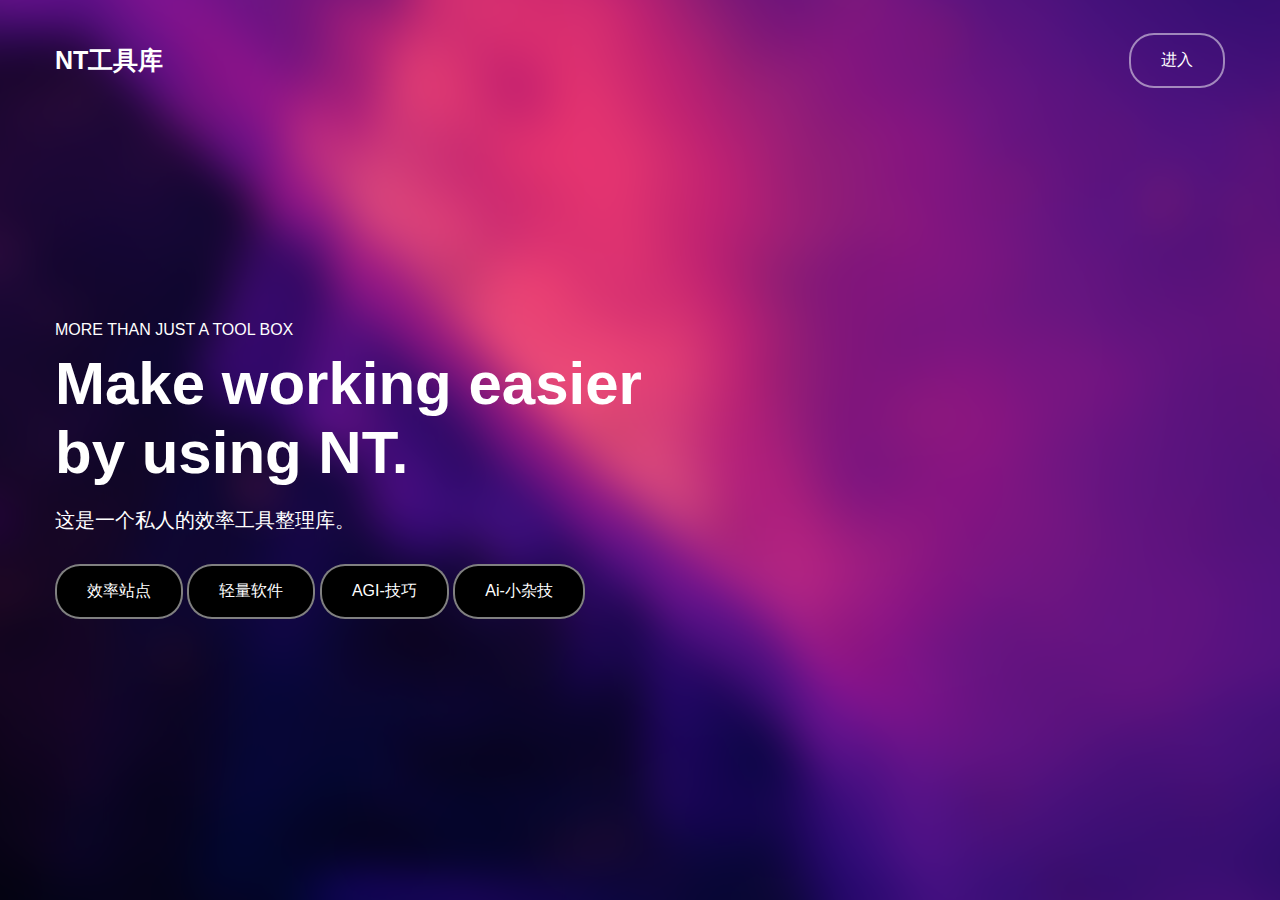
<file: index.html>
<!DOCTYPE html>
<html lang="en">
  <head>
    <meta charset="UTF-8" />
    <meta http-equiv="X-UA-Compatible" content="IE=edge" />
    <meta name="viewport" content="width=device-width, initial-scale=1.0" />
    <title>NIIU'S TOOL</title>
    <!-- CSS -->
    <link rel="stylesheet" href="css/style.css" />
    <link rel="icon" type="image/png" href="img/x66.png">
  </head>
  <body>
    <div class="blurred-wrapper">
      <header class="main-header container">
        <a href="index.html" class="logo">NT工具库</a>
        <a href="#" class="btn sign-up">进入</a>        
      </header>

      <section class="hero container">
        <div class="content-wrapper">
          <h5 class="tagline">More than just a tool box</h5>
          <h1 class="title">
            Make working easier by using NT<span>.</span>
          </h1>
          <p class="message">
            这是一个私人的效率工具整理库。
          </p>          
          <a href="page2_goodsites/gsite.html" target="_blank" class="btn cta">效率站点</a>
          <a href="https://xni.notion.site/b903fe3bb1a64db2b8d6a553377cfcaa" target="_blank" class="btn cta">轻量软件</a>
          <a href="https://xni.notion.site/AGI-386c3eeb67be47eb973186877bac6f72" target="_blank" class="btn cta">AGI-技巧</a>
          <a href="https://xni.notion.site/AI-demo-4b6752da9cfe42b898f39922924bda42" target="_blank" class="btn cta">Ai-小杂技</a>
        </div>
      </section>
    </div>
  </body>
</html>
</file>
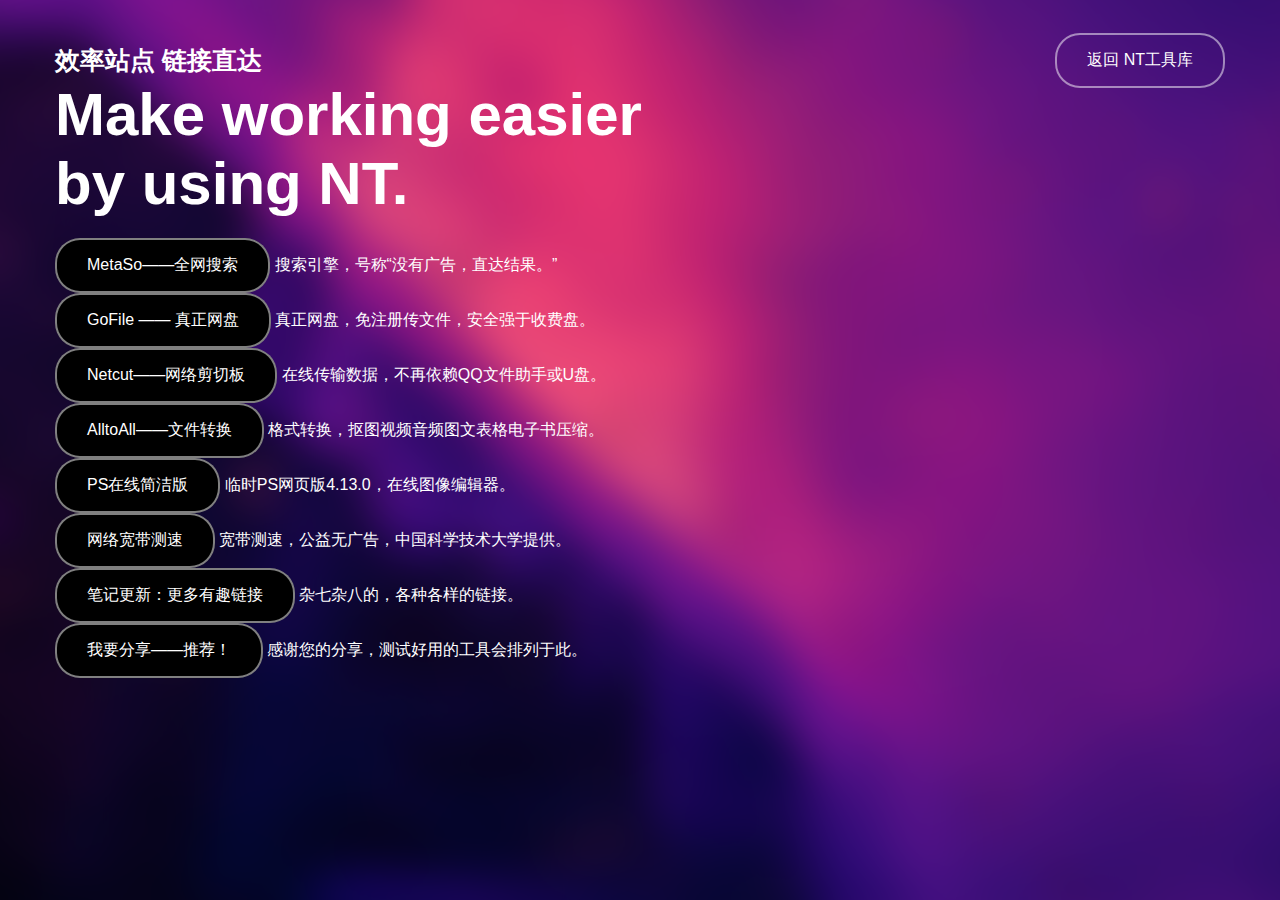
<file: page2_goodsites/gsite.html>
<!DOCTYPE html>
<html lang="en">
  <head>
    <meta charset="UTF-8" />
    <meta http-equiv="X-UA-Compatible" content="IE=edge" />
    <meta name="viewport" content="width=device-width, initial-scale=1.0" />
    <title>NIIU'S Selections</title>
    <!-- CSS -->
    <link rel="stylesheet" href="css/style.css" />
    <link rel="icon" type="image/png" href="img/x66.png">
  </head>
  <body>
    <div class="blurred-wrapper">
      <header class="main-header container">
        <a href="#" class="logo">效率站点 链接直达</a>
        <a href="../index.html" class="btn sign-up">返回 NT工具库</a>
      </header>

      <section class="hero container">
        <div class="content-wrapper">
          <h1 class="title">
            Make working easier by using NT<span>.</span>
          </h1>         
          <a href="https://metaso.cn/"  target="_blank" class="btn cta">MetaSo——全网搜索</a>
          <a>搜索引擎，号称“没有广告，直达结果。”</a>
          <a href="https://gofile.io/"  target="_blank" class="btn cta">GoFile —— 真正网盘</a>
          <a>真正网盘，免注册传文件，安全强于收费盘。</a>
          <a href="https://netcut.cn/"  target="_blank" class="btn cta">Netcut——网络剪切板</a>
          <a>在线传输数据，不再依赖QQ文件助手或U盘。</a>
          <a href="https://www.alltoall.net/"  target="_blank" class="btn cta">AlltoAll——文件转换</a>
          <a>格式转换，抠图视频音频图文表格电子书压缩。</a>
          <a href="https://ps.gitapp.cn/"  target="_blank" class="btn cta">PS在线简洁版</a>
          <a>临时PS网页版4.13.0，在线图像编辑器。</a>
          <a href="https://test.ustc.edu.cn/"  target="_blank" class="btn cta">网络宽带测速</a>
          <a>宽带测速，公益无广告，中国科学技术大学提供。</a>
          <a href="https://xni.notion.site/c63487df12e948589b56cab3ffd2a0db"  target="_blank" class="btn cta">笔记更新：更多有趣链接</a>
          <a>杂七杂八的，各种各样的链接。</a>
          <a href="https://forms.office.com/r/jtB4w5cbDH"  target="_blank" class="btn cta">我要分享——推荐！</a>
          <a>感谢您的分享，测试好用的工具会排列于此。</a>
        </div>
      </section>
    </div>
  </body>
</html>
</file>
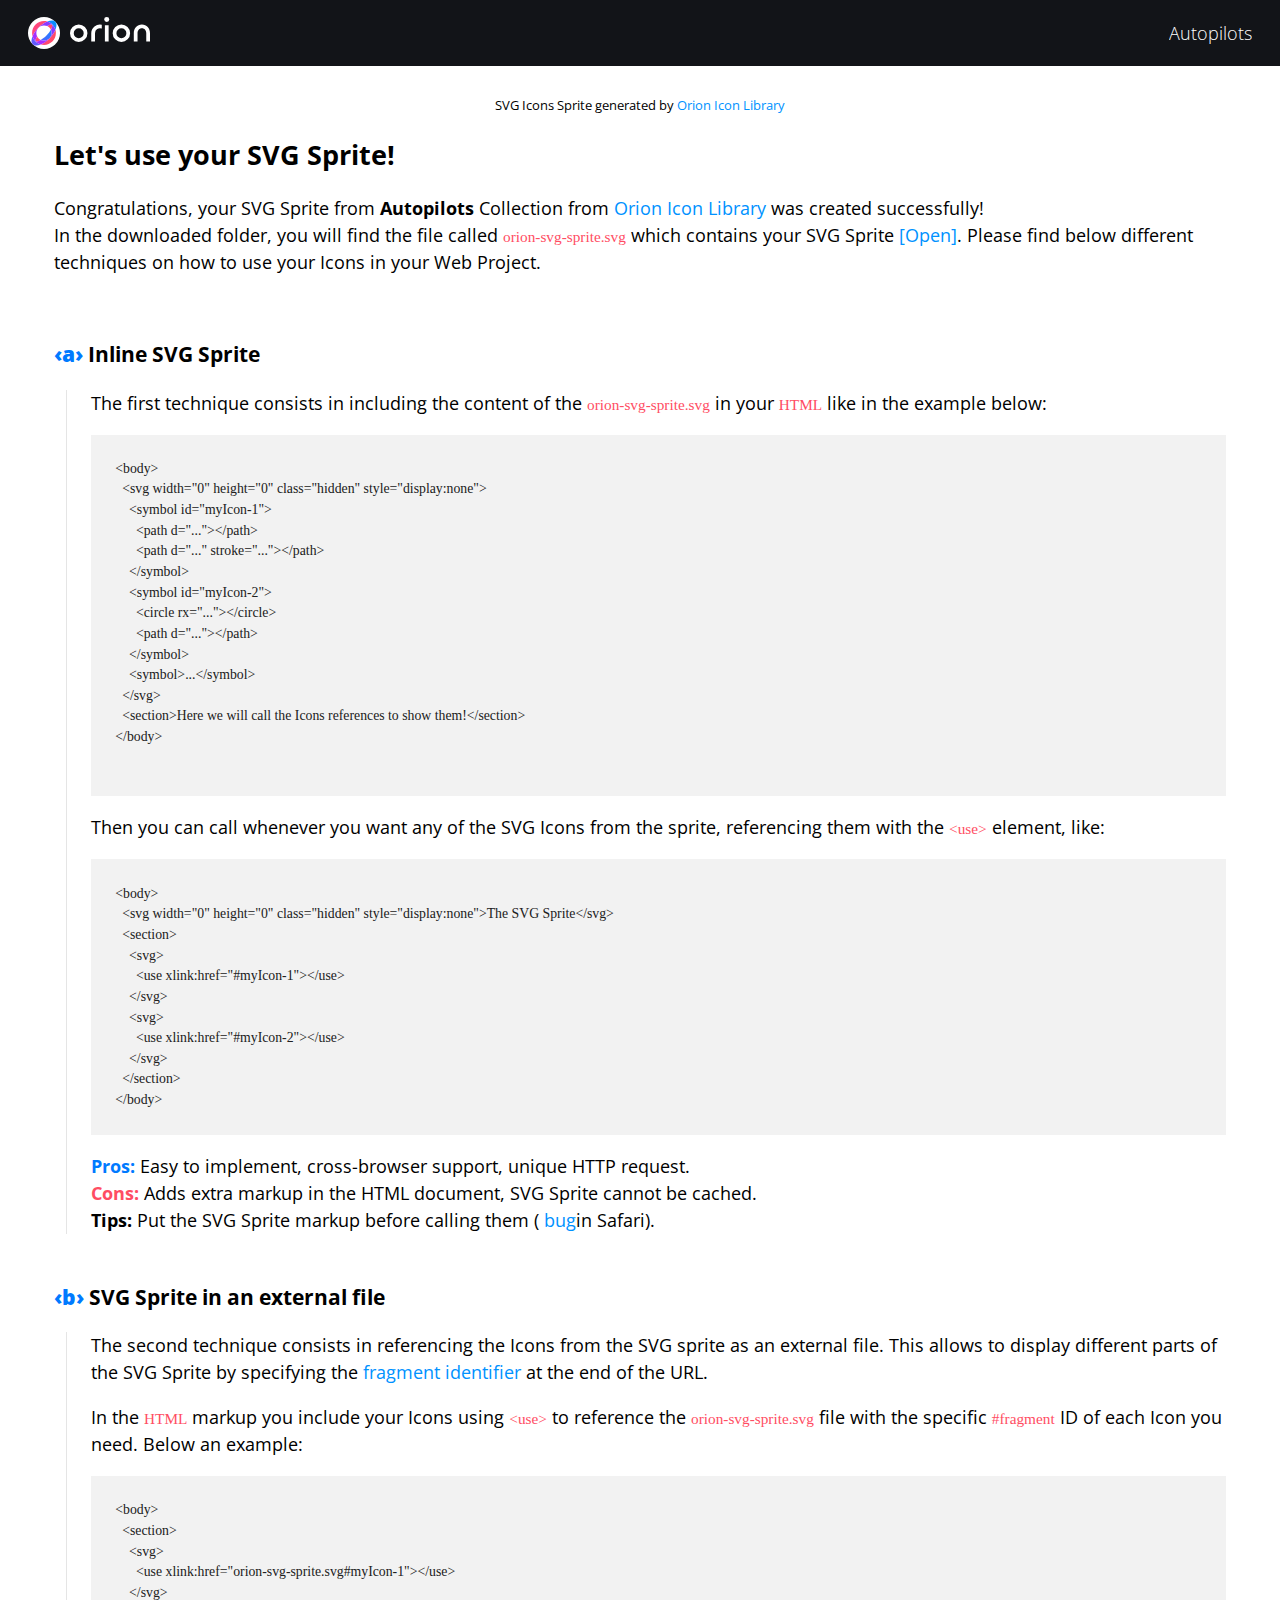
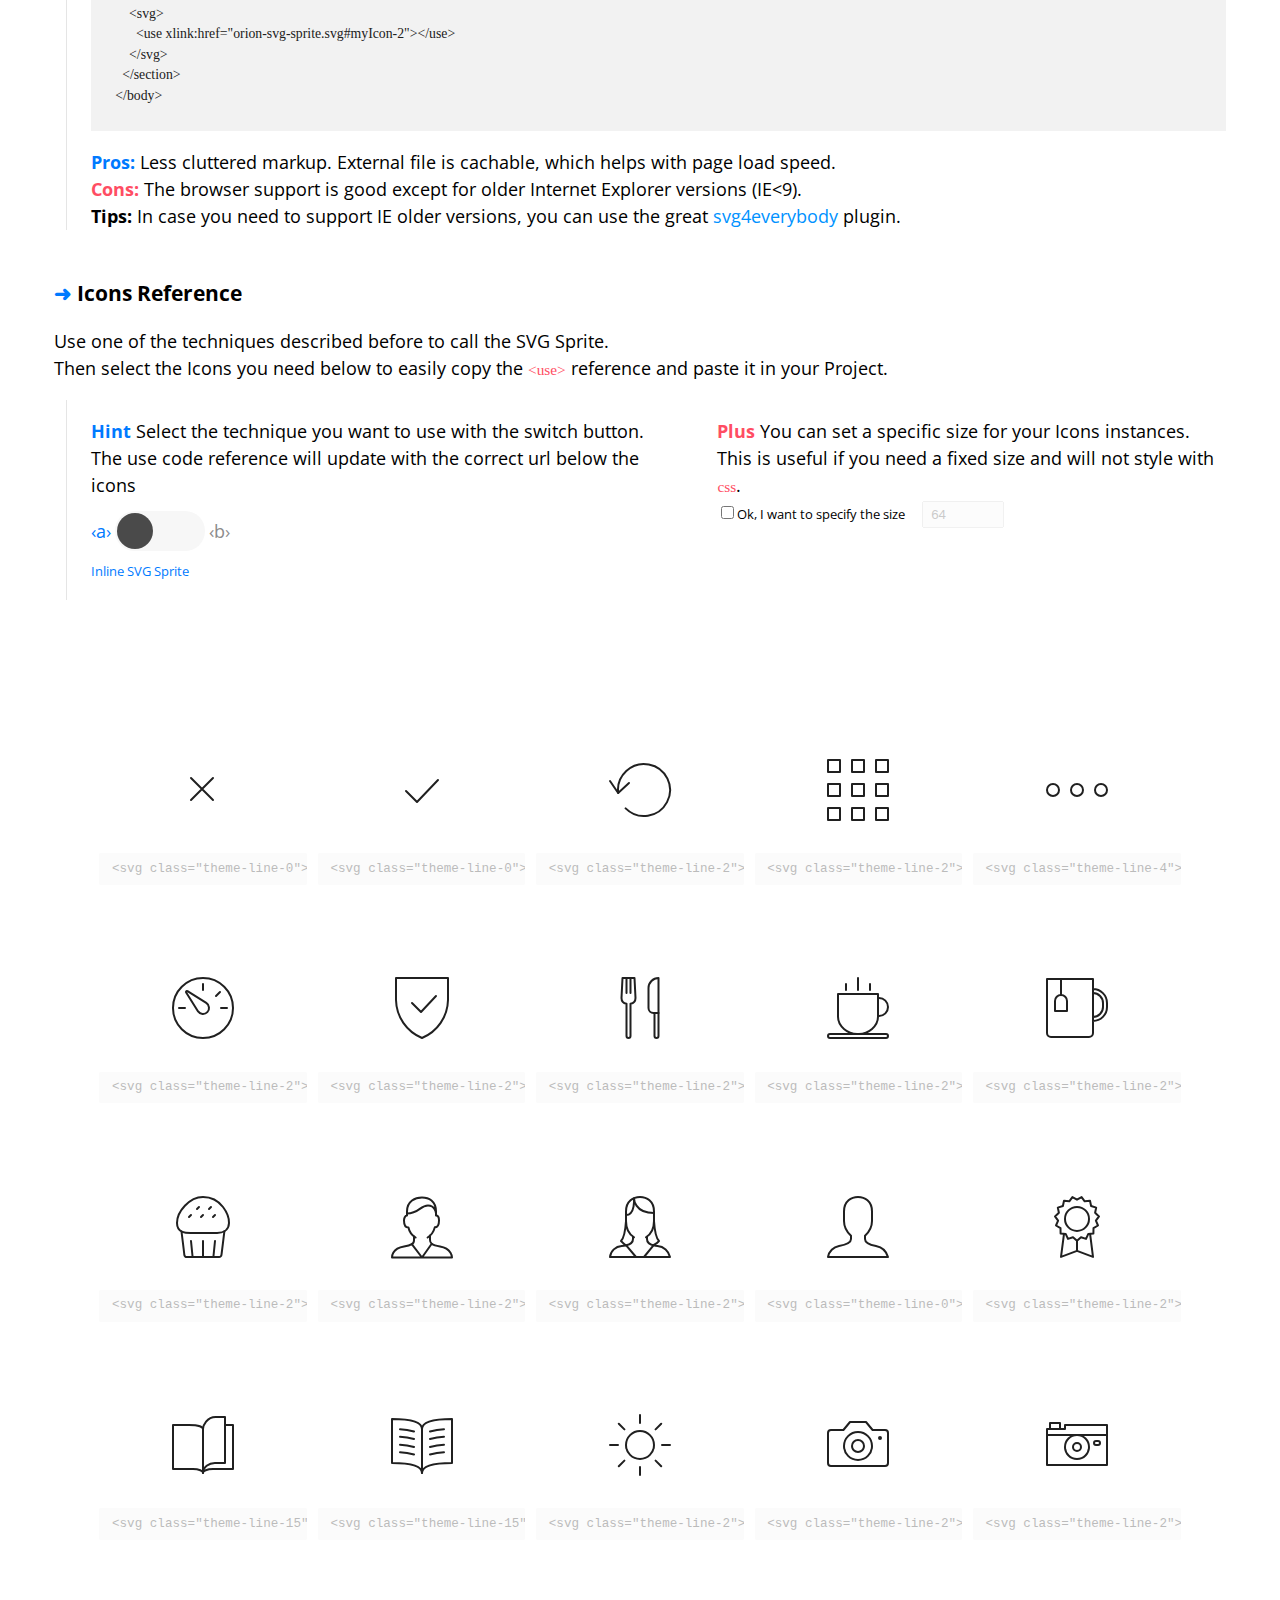
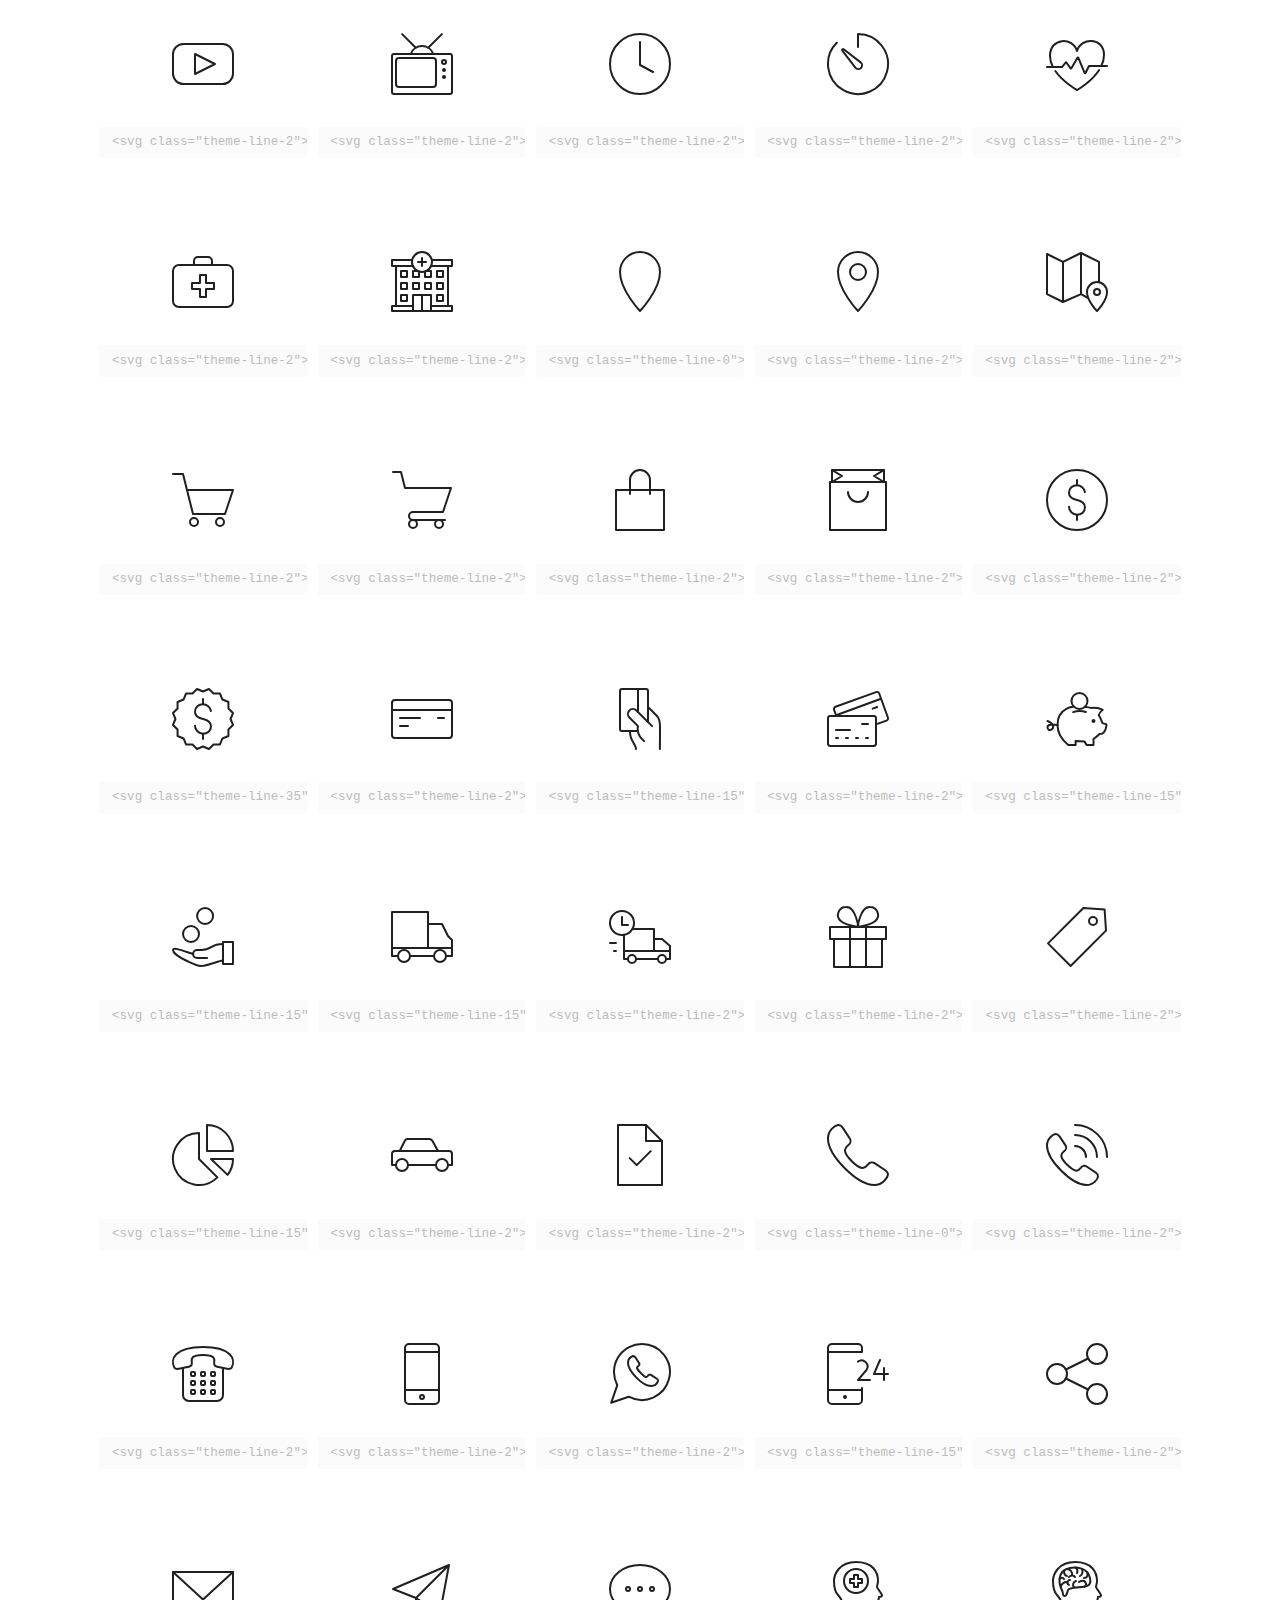
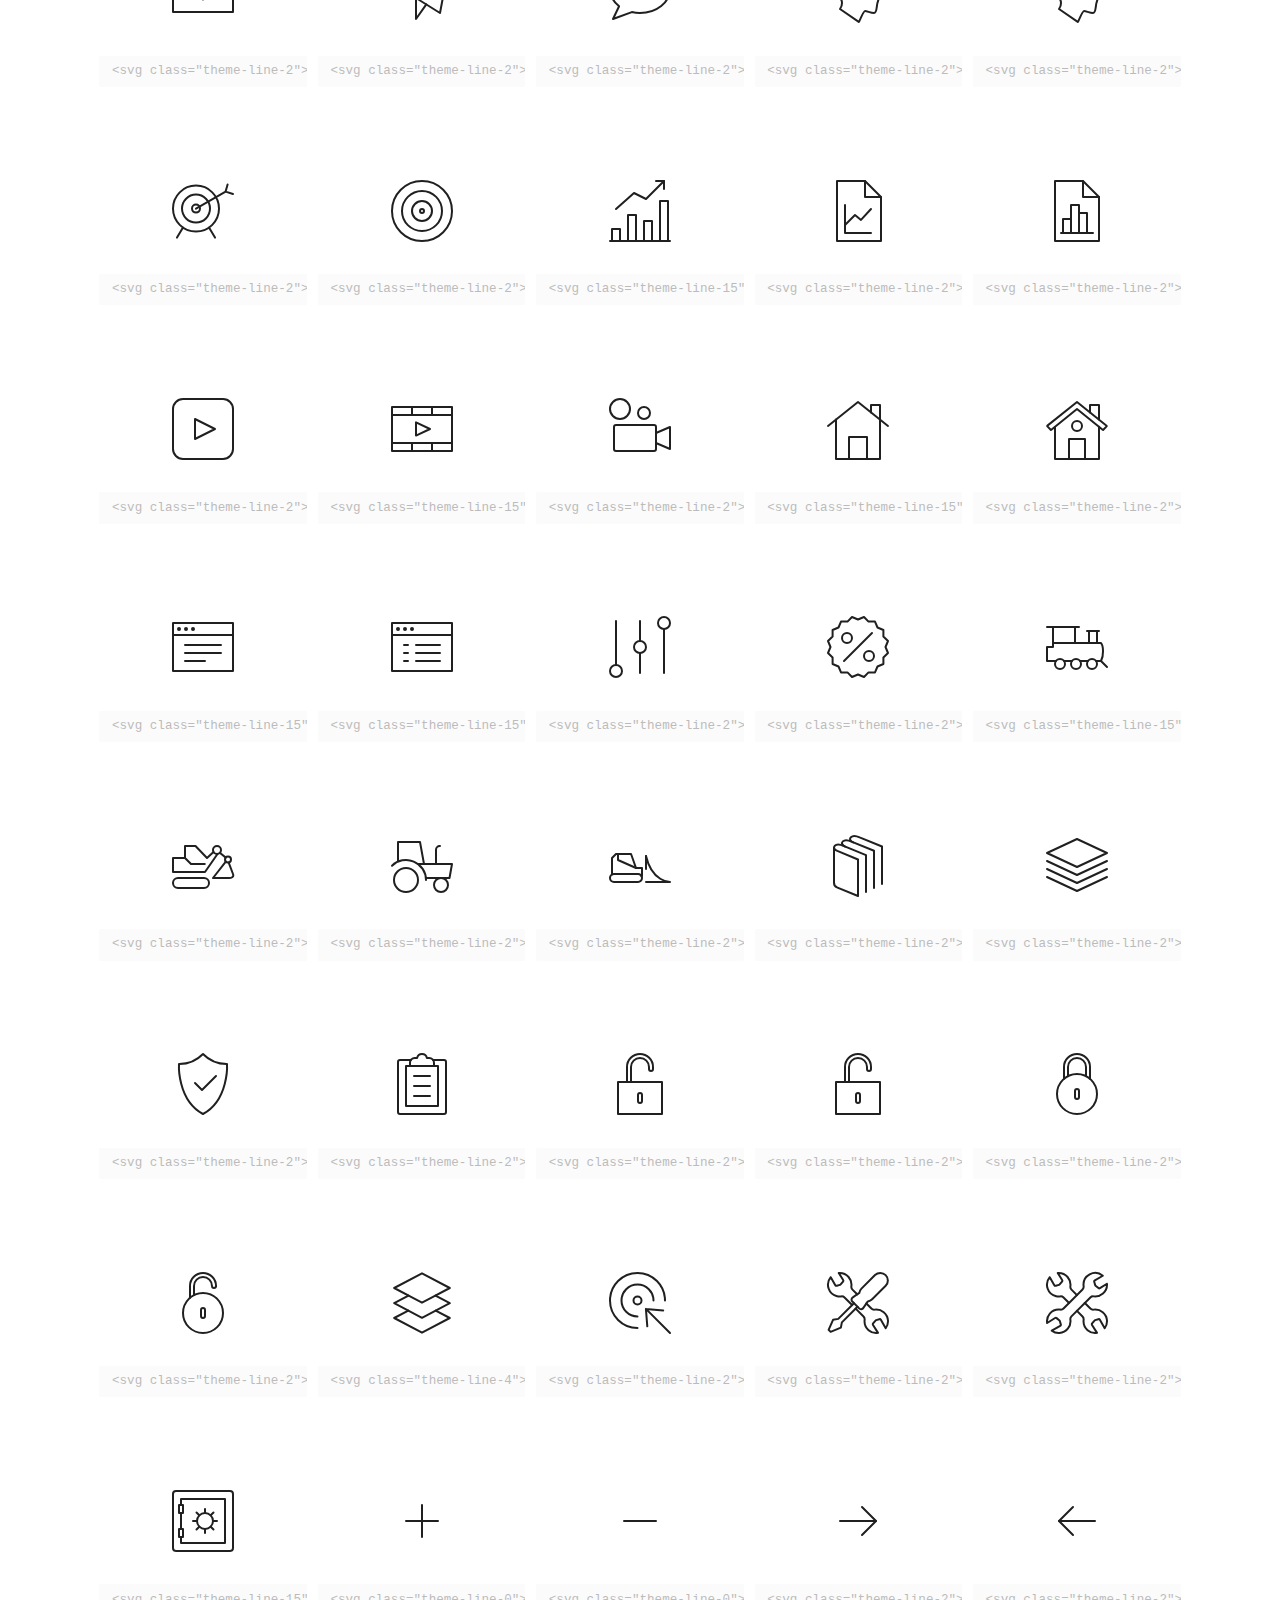
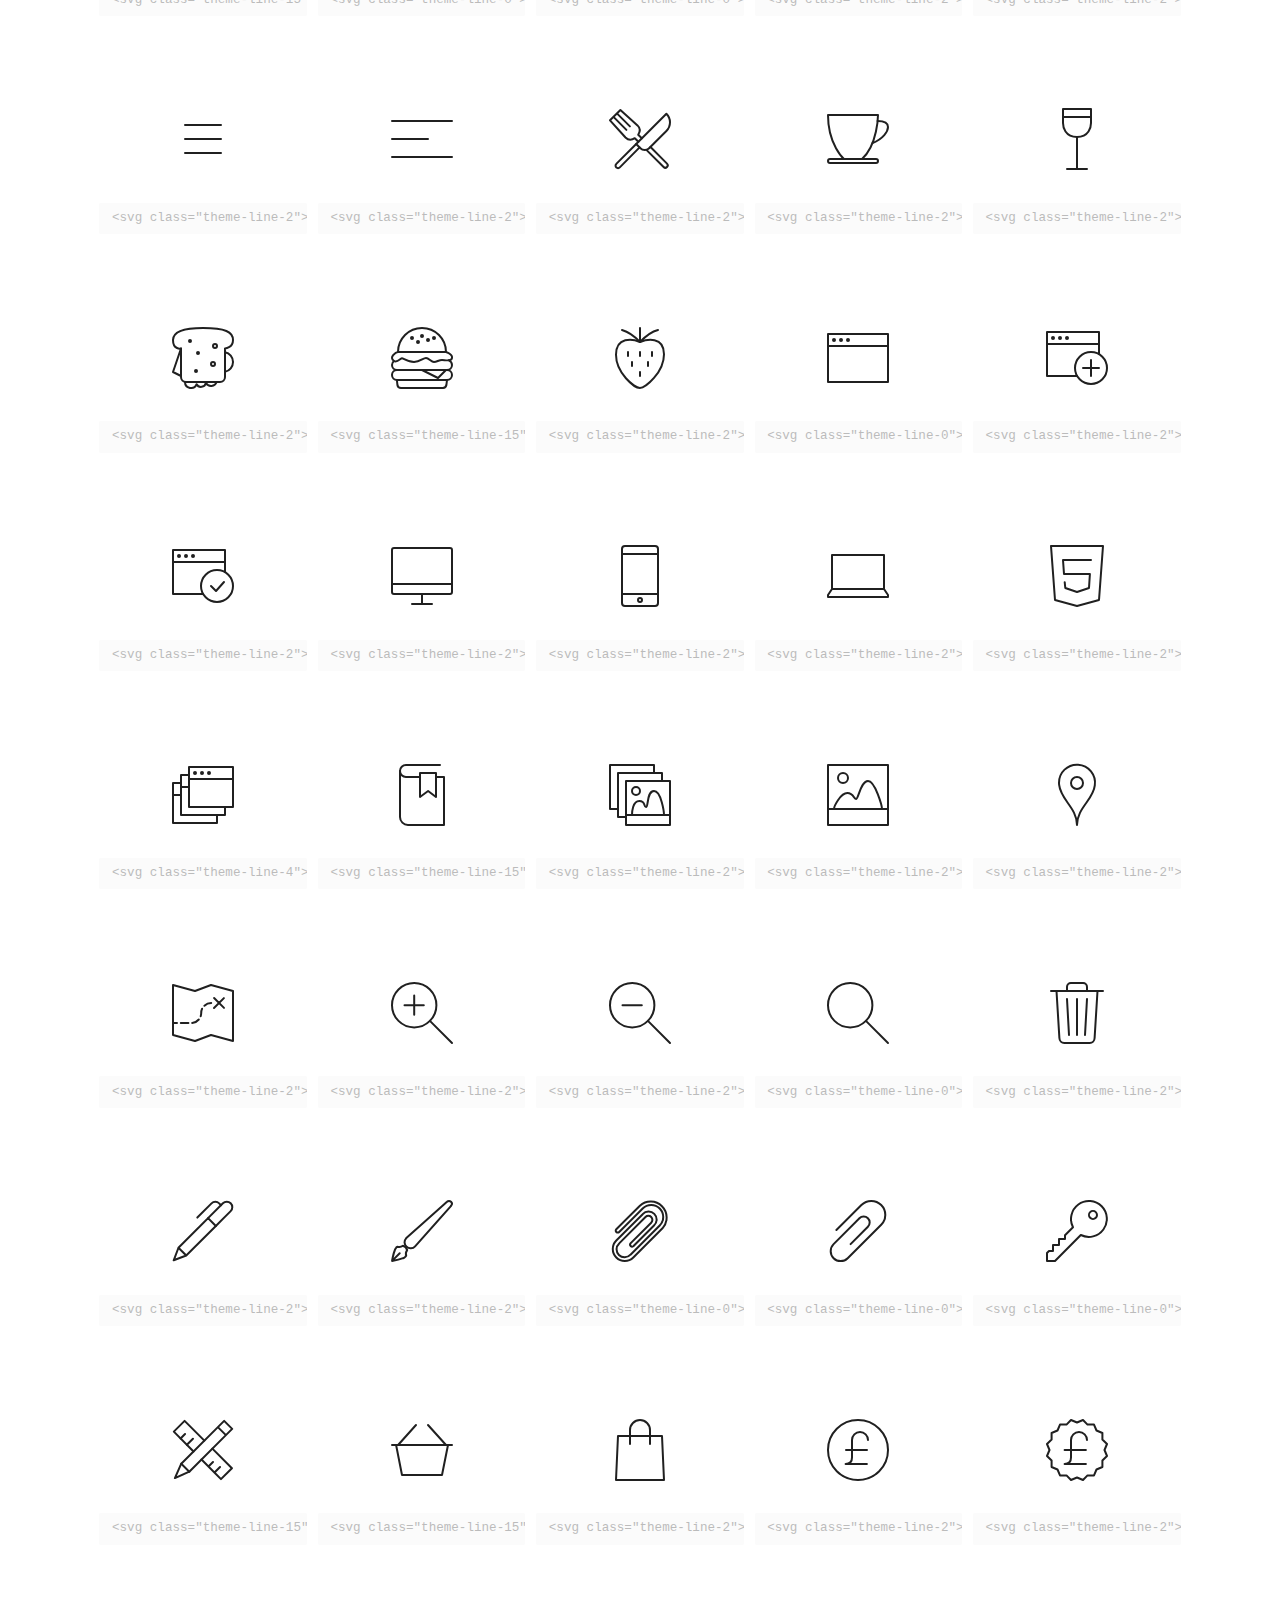
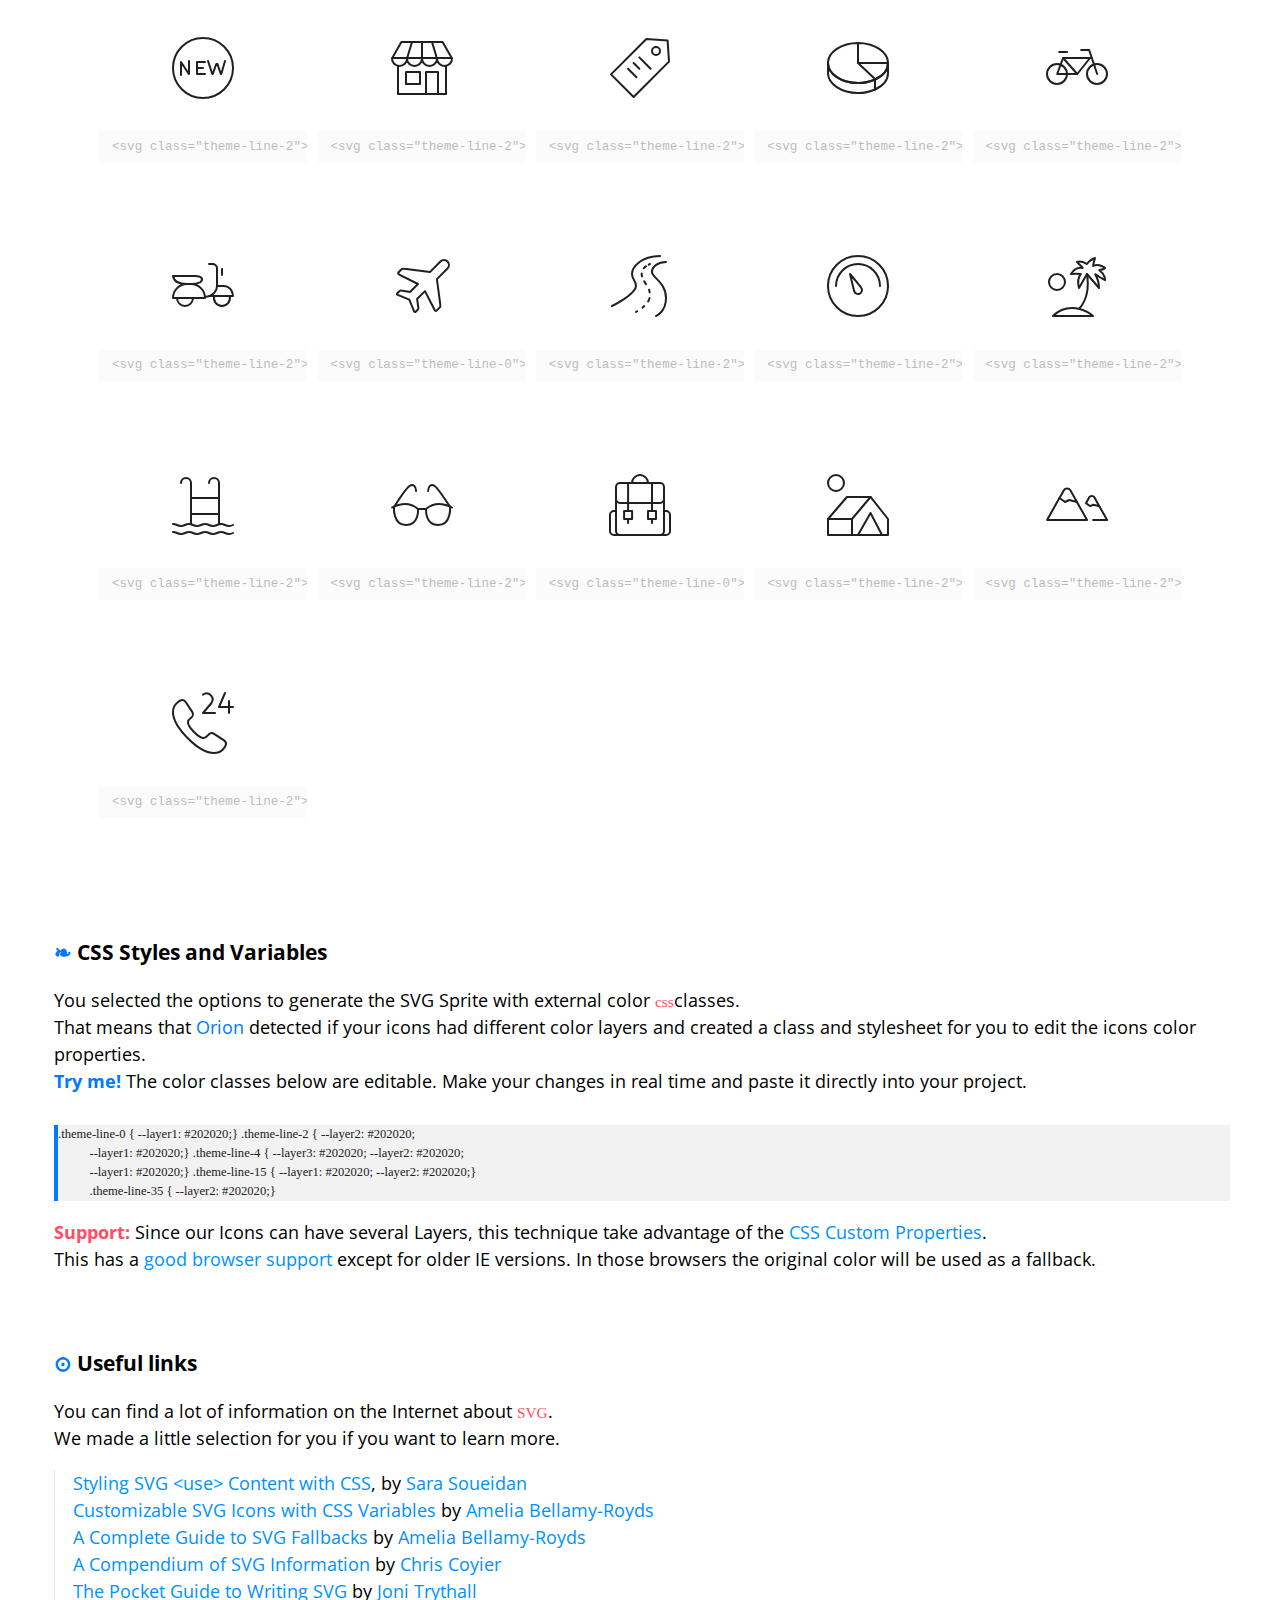
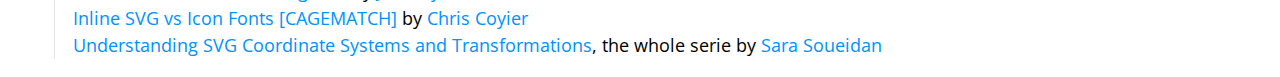
<file: html40410/icons/demo.html>
<!doctype>
<html lang="en">
  
  <head>
    <title>SVG Sprite Demo | Orion Icon Library</title>
    <meta name="viewport" content="width=device-width, initial-scale=1.0"
    />
    <meta charset="UTF-8" />
    <link href="https://fonts.googleapis.com/css?family=Open+Sans" rel="stylesheet"
    />
    <style>
      html {
          box-sizing: border-box;
        }
        body {
          margin: 0;
          padding: 0;
          font-family: 'Open Sans', sans-serif;
          font-size: 1.125rem;
        }
        ._1bo7bzx{font-family:Menlo, mono;font-size:.85em;}._1oymxsi{color:#ff4d63;}._1tt2u3t{-webkit-box-pack:justify;-ms-flex-pack:justify;-webkit-box-align:center;-ms-flex-align:center;display:-webkit-box;display:-moz-box;display:-ms-flexbox;display:-webkit-flex;display:flex;-webkit-align-items:center;align-items:center;background-color:#121418;-webkit-justify-content:space-between;justify-content:space-between;height:66px;padding:0 28px;color:white;}._dl5j6p{font-weight:300;max-width:33%;font-size:1em;}._1iurgbx{white-space:nowrap;overflow:hidden;text-overflow:ellipsis;}._1l5hckq{padding:1em 3em;}._kp2n83{font-size:.7em;text-align:center;}._o1cg4g{color:#0092FF;text-decoration:none;}._o1cg4g:hover{text-decoration:underline;}._14gdf42{line-height:1.5;}._ovghcs{color:inherit;text-decoration:none;}._ovghcs:hover:after{content:"#";color:#0092FF;margin-left:2px;opacity:.3;-webkit-transition:opacity .3s;-moz-transition:opacity .3s;transition:opacity .3s;}._ovghcs:active:after{opacity:1;}._1dqtju9{color:#007aff;}._fr5wn{padding-left:24px;border-left:1px solid rgba(0,0,0,0.1);margin-left:12px;margin-bottom:48px;}._1bmg5vo{color:#202020;tab-ssize:4px;overflow-x:auto;padding:1.5em;line-height:1.5;background:rgba(0,0,0,0.05);font-size:.9em;}._jro6t0{display:-webkit-box;display:-moz-box;display:-ms-flexbox;display:-webkit-flex;display:flex;}._53480w{display:none;}._53480w:checked + label span{-webkit-transform:translateX(52px);-ms-transform:translateX(52px);transform:translateX(52px);}._53480w:checked + label:before{color:inherit;}._53480w:checked + label:after{color:#007aff;}._53480w:checked ~ .externalCheckboxHelper:after{content:"External SVG Sprite";}._1uuc6xn{cursor:pointer;width:90px;height:40px;display:block;background-color:#f7f7f7;color:#8c8c8c;border-radius:32px;margin:12px 24px;position:relative;}._1uuc6xn:before{content:"‹a›";position:absolute;right:-webkit-calc(100% + 4px);right:-moz-calc(100% + 4px);right:calc(100% + 4px);top:50%;-webkit-transform:translateY(-50%);-ms-transform:translateY(-50%);transform:translateY(-50%);color:#007aff;}._1uuc6xn:after{content:"‹b›";position:absolute;left:-webkit-calc(100% + 4px);left:-moz-calc(100% + 4px);left:calc(100% + 4px);top:50%;-webkit-transform:translateY(-50%);-ms-transform:translateY(-50%);transform:translateY(-50%);}._10r524x{background-color:#4a4a4a;border-radius:50%;height:36px;left:0px;-webkit-transform:translateX(2px);-ms-transform:translateX(2px);transform:translateX(2px);position:absolute;top:2px;-webkit-transition:-webkit-transform .2s ease,transform .2s ease;-moz-transition:transform .2s ease;transition:-ms-transform .2s ease,-webkit-transform .2s ease,transform .2s ease;width:36px;z-index:1;}._qjqtm8:after{content:"Inline SVG Sprite";}._jcgzno{padding:.3em .5em;outline:0px;margin-left:12px;}._jcgzno:disabled{opacity:0.3;}._1r58n10{overflow:auto;padding:40px;margin:0px;list-style:none;padding-bottom:40px;}._fnhcyz{width:100%;float:left;-moz-box-sizing:border-box;box-sizing:border-box;display:block;-webkit-transition:opacity 250ms, box-shadow 250ms;-moz-transition:opacity 250ms, box-shadow 250ms;transition:opacity 250ms, box-shadow 250ms;cursor:pointer;position:relative;}@media (min-width: 767px){._fnhcyz{width:50%;}}@media (min-width: 1023px){._fnhcyz{width:33.333%;}}@media (min-width: 1199px){._fnhcyz{width:20%;}}._fnhcyz:after{content:"";position:absolute;z-index:-1;top:0px;right:0px;bottom:0px;left:0px;opacity:0;box-shadow:0 .5em 3em rgba(0,0,0,.1);-webkit-transition:opacity .3s;-moz-transition:opacity .3s;transition:opacity .3s;}._fnhcyz:hover:after{opacity:1;z-index:1;}._fnhcyz:before{content:"";padding-top:100%;display:block;}._fnhcyz:hover .orion-sprite__id{opacity:1;}._fnhcyz:hover .orion-sprite__code{opacity:1;}._1dclzhk{-webkit-box-direction:normal;-webkit-box-orient:vertical;-webkit-box-pack:justify;-ms-flex-pack:justify;-webkit-box-align:center;-ms-flex-align:center;display:-webkit-box;display:-moz-box;display:-ms-flexbox;display:-webkit-flex;display:flex;-webkit-align-items:center;align-items:center;-webkit-justify-content:space-between;justify-content:space-between;-webkit-flex-direction:column;-ms-flex-direction:column;flex-direction:column;position:absolute;top:0px;right:0px;bottom:0px;left:0px;padding:.5em 1em;}._19wnp26{width:100%;font-size:.7em;text-align:center;opacity:0;color:#777;-webkit-transition:opacity 250ms;-moz-transition:opacity 250ms;transition:opacity 250ms;}._1u0lyeu{width:64px;height:64px;}._190hxbq{width:100%;height:100%;}._1mcpc5v{font-size:.7em;padding:.5em 1em;width:100%;z-index:2;border-radius:2px;opacity:.3;-webkit-transition:opacity .3s;-moz-transition:opacity .3s;transition:opacity .3s;}._duacj0{white-space:pre;display:inline-block;font-size:.7em;line-height:1.5;background:rgba(0,0,0,0.05);tab-ssize:4px;color:#202020;margin-top:1em;width:100%;outline:0px;border-left:4px solid #007aff;}._1hgbkkp{list-style:none;margin:0px;padding:0px;padding-left:1em;line-height:1.5em;}._19kenml{-webkit-box-align:start;-ms-flex-align:start;display:-webkit-box;display:-moz-box;display:-ms-flexbox;display:-webkit-flex;display:flex;-webkit-align-items:flex-start;align-items:flex-start;color:#fff;}._15372er{display:inline-block;vertical-align:middle;width:32px;height:32px;}._ksd372{display:inline-block;vertical-align:middle;width:80px;height:25px;margin-left:10px;}
    </style>
  </head>
  
  <body>
    <svg width="0" height="0" class="hidden">
      <symbol xmlns="http://www.w3.org/2000/svg" viewBox="0 0 64 64" id="close-1">
        <title>Close</title>
        <desc>A line styled icon from Orion Icon Library.</desc>
        <path data-name="layer1"
        fill="none" stroke="#202020" stroke-miterlimit="10" stroke-width="2" d="M41.999 20.002l-22 22m22 0L20 20"
        stroke-linejoin="round" stroke-linecap="round" style="stroke:var(--layer1, #202020)"></path>
      </symbol>
      <symbol xmlns="http://www.w3.org/2000/svg" viewBox="0 0 64 64" id="checkmark-1">
        <title>Checkmark</title>
        <desc>A line styled icon from Orion Icon Library.</desc>
        <path data-name="layer1"
        fill="none" stroke="#202020" stroke-miterlimit="10" stroke-width="2" d="M16 33l11 11 21-22"
        stroke-linejoin="round" stroke-linecap="round" style="stroke:var(--layer1, #202020)"></path>
      </symbol>
      <symbol xmlns="http://www.w3.org/2000/svg" viewBox="0 0 64 64" id="rotate-left-1">
        <title>Rotate Left</title>
        <desc>A line styled icon from Orion Icon Library.</desc>
        <path data-name="layer2"
        d="M10.168 34.947a26.016 26.016 0 1 1 7.45 15.432" fill="none" stroke="#202020"
        stroke-miterlimit="10" stroke-width="2" stroke-linejoin="round" stroke-linecap="round"
        style="stroke:var(--layer1, #202020)"></path>
        <path data-name="layer1" fill="none" stroke="#202020" stroke-miterlimit="10"
        stroke-width="2" d="M2 23l8.168 11.947L20.986 25" stroke-linejoin="round"
        stroke-linecap="round" style="stroke:var(--layer1, #202020)"></path>
      </symbol>
      <symbol xmlns="http://www.w3.org/2000/svg" viewBox="0 0 64 64" id="portfolio-grid-1">
        <title>Portfolio Grid</title>
        <desc>A line styled icon from Orion Icon Library.</desc>
        <path data-name="layer2"
        fill="none" stroke="#202020" stroke-miterlimit="10" stroke-width="2" d="M2 2h12v12H2zm24 0h12v12H26zm24 0h12v12H50zM2 50h12v12H2z"
        stroke-linejoin="round" stroke-linecap="round" style="stroke:var(--layer1, #202020)"></path>
        <path data-name="layer1" fill="none" stroke="#202020" stroke-miterlimit="10"
        stroke-width="2" d="M26 50h12v12H26zm24 0h12v12H50z" stroke-linejoin="round"
        stroke-linecap="round" style="stroke:var(--layer1, #202020)"></path>
        <path data-name="layer2" fill="none" stroke="#202020" stroke-miterlimit="10"
        stroke-width="2" d="M2 25.988h12v12H2z" stroke-linejoin="round" stroke-linecap="round"
        style="stroke:var(--layer1, #202020)"></path>
        <path data-name="layer1" fill="none" stroke="#202020" stroke-miterlimit="10"
        stroke-width="2" d="M26 25.988h12v12H26zm24 0h12v12H50z" stroke-linejoin="round"
        stroke-linecap="round" style="stroke:var(--layer1, #202020)"></path>
      </symbol>
      <symbol xmlns="http://www.w3.org/2000/svg" viewBox="0 0 64 64" id="more-1">
        <title>More</title>
        <desc>A line styled icon from Orion Icon Library.</desc>
        <circle data-name="layer3"
        cx="8" cy="32" r="6" fill="none" stroke="#202020" stroke-miterlimit="10"
        stroke-width="2" stroke-linejoin="round" stroke-linecap="round" style="stroke:var(--layer1, #202020)"></circle>
        <circle data-name="layer2" cx="56" cy="32" r="6" fill="none"
        stroke="#202020" stroke-miterlimit="10" stroke-width="2" stroke-linejoin="round"
        stroke-linecap="round" style="stroke:var(--layer1, #202020)"></circle>
        <circle data-name="layer1" cx="32" cy="32" r="6" fill="none"
        stroke="#202020" stroke-miterlimit="10" stroke-width="2" stroke-linejoin="round"
        stroke-linecap="round" style="stroke:var(--layer1, #202020)"></circle>
      </symbol>
      <symbol xmlns="http://www.w3.org/2000/svg" viewBox="0 0 64 64" id="speed-1">
        <title>Speed</title>
        <desc>A line styled icon from Orion Icon Library.</desc>
        <circle data-name="layer2"
        cx="32" cy="32" r="30" fill="none" stroke="#202020" stroke-miterlimit="10"
        stroke-width="2" stroke-linejoin="round" stroke-linecap="round" style="stroke:var(--layer1, #202020)"></circle>
        <path data-name="layer2" fill="none" stroke="#202020" stroke-miterlimit="10"
        stroke-width="2" d="M8 32h6M32 8v5.999M50 32h6M45 20l4-4" stroke-linejoin="round"
        stroke-linecap="round" style="stroke:var(--layer1, #202020)"></path>
        <path data-name="layer1" d="M15.183 16.544A.975.975 0 0 1 15 16a1 1 0 0 1 1.489-.873l18.748 11.821a5.999 5.999 0 1 1-8.153 8.486z"
        fill="none" stroke="#202020" stroke-miterlimit="10" stroke-width="2" stroke-linejoin="round"
        stroke-linecap="round" style="stroke:var(--layer1, #202020)"></path>
      </symbol>
      <symbol xmlns="http://www.w3.org/2000/svg" viewBox="0 0 64 64" id="security-shield-1">
        <title>Security Shield</title>
        <desc>A line styled icon from Orion Icon Library.</desc>
        <path data-name="layer2"
        d="M6 2h52v22.064A41.973 41.973 0 0 1 31.994 62 41.97 41.97 0 0 1 6 24.064z"
        fill="none" stroke="#202020" stroke-miterlimit="10" stroke-width="2" stroke-linejoin="round"
        stroke-linecap="round" style="stroke:var(--layer1, #202020)"></path>
        <path data-name="layer1" fill="none" stroke="#202020" stroke-miterlimit="10"
        stroke-width="2" d="M22 27l9 9 15-16" stroke-linejoin="round" stroke-linecap="round"
        style="stroke:var(--layer1, #202020)"></path>
      </symbol>
      <symbol xmlns="http://www.w3.org/2000/svg" viewBox="0 0 64 64" id="food-1">
        <title>Food</title>
        <desc>A line styled icon from Orion Icon Library.</desc>
        <path data-name="layer2"
        d="M50.5 37v23a2 2 0 0 1-2 2 2 2 0 0 1-2-2V37" fill="none" stroke="#202020"
        stroke-linecap="round" stroke-linejoin="round" stroke-width="2" style="stroke:var(--layer1, #202020)"></path>
        <path data-name="layer1" fill="none" stroke="#202020" stroke-linecap="round"
        stroke-linejoin="round" stroke-width="2" d="M18.5 17V2m4 0v15m4-15h-12l-1 20c0 3.2 2.1 5.2 5 5.8V60a2 2 0 0 0 4 0V27.8c2.9-.6 5-2.6 5-5.8zm24 35V2a10 10 0 0 0-10 10v20a5 5 0 0 0 5 5z"
        style="stroke:var(--layer1, #202020)"></path>
      </symbol>
      <symbol viewBox="0 0 64 64" xmlns="http://www.w3.org/2000/svg" id="hot-coffee-1">
        <title>Hot Coffee</title>
        <desc>A line styled icon from Orion Icon Library.</desc>
        <path stroke-width="2"
        stroke-linejoin="round" stroke-linecap="round" stroke="#202020" fill="none"
        d="M52 17.965v22.857c0 9.467-9.582 17.143-19.049 17.143h-1.9C21.58 57.965 12 50.289 12 40.822V17.965zM52 22h1.016A8.984 8.984 0 0 1 62 30.982a8.982 8.982 0 0 1-8.982 8.982H52"
        data-name="layer2" style="stroke:var(--layer1, #202020)"></path>
        <path d="M32 13.998v-12m-12.002 12V8.002m24.004 5.996V8.002M62 60a2 2 0 0 1-2 2H4a2 2 0 0 1-2-2 2 2 0 0 1 2-2h56a2 2 0 0 1 2 2z"
        stroke-width="2" stroke-linejoin="round" stroke-linecap="round" stroke="#202020"
        fill="none" data-name="layer1" style="stroke:var(--layer1, #202020)"></path>
      </symbol>
      <symbol xmlns="http://www.w3.org/2000/svg" viewBox="0 0 64 64" id="tea-cup-1">
        <title>Tea Cup</title>
        <desc>A line styled icon from Orion Icon Library.</desc>
        <path data-name="layer2"
        fill="none" stroke="#202020" stroke-linecap="round" stroke-linejoin="round"
        stroke-width="2" d="M16 3v16m6 16V25a6 6 0 0 0-6-6 6 6 0 0 0-6 6v10z" style="stroke:var(--layer1, #202020)"></path>
        <path data-name="layer1" d="M48 3v54a4 4 0 0 1-4 4H6a4 4 0 0 1-4-4V3zm0 10a14 14 0 0 1 14 14v4a14 14 0 0 1-14 14"
        fill="none" stroke="#202020" stroke-linecap="round" stroke-linejoin="round"
        stroke-width="2" style="stroke:var(--layer1, #202020)"></path>
        <path data-name="layer1" d="M48 41a10 10 0 0 0 10-10v-4a10 10 0 0 0-10-10"
        fill="none" stroke="#202020" stroke-linecap="round" stroke-linejoin="round"
        stroke-width="2" style="stroke:var(--layer1, #202020)"></path>
      </symbol>
      <symbol xmlns="http://www.w3.org/2000/svg" viewBox="0 0 64 64" id="muffin-1">
        <title>Muffin</title>
        <desc>A line styled icon from Orion Icon Library.</desc>
        <path data-name="layer2"
        d="M10.5 36.5s2.6 20.7 2.8 23.1A2.4 2.4 0 0 0 16 62h31.9a2.4 2.4 0 0 0 2.6-2.4c.3-2.4 2.9-23.4 2.9-23.4M20 46l1.6 16M44 46l-1.6 16M32 46v16"
        fill="none" stroke="#202020" stroke-linecap="round" stroke-linejoin="round"
        stroke-width="2" style="stroke:var(--layer1, #202020)"></path>
        <path data-name="layer1" d="M32 2C18.3 2 6 16.7 6 28s11.3 10 16 10h24.1c4.8 0 11.7-2 11.9-10S50.5 2 32 2zM20 20l-2 2m14-2l-2 2m-2-10l-2 2m14-2l-2 2m6 6l-2 2"
        fill="none" stroke="#202020" stroke-linecap="round" stroke-linejoin="round"
        stroke-width="2" style="stroke:var(--layer1, #202020)"></path>
      </symbol>
      <symbol viewBox="0 0 64 64" xmlns="http://www.w3.org/2000/svg" id="man-1">
        <title>Man</title>
        <desc>A line styled icon from Orion Icon Library.</desc>
        <path stroke-width="2"
        stroke-miterlimit="10" stroke="#202020" fill="none" d="M41.713 48.744c-1.968-1.476-1.71-3.069-1.71-4.244v-4m-16 1v3c0 1.285.425 3.083-2.194 4.67"
        data-name="layer2" stroke-linejoin="round" stroke-linecap="round" style="stroke:var(--layer1, #202020)"></path>
        <path stroke-width="2" stroke-miterlimit="10" stroke="#202020"
        fill="none" d="M37.601 42.5a16.786 16.786 0 0 0 7.168-10.135c3.026-.037 4.234-2.931 4.234-6.937 0-1.994 0-4.928-3-4.928v-2m-29 0v2.006c-2-.006-3 2.994-3 4.988 0 4.006 1.391 7.006 4.436 7.006h.002a15.21 15.21 0 0 0 7.17 10m20.392-24v-2c0-10.4-7.373-14-14-14s-15 3.517-15 13.916V18.5c12 0 13-8 21-8 7.459 0 8 8 8 8z"
        data-name="layer2" stroke-linejoin="round" stroke-linecap="round" style="stroke:var(--layer1, #202020)"></path>
        <path stroke-width="2" stroke-miterlimit="10" stroke="#202020"
        fill="none" d="M14.003 51.5c-12.61 2-12.001 11-12.001 11h30L21.809 49.17c-1.458.885-3.856 1.703-7.806 2.33zm36 0c-4.436-.74-6.91-1.72-8.29-2.756L32.002 62.5h30s0-9-12-11z"
        data-name="layer1" stroke-linejoin="round" stroke-linecap="round" style="stroke:var(--layer1, #202020)"></path>
      </symbol>
      <symbol viewBox="0 0 64 64" xmlns="http://www.w3.org/2000/svg" id="woman-1">
        <title>Woman</title>
        <desc>A line styled icon from Orion Icon Library.</desc>
        <path stroke-width="2"
        stroke-miterlimit="10" stroke="#202020" fill="none" d="M32 2c-6.627 0-13.992 4-13.992 14.399V26c0 7.18 3.27 13.379 8 16.267m11.984 0c4.73-2.888 8-9.087 8-16.267v-9.601C45.992 6 38.627 2 32 2"
        data-name="layer2" stroke-linejoin="round" stroke-linecap="round" style="stroke:var(--layer1, #202020)"></path>
        <path stroke-width="2" stroke-miterlimit="10" stroke="#202020"
        fill="none" d="M46 18C26 18 26 3.174 26 3.174S27.416 20 18 20m27.473 30.357C39.003 48.835 39 45.697 39 44v-2M28 62h8M25 42v2c0 1.684-.002 4.813-6.794 6.333M18.008 26S17 42 13 46c4 4 4.926 4.394 4.926 4.394"
        data-name="layer2" stroke-linejoin="round" stroke-linecap="round" style="stroke:var(--layer1, #202020)"></path>
        <path stroke-width="2" stroke-miterlimit="10" stroke="#202020"
        fill="none" d="M45.992 26S47 42 51 46c-4 4-6.095 4.217-6.095 4.217" data-name="layer2"
        stroke-linejoin="round" stroke-linecap="round" style="stroke:var(--layer1, #202020)"></path>
        <path stroke-width="2" stroke-miterlimit="10" stroke="#202020"
        fill="none" d="M62 62a13.788 13.788 0 0 0-12.422-11 30.574 30.574 0 0 1-4.105-.643L36 62zM13.61 51A12.46 12.46 0 0 0 2 62h26l-9.794-11.667a34.259 34.259 0 0 1-4.597.667z"
        data-name="layer1" stroke-linejoin="round" stroke-linecap="round" style="stroke:var(--layer1, #202020)"></path>
      </symbol>
      <symbol xmlns="http://www.w3.org/2000/svg" viewBox="0 0 64 64" id="user-1">
        <title>User</title>
        <desc>A line styled icon from Orion Icon Library.</desc>
        <path data-name="layer1"
        d="M46 26c0 6.1-3.4 11.5-7 14.8V44c0 2 1 5.1 11 7a15.5 15.5 0 0 1 12 11H2a13.4 13.4 0 0 1 11-11c10-1.8 12-5 12-7v-3.2c-3.6-3.3-7-8.6-7-14.8v-9.6C18 6 25.4 2 32 2s14 4 14 14.4z"
        fill="none" stroke="#202020" stroke-miterlimit="10" stroke-width="2" stroke-linejoin="round"
        stroke-linecap="round" style="stroke:var(--layer1, #202020)"></path>
      </symbol>
      <symbol xmlns="http://www.w3.org/2000/svg" viewBox="0 0 64 64" id="quality-1">
        <title>Quality</title>
        <desc>A line styled icon from Orion Icon Library.</desc>
        <path data-name="layer2"
        fill="none" stroke="#202020" stroke-miterlimit="10" stroke-width="2" d="M19 38.9l-3 23 16-6 16 6-2.9-23M32 45.8v10.1"
        stroke-linejoin="round" stroke-linecap="round" style="stroke:var(--layer1, #202020)"></path>
        <circle data-name="layer1" cx="32" cy="23.9" r="12" fill="none"
        stroke="#202020" stroke-miterlimit="10" stroke-width="2" stroke-linejoin="round"
        stroke-linecap="round" style="stroke:var(--layer1, #202020)"></circle>
        <path data-name="layer1" fill="none" stroke="#202020" stroke-miterlimit="10"
        stroke-width="2" d="M32 4.7l4.6-2.6 3.1 4.2 5.3-.5 1.1 5.2 5.1 1.6-1.1 5.2 3.9 3.6-3.1 4.3 2.1 4.8-4.5 2.7-.1 5.3-5.2.6-2.2 4.8-5-1.6-4 3.5-4-3.5-5 1.6-2.2-4.8-5.2-.6-.1-5.3-4.5-2.7 2.1-4.8-3.1-4.3 3.9-3.6-1.1-5.2 5.1-1.6L19 5.8l5.3.5 3.1-4.2L32 4.7z"
        stroke-linejoin="round" stroke-linecap="round" style="stroke:var(--layer1, #202020)"></path>
      </symbol>
      <symbol xmlns="http://www.w3.org/2000/svg" viewBox="0 0 64 64" id="reading-1">
        <title>Reading</title>
        <desc>A line styled icon from Orion Icon Library.</desc>
        <path data-name="layer1"
        d="M54 12h8v44H42c-6 0-10 2-10 3.8" fill="none" stroke="#202020" stroke-miterlimit="10"
        stroke-width="2" stroke-linejoin="round" stroke-linecap="round" style="stroke:var(--layer2, #202020)"></path>
        <path data-name="layer2" d="M32 16c0-3.6 4-12 12.6-12H54v46H43.9C37.8 50 32 54.2 32 60"
        fill="none" stroke="#202020" stroke-miterlimit="10" stroke-width="2" stroke-linejoin="round"
        stroke-linecap="round" style="stroke:var(--layer2, #202020)"></path>
        <path data-name="layer1" d="M32 16c0-2-4-4-14-4H2v44h20c6 0 10 2 10 3.8z"
        fill="none" stroke="#202020" stroke-miterlimit="10" stroke-width="2" stroke-linejoin="round"
        stroke-linecap="round" style="stroke:var(--layer2, #202020)"></path>
      </symbol>
      <symbol xmlns="http://www.w3.org/2000/svg" viewBox="0 0 64 64" id="news-1">
        <title>News</title>
        <desc>A line styled icon from Orion Icon Library.</desc>
        <path data-name="layer1"
        d="M32 16C32 8 16 6 2 6v44c14 0 30 2 30 10z" fill="none" stroke="#202020"
        stroke-miterlimit="10" stroke-width="2" stroke-linejoin="round" stroke-linecap="round"
        style="stroke:var(--layer2, #202020)"></path>
        <path data-name="layer2" d="M24 18.5a60.7 60.7 0 0 0-14-2.3M24 26a60.7 60.7 0 0 0-14-2.3M24 34a60.7 60.7 0 0 0-14-2.3m14 9.8a60.7 60.7 0 0 0-14-2.3m30-20.7a60.7 60.7 0 0 1 14-2.3M40 26a60.7 60.7 0 0 1 14-2.3M40 34a60.7 60.7 0 0 1 14-2.3m-14 9.8a60.7 60.7 0 0 1 14-2.3"
        fill="none" stroke="#202020" stroke-miterlimit="10" stroke-width="2" stroke-linejoin="round"
        stroke-linecap="round" style="stroke:var(--layer2, #202020)"></path>
        <path data-name="layer1" d="M32 16C32 8 48 6 62 6v44c-14 0-30 2-30 10"
        fill="none" stroke="#202020" stroke-miterlimit="10" stroke-width="2" stroke-linejoin="round"
        stroke-linecap="round" style="stroke:var(--layer2, #202020)"></path>
      </symbol>
      <symbol xmlns="http://www.w3.org/2000/svg" viewBox="0 0 64 64" id="sun-1">
        <title>Sun</title>
        <desc>A line styled icon from Orion Icon Library.</desc>
        <circle data-name="layer2"
        cx="32" cy="32" r="14" fill="none" stroke="#202020" stroke-miterlimit="10"
        stroke-width="2" stroke-linejoin="round" stroke-linecap="round" style="stroke:var(--layer1, #202020)"></circle>
        <path data-name="layer1" fill="none" stroke="#202020" stroke-miterlimit="10"
        stroke-width="2" d="M32 2v8m0 44v8m30-30h-8m-44 0H2m8.8-21.2l5.6 5.6m31.2 31.2l5.6 5.6m0-42.4l-5.6 5.6M16.4 47.6l-5.6 5.6"
        stroke-linejoin="round" stroke-linecap="round" style="stroke:var(--layer1, #202020)"></path>
      </symbol>
      <symbol xmlns="http://www.w3.org/2000/svg" viewBox="0 0 64 64" id="camera-1">
        <title>Camera</title>
        <desc>A line styled icon from Orion Icon Library.</desc>
        <path data-name="layer2"
        d="M59 17H46.6L40 9H24l-6.6 8H5a3 3 0 0 0-3 3v30a3 3 0 0 0 3 3h54a3 3 0 0 0 3-3V20a3 3 0 0 0-3-3z"
        fill="none" stroke="#202020" stroke-miterlimit="10" stroke-width="2" stroke-linejoin="round"
        stroke-linecap="round" style="stroke:var(--layer1, #202020)"></path>
        <circle data-name="layer1" cx="32" cy="33" r="14" fill="none" stroke="#202020"
        stroke-miterlimit="10" stroke-width="2" stroke-linejoin="round" stroke-linecap="round"
        style="stroke:var(--layer1, #202020)"></circle>
        <circle data-name="layer1" cx="54" cy="25" r="1" fill="none"
        stroke="#202020" stroke-miterlimit="10" stroke-width="2" stroke-linejoin="round"
        stroke-linecap="round" style="stroke:var(--layer1, #202020)"></circle>
        <circle data-name="layer1" cx="32" cy="33" r="6" fill="none"
        stroke="#202020" stroke-miterlimit="10" stroke-width="2" stroke-linejoin="round"
        stroke-linecap="round" style="stroke:var(--layer1, #202020)"></circle>
      </symbol>
      <symbol xmlns="http://www.w3.org/2000/svg" viewBox="0 0 64 64" id="retro-camera-1">
        <title>Retro Camera</title>
        <desc>A line styled icon from Orion Icon Library.</desc>
        <path data-name="layer2"
        fill="none" stroke="#202020" stroke-miterlimit="10" stroke-width="2" d="M5 16v-6h10v6"
        stroke-linejoin="round" stroke-linecap="round" style="stroke:var(--layer1, #202020)"></path>
        <path data-name="layer2" fill="none" stroke="#202020" stroke-miterlimit="10"
        stroke-width="2" d="M20 12v4H2v36h60V12H20zM2 22h30m0 0h30" stroke-linejoin="round"
        stroke-linecap="round" style="stroke:var(--layer1, #202020)"></path>
        <circle data-name="layer1" cx="32" cy="34" r="12" fill="none" stroke="#202020"
        stroke-miterlimit="10" stroke-width="2" stroke-linejoin="round" stroke-linecap="round"
        style="stroke:var(--layer1, #202020)"></circle>
        <circle data-name="layer1" cx="32" cy="34" r="4" fill="none"
        stroke="#202020" stroke-miterlimit="10" stroke-width="2" stroke-linejoin="round"
        stroke-linecap="round" style="stroke:var(--layer1, #202020)"></circle>
        <path data-name="layer1" d="M55 30a2 2 0 0 1-2 2h-2a2 2 0 0 1-2-2 2 2 0 0 1 2-2h2a2 2 0 0 1 2 2z"
        fill="none" stroke="#202020" stroke-miterlimit="10" stroke-width="2" stroke-linejoin="round"
        stroke-linecap="round" style="stroke:var(--layer1, #202020)"></path>
      </symbol>
      <symbol xmlns="http://www.w3.org/2000/svg" viewBox="0 0 64 64" id="play-button-1">
        <title>Play Button</title>
        <desc>A line styled icon from Orion Icon Library.</desc>
        <rect data-name="layer2"
        x="2" y="12" width="60" height="40" rx="10.4" ry="10.4" fill="none" stroke="#202020"
        stroke-miterlimit="10" stroke-width="2" stroke-linejoin="round" stroke-linecap="round"
        style="stroke:var(--layer1, #202020)"></rect>
        <path data-name="layer1" fill="none" stroke="#202020" stroke-miterlimit="10"
        stroke-width="2" d="M24 22v20l20-10-20-10z" stroke-linejoin="round" stroke-linecap="round"
        style="stroke:var(--layer1, #202020)"></path>
      </symbol>
      <symbol xmlns="http://www.w3.org/2000/svg" viewBox="0 0 64 64" id="tv-1">
        <title>TV</title>
        <desc>A line styled icon from Orion Icon Library.</desc>
        <path data-name="layer2"
        d="M20.7 22a12 12 0 0 1 22.6 0" fill="none" stroke="#202020" stroke-miterlimit="10"
        stroke-width="2" stroke-linejoin="round" stroke-linecap="round" style="stroke:var(--layer1, #202020)"></path>
        <rect data-name="layer1" x="2" y="22" width="60" height="40" rx="2"
        ry="2" fill="none" stroke="#202020" stroke-miterlimit="10" stroke-width="2"
        stroke-linejoin="round" stroke-linecap="round" style="stroke:var(--layer1, #202020)"></rect>
        <path data-name="layer2" fill="none" stroke="#202020" stroke-miterlimit="10"
        stroke-width="2" d="M25.8 15.8L12.1 2.1m26.1 13.7L51.9 2.1" stroke-linejoin="round"
        stroke-linecap="round" style="stroke:var(--layer1, #202020)"></path>
        <circle data-name="layer2" cx="54" cy="38" r="1" fill="none" stroke="#202020"
        stroke-miterlimit="10" stroke-width="2" stroke-linejoin="round" stroke-linecap="round"
        style="stroke:var(--layer1, #202020)"></circle>
        <circle data-name="layer2" cx="54" cy="45" r="1" fill="none"
        stroke="#202020" stroke-miterlimit="10" stroke-width="2" stroke-linejoin="round"
        stroke-linecap="round" style="stroke:var(--layer1, #202020)"></circle>
        <circle data-name="layer2" cx="54" cy="30" r="2" fill="none"
        stroke="#202020" stroke-miterlimit="10" stroke-width="2" stroke-linejoin="round"
        stroke-linecap="round" style="stroke:var(--layer1, #202020)"></circle>
        <rect data-name="layer1" x="6" y="26" width="40" height="29"
        rx="3" ry="3" fill="none" stroke="#202020" stroke-miterlimit="10" stroke-width="2"
        stroke-linejoin="round" stroke-linecap="round" style="stroke:var(--layer1, #202020)"></rect>
      </symbol>
      <symbol xmlns="http://www.w3.org/2000/svg" viewBox="0 0 64 64" id="time-1">
        <title>Time</title>
        <desc>A line styled icon from Orion Icon Library.</desc>
        <circle data-name="layer2"
        cx="32" cy="32" r="30" fill="none" stroke="#202020" stroke-linecap="round"
        stroke-miterlimit="10" stroke-width="2" stroke-linejoin="round" style="stroke:var(--layer1, #202020)"></circle>
        <path data-name="layer1" fill="none" stroke="#202020" stroke-linecap="round"
        stroke-miterlimit="10" stroke-width="2" d="M32 10v23l13 7" stroke-linejoin="round"
        style="stroke:var(--layer1, #202020)"></path>
      </symbol>
      <symbol viewBox="0 0 64 64" xmlns="http://www.w3.org/2000/svg" id="deadline-1">
        <title>Deadline</title>
        <desc>A line styled icon from Orion Icon Library.</desc>
        <path stroke-width="2"
        stroke-miterlimit="10" stroke-linecap="round" stroke="#202020" fill="none"
        d="M29.375 35.625L16.293 18.707a1.007 1.007 0 0 1 1.414-1.414l16.918 13.082A3.739 3.739 0 0 1 30 36.254a3.914 3.914 0 0 1-.625-.629z"
        data-name="layer2" stroke-linejoin="round" style="stroke:var(--layer1, #202020)"></path>
        <path stroke-width="2" stroke-miterlimit="10" stroke-linecap="round"
        stroke="#202020" fill="none" d="M10.787 10.787A30 30 0 1 0 32 2v13" data-name="layer1"
        stroke-linejoin="round" style="stroke:var(--layer1, #202020)"></path>
      </symbol>
      <symbol xmlns="http://www.w3.org/2000/svg" viewBox="0 0 64 64" id="heartbeat-1">
        <title>Heartbeat</title>
        <desc>A line styled icon from Orion Icon Library.</desc>
        <path data-name="layer2"
        d="M54.132 37.978c-7.756 12.073-22.055 20.058-22.055 20.058S18.218 50.34 10.33 39M7.9 35A23.91 23.91 0 0 1 5 24C5 5.04 28 5 32 19c4-14 27-14 27 4a25.548 25.548 0 0 1-2.644 11"
        fill="none" stroke="#202020" stroke-linecap="round" stroke-miterlimit="10"
        stroke-width="2" stroke-linejoin="round" style="stroke:var(--layer1, #202020)"></path>
        <path data-name="layer1" d="M2 35h14.76a.5.5 0 0 0 .39-.188l3.437-4.3a.5.5 0 0 1 .8.022l4.166 5.833a.5.5 0 0 0 .839-.039l6.1-10.459a.5.5 0 0 1 .894.062l6.2 15.049a.5.5 0 0 0 .91.033l3.371-6.741a.5.5 0 0 1 .442-.272H62"
        fill="none" stroke="#202020" stroke-linecap="round" stroke-miterlimit="10"
        stroke-width="2" stroke-linejoin="round" style="stroke:var(--layer1, #202020)"></path>
      </symbol>
      <symbol xmlns="http://www.w3.org/2000/svg" viewBox="0 0 64 64" id="first-aid-kit-1">
        <title>First Aid Kit</title>
        <desc>A line styled icon from Orion Icon Library.</desc>
        <path data-name="layer2"
        fill="none" stroke="#202020" stroke-linecap="round" stroke-miterlimit="10"
        stroke-width="2" d="M43 33h-8v-8h-6v8h-8v6h8v8h6v-8h8v-6z" stroke-linejoin="round"
        style="stroke:var(--layer1, #202020)"></path>
        <rect data-name="layer1" x="2" y="15" width="60" height="42" rx="6"
        ry="6" fill="none" stroke="#202020" stroke-linecap="round" stroke-miterlimit="10"
        stroke-width="2" stroke-linejoin="round" style="stroke:var(--layer1, #202020)"></rect>
        <path data-name="layer1" d="M23 15v-4a4 4 0 0 1 4-4h10a4 4 0 0 1 4 4v4"
        fill="none" stroke="#202020" stroke-linecap="round" stroke-miterlimit="10"
        stroke-width="2" stroke-linejoin="round" style="stroke:var(--layer1, #202020)"></path>
      </symbol>
      <symbol xmlns="http://www.w3.org/2000/svg" viewBox="0 0 64 64" id="hospital-1">
        <title>Hospital</title>
        <desc>A line styled icon from Orion Icon Library.</desc>
        <path data-name="layer2"
        fill="none" stroke="#202020" stroke-linecap="round" stroke-miterlimit="10"
        stroke-width="2" d="M6 56V16m52 0v40" stroke-linejoin="round" style="stroke:var(--layer1, #202020)"></path>
        <path data-name="layer1" fill="none" stroke="#202020" stroke-linecap="round"
        stroke-miterlimit="10" stroke-width="2" d="M23 45h18v16H23z" stroke-linejoin="round"
        style="stroke:var(--layer1, #202020)"></path>
        <path data-name="layer2" fill="none" stroke="#202020" stroke-linecap="round"
        stroke-miterlimit="10" stroke-width="2" d="M23 61H2v-5h21m18 0h21v5H41"
        stroke-linejoin="round" style="stroke:var(--layer1, #202020)"></path>
        <path data-name="layer1" fill="none" stroke="#202020" stroke-linecap="round"
        stroke-miterlimit="10" stroke-width="2" d="M32 45v16" stroke-linejoin="round"
        style="stroke:var(--layer1, #202020)"></path>
        <path data-name="layer2" fill="none" stroke="#202020" stroke-linecap="round"
        stroke-miterlimit="10" stroke-width="2" d="M22.756 16H2v-6h20.063m19.874 0H62v6H41.244M11 21h6v6h-6zm36 0h6v6h-6zM11 33h6v6h-6zm0 12h6v6h-6zm36 0h6v6h-6zM23 33h6v6h-6zm12 0h6v6h-6zm12 0h6v6h-6zM29 21.542V27h-6v-6h4.636m8.728 0H41v6h-6v-5.458"
        stroke-linejoin="round" style="stroke:var(--layer1, #202020)"></path>
        <circle data-name="layer1" cx="32" cy="12" r="10" fill="none" stroke="#202020"
        stroke-linecap="round" stroke-miterlimit="10" stroke-width="2" stroke-linejoin="round"
        style="stroke:var(--layer1, #202020)"></circle>
        <path data-name="layer1" fill="none" stroke="#202020" stroke-linecap="round"
        stroke-miterlimit="10" stroke-width="2" d="M32 8v8m-4-4h8" stroke-linejoin="round"
        style="stroke:var(--layer1, #202020)"></path>
      </symbol>
      <symbol viewBox="0 0 64 64" xmlns="http://www.w3.org/2000/svg" id="map-pin-1">
        <title>Map Pin</title>
        <desc>A line styled icon from Orion Icon Library.</desc>
        <path stroke-width="2"
        stroke-miterlimit="10" stroke="#202020" fill="none" d="M32 2a20 20 0 0 0-20 20c0 18 20 39 20 39s20-21 20-39A20 20 0 0 0 32 2z"
        data-name="layer1" stroke-linejoin="round" stroke-linecap="round" style="stroke:var(--layer1, #202020)"></path>
      </symbol>
      <symbol viewBox="0 0 64 64" xmlns="http://www.w3.org/2000/svg" id="pin-1">
        <title>Pin</title>
        <desc>A line styled icon from Orion Icon Library.</desc>
        <path stroke-width="2"
        stroke-miterlimit="10" stroke="#202020" fill="none" d="M32 2a20 20 0 0 0-20 20c0 18 20 39 20 39s20-21 20-39A20 20 0 0 0 32 2z"
        data-name="layer2" stroke-linejoin="round" stroke-linecap="round" style="stroke:var(--layer1, #202020)"></path>
        <circle stroke-width="2" stroke-miterlimit="10" stroke="#202020"
        fill="none" r="8" cy="22" cx="32" data-name="layer1" stroke-linejoin="round"
        stroke-linecap="round" style="stroke:var(--layer1, #202020)"></circle>
      </symbol>
      <symbol viewBox="0 0 64 64" xmlns="http://www.w3.org/2000/svg" id="map-marker-1">
        <title>Map Marker</title>
        <desc>A line styled icon from Orion Icon Library.</desc>
        <path d="M43.2 48.1l-7.2-4L18 52 2 44.1V4l16 7.9L36 3l18 8.9v20.3M36 44.1V3M18 52V11.9"
        stroke-width="2" stroke-miterlimit="10" stroke="#202020" fill="none" data-name="layer2"
        stroke-linejoin="round" stroke-linecap="round" style="stroke:var(--layer1, #202020)"></path>
        <path stroke-width="2" stroke-miterlimit="10" stroke="#202020"
        fill="none" d="M52 32a10 10 0 0 0-10 10c0 9 10 19 10 19s10-10 10-19a10 10 0 0 0-10-10z"
        data-name="layer1" stroke-linejoin="round" stroke-linecap="round" style="stroke:var(--layer1, #202020)"></path>
        <circle stroke-width="2" stroke-miterlimit="10" stroke="#202020"
        fill="none" r="3" cy="42" cx="52" data-name="layer1" stroke-linejoin="round"
        stroke-linecap="round" style="stroke:var(--layer1, #202020)"></circle>
      </symbol>
      <symbol xmlns="http://www.w3.org/2000/svg" viewBox="0 0 64 64" id="cart-1">
        <title>Cart</title>
        <desc>A line styled icon from Orion Icon Library.</desc>
        <path data-name="layer2"
        fill="none" stroke="#202020" stroke-miterlimit="10" stroke-width="2" d="M2 6h10l10 40h32l8-24H16"
        stroke-linejoin="round" stroke-linecap="round" style="stroke:var(--layer1, #202020)"></path>
        <circle data-name="layer1" cx="23" cy="54" r="4" fill="none" stroke="#202020"
        stroke-miterlimit="10" stroke-width="2" stroke-linejoin="round" stroke-linecap="round"
        style="stroke:var(--layer1, #202020)"></circle>
        <circle data-name="layer1" cx="49" cy="54" r="4" fill="none"
        stroke="#202020" stroke-miterlimit="10" stroke-width="2" stroke-linejoin="round"
        stroke-linecap="round" style="stroke:var(--layer1, #202020)"></circle>
      </symbol>
      <symbol xmlns="http://www.w3.org/2000/svg" viewBox="0 0 64 64" id="shopping-cart-1">
        <title>Shopping Cart</title>
        <desc>A line styled icon from Orion Icon Library.</desc>
        <circle data-name="layer2"
        cx="23" cy="56" r="4" fill="none" stroke="#202020" stroke-miterlimit="10"
        stroke-width="2" stroke-linejoin="round" stroke-linecap="round" style="stroke:var(--layer1, #202020)"></circle>
        <circle data-name="layer2" cx="49" cy="56" r="4" fill="none"
        stroke="#202020" stroke-miterlimit="10" stroke-width="2" stroke-linejoin="round"
        stroke-linecap="round" style="stroke:var(--layer1, #202020)"></circle>
        <path data-name="layer1" d="M3 4h8l4 16h46l-8 24H23a4 4 0 0 0-4 4 4 4 0 0 0 4 4h32"
        fill="none" stroke="#202020" stroke-miterlimit="10" stroke-width="2" stroke-linejoin="round"
        stroke-linecap="round" style="stroke:var(--layer1, #202020)"></path>
      </symbol>
      <symbol xmlns="http://www.w3.org/2000/svg" viewBox="0 0 64 64" id="paper-bag-1">
        <title>Paper Bag</title>
        <desc>A line styled icon from Orion Icon Library.</desc>
        <path data-name="layer2"
        fill="none" stroke="#202020" stroke-miterlimit="10" stroke-width="2" d="M8 22h48v40H8z"
        stroke-linejoin="round" stroke-linecap="round" style="stroke:var(--layer1, #202020)"></path>
        <path data-name="layer1" d="M22 26V12A10 10 0 0 1 32 2a10 10 0 0 1 10 10v14"
        fill="none" stroke="#202020" stroke-miterlimit="10" stroke-width="2" stroke-linejoin="round"
        stroke-linecap="round" style="stroke:var(--layer1, #202020)"></path>
      </symbol>
      <symbol xmlns="http://www.w3.org/2000/svg" viewBox="0 0 64 64" id="retail-bag-1">
        <title>Retail Bag</title>
        <desc>A line styled icon from Orion Icon Library.</desc>
        <path data-name="layer2"
        fill="none" stroke="#202020" stroke-miterlimit="10" stroke-width="2" d="M4 14h56v48H4zm2 0V2h52v12"
        stroke-linejoin="round" stroke-linecap="round" style="stroke:var(--layer1, #202020)"></path>
        <path data-name="layer2" fill="none" stroke="#202020" stroke-miterlimit="10"
        stroke-width="2" d="M6.2 2.1L16 8 6 14M57.8 2.1L48 8l10 6" stroke-linejoin="round"
        stroke-linecap="round" style="stroke:var(--layer1, #202020)"></path>
        <path data-name="layer1" d="M42 24a10 10 0 0 1-20 0" fill="none"
        stroke="#202020" stroke-miterlimit="10" stroke-width="2" stroke-linejoin="round"
        stroke-linecap="round" style="stroke:var(--layer1, #202020)"></path>
      </symbol>
      <symbol viewBox="0 0 64 64" xmlns="http://www.w3.org/2000/svg" id="dollar-sign-1">
        <title>Dollar Sign</title>
        <desc>A line styled icon from Orion Icon Library.</desc>
        <path stroke-width="2"
        stroke-miterlimit="10" stroke="#202020" fill="none" d="M39.889 24A8 8 0 0 0 32 17.334c-4.418 0-8 2.914-8 7.333s4 6.42 8 7.334c4 .9 8 2.917 8 7.334s-3.582 7.333-8 7.333a8 8 0 0 1-8-8"
        stroke-linejoin="round" stroke-linecap="round" style="stroke:var(--layer1, #202020)"></path>
        <path d="M32 17.334v-5.335m0 40.003v-5.335" stroke-width="2" stroke-miterlimit="10"
        stroke="#202020" fill="none" data-name="layer2" stroke-linejoin="round"
        stroke-linecap="round" style="stroke:var(--layer1, #202020)"></path>
        <circle stroke-width="2" stroke-miterlimit="10" stroke="#202020"
        fill="none" r="30" cy="32" cx="32" data-name="layer1" stroke-linejoin="round"
        stroke-linecap="round" style="stroke:var(--layer1, #202020)"></circle>
      </symbol>
      <symbol viewBox="0 0 64 64" xmlns="http://www.w3.org/2000/svg" id="dollar-badge-1">
        <title>Dollar Badge</title>
        <desc>A line styled icon from Orion Icon Library.</desc>
        <path stroke-width="2"
        stroke-miterlimit="10" stroke="#202020" fill="none" d="M39.889 24A8 8 0 0 0 32 17.334c-4.418 0-8 2.914-8 7.333s4 6.42 8 7.334c4 .9 8 2.917 8 7.334s-3.582 7.333-8 7.333a8 8 0 0 1-8-8"
        stroke-linejoin="round" stroke-linecap="round" style="stroke:var(--layer2, #202020)"></path>
        <path d="M32 17.334v-5.335m0 40.003v-5.335m0-42.196l5.967-2.472 4.568 4.567 6.459.001 2.471 5.967 5.969 2.473v6.458L62 26.032l-2.471 5.967L62 37.967l-4.566 4.568v6.458l-5.969 2.472-2.471 5.967-6.459.001-4.568 4.568L32 59.529l-5.967 2.472-4.568-4.568-6.459-.001-2.471-5.967-5.969-2.472v-6.458L2 37.967l2.471-5.968L2 26.032l4.566-4.567v-6.458l5.969-2.473 2.471-5.967 6.459-.001 4.568-4.567L32 4.471z"
        stroke-width="2" stroke-miterlimit="10" stroke="#202020" fill="none" data-name="layer2"
        stroke-linejoin="round" stroke-linecap="round" style="stroke:var(--layer2, #202020)"></path>
      </symbol>
      <symbol xmlns="http://www.w3.org/2000/svg" viewBox="0 0 64 64" id="credit-card-1">
        <title>Credit Card</title>
        <desc>A line styled icon from Orion Icon Library.</desc>
        <path data-name="layer2"
        d="M62 16a3 3 0 0 0-3-3H5a3 3 0 0 0-3 3v7h60zM2 23v25a3 3 0 0 0 3 3h54a3 3 0 0 0 3-3V23"
        fill="none" stroke="#202020" stroke-miterlimit="10" stroke-width="2" stroke-linejoin="round"
        stroke-linecap="round" style="stroke:var(--layer1, #202020)"></path>
        <path data-name="layer1" fill="none" stroke="#202020" stroke-miterlimit="10"
        stroke-width="2" d="M10 31h20m18 0h6m-44 8h8" stroke-linejoin="round" stroke-linecap="round"
        style="stroke:var(--layer1, #202020)"></path>
      </symbol>
      <symbol xmlns="http://www.w3.org/2000/svg" viewBox="0 0 64 64" id="pay-by-card-1">
        <title>Pay by Card</title>
        <desc>A line styled icon from Orion Icon Library.</desc>
        <path data-name="layer1"
        d="M40 20l8.8 8.7C51.2 31.1 52 34.2 52 40c0 8.6-.1 22-.1 22M22 44a20 20 0 0 0 3.3 11.5C28.1 60 28 61.3 28 62"
        fill="none" stroke="#202020" stroke-miterlimit="10" stroke-width="2" stroke-linejoin="round"
        stroke-linecap="round" style="stroke:var(--layer2, #202020)"></path>
        <path data-name="layer2" d="M29.8 44H14a2 2 0 0 1-2-2V4a2 2 0 0 1 2-2h24a2 2 0 0 1 2 2v31M30 2v23"
        fill="none" stroke="#202020" stroke-miterlimit="10" stroke-width="2" stroke-linejoin="round"
        stroke-linecap="round" style="stroke:var(--layer2, #202020)"></path>
        <path data-name="layer1" d="M44.1 39.1L28.4 23.5a5 5 0 0 0-7 0 5 5 0 0 0 0 7l8.6 8.6s-2.6 8 6 14.9"
        fill="none" stroke="#202020" stroke-miterlimit="10" stroke-width="2" stroke-linejoin="round"
        stroke-linecap="round" style="stroke:var(--layer2, #202020)"></path>
      </symbol>
      <symbol xmlns="http://www.w3.org/2000/svg" viewBox="0 0 64 64" id="bank-cards-1">
        <title>Bank Cards</title>
        <desc>A line styled icon from Orion Icon Library.</desc>
        <path data-name="layer2"
        d="M10.3 29l-2.2-6.1a2.4 2.4 0 0 1 1.4-3.1L50.1 5.1a2.4 2.4 0 0 1 3.1 1.4l8.7 24a2.4 2.4 0 0 1-1.4 3.1L50 37.4m-39.9-9.2L55 11.8m-8.3 9.8l4.5-1.6"
        fill="none" stroke="#202020" stroke-miterlimit="10" stroke-width="2" stroke-linejoin="round"
        stroke-linecap="round" style="stroke:var(--layer1, #202020)"></path>
        <rect data-name="layer1" x="2" y="29" width="48" height="30" rx="2.4"
        ry="2.4" fill="none" stroke="#202020" stroke-miterlimit="10" stroke-width="2"
        stroke-linejoin="round" stroke-linecap="round" style="stroke:var(--layer1, #202020)"></rect>
        <path data-name="layer1" fill="none" stroke="#202020" stroke-miterlimit="10"
        stroke-width="2" d="M10 43h14m12-6h6M10 51h2m8 0h2m8 0h2m8 0h2" stroke-linejoin="round"
        stroke-linecap="round" style="stroke:var(--layer1, #202020)"></path>
      </symbol>
      <symbol xmlns="http://www.w3.org/2000/svg" viewBox="0 0 64 64" id="money-box-1">
        <title>Money Box</title>
        <desc>A line styled icon from Orion Icon Library.</desc>
        <path data-name="layer1"
        d="M28.8 19.5a21.1 21.1 0 0 0-7.1 2.2c-7.9 4.2-9.2 11-9.2 16.3s2.3 13.1 10.8 20h7.3v-4l8.9.5a20.1 20.1 0 0 0 2.3 3.5h6.7v-6a47.9 47.9 0 0 0 6-5c2.9.3 5.9-2 7-8.7 0-1-.5-1.3-1-1.3a6.8 6.8 0 0 1-3-1c-.4-.5-1.6-4.7-3.8-8a11.7 11.7 0 0 1 4.1-5.2c-2.8-1.4-5.7-2.4-11.4-1.8-1.5-.3-4-.9-6.4-1.3"
        fill="none" stroke="#202020" stroke-miterlimit="10" stroke-width="2" stroke-linejoin="round"
        stroke-linecap="round" style="stroke:var(--layer2, #202020)"></path>
        <circle data-name="layer2" cx="34.5" cy="14" r="8" fill="none"
        stroke="#202020" stroke-miterlimit="10" stroke-width="2" stroke-linejoin="round"
        stroke-linecap="round" style="stroke:var(--layer2, #202020)"></circle>
        <path data-name="layer1" d="M12.5 38c-2.9-.3-10-1.4-10 2s1.9 3.4 3.8 2.6 4.3-5.5-3.8-8.6m25.7-8.9a20.1 20.1 0 0 1 12.7-.1"
        fill="none" stroke="#202020" stroke-miterlimit="10" stroke-width="2" stroke-linejoin="round"
        stroke-linecap="round" style="stroke:var(--layer2, #202020)"></path>
        <circle data-name="layer1" cx="48.5" cy="34" r="1" fill="none"
        stroke="#202020" stroke-miterlimit="10" stroke-width="2" stroke-linejoin="round"
        stroke-linecap="round" style="stroke:var(--layer2, #202020)"></circle>
      </symbol>
      <symbol xmlns="http://www.w3.org/2000/svg" viewBox="0 0 64 64" id="pay-1">
        <title>Pay</title>
        <desc>A line styled icon from Orion Icon Library.</desc>
        <path data-name="layer1"
        fill="none" stroke="#202020" stroke-miterlimit="10" stroke-width="2" d="M52 37h10v22H52zm0 18.2c-2 0-14.9 5.8-22 5.8-4.2 0-7.9-2.2-16-6-3.8-1.8-12-6.6-12-10s10.9 1.1 20.1 4"
        stroke-linejoin="round" stroke-linecap="round" style="stroke:var(--layer2, #202020)"></path>
        <circle data-name="layer2" cx="34.1" cy="11" r="8" fill="none"
        stroke="#202020" stroke-miterlimit="10" stroke-width="2" stroke-linejoin="round"
        stroke-linecap="round" style="stroke:var(--layer2, #202020)"></circle>
        <circle data-name="layer2" cx="20" cy="29" r="8" fill="none"
        stroke="#202020" stroke-miterlimit="10" stroke-width="2" stroke-linejoin="round"
        stroke-linecap="round" style="stroke:var(--layer2, #202020)"></circle>
        <path data-name="layer1" d="M36.1 53h-10a4 4 0 0 1-4-4 4 4 0 0 1 4-4h4c12 0 8-6 22-6"
        fill="none" stroke="#202020" stroke-miterlimit="10" stroke-width="2" stroke-linejoin="round"
        stroke-linecap="round" style="stroke:var(--layer2, #202020)"></path>
      </symbol>
      <symbol xmlns="http://www.w3.org/2000/svg" viewBox="0 0 64 64" id="delivery-truck-1">
        <title>Delivery Truck</title>
        <desc>A line styled icon from Orion Icon Library.</desc>
        <path data-name="layer1"
        fill="none" stroke="#202020" stroke-miterlimit="10" stroke-width="2" d="M38 19h14l6 12 4 4v8"
        stroke-linejoin="round" stroke-linecap="round" style="stroke:var(--layer2, #202020)"></path>
        <path data-name="layer2" fill="none" stroke="#202020" stroke-miterlimit="10"
        stroke-width="2" d="M2 43V7h36v36" stroke-linejoin="round" stroke-linecap="round"
        style="stroke:var(--layer2, #202020)"></path>
        <circle data-name="layer1" cx="14" cy="51" r="6" fill="none" stroke="#202020"
        stroke-miterlimit="10" stroke-width="2" stroke-linejoin="round" stroke-linecap="round"
        style="stroke:var(--layer2, #202020)"></circle>
        <circle data-name="layer1" cx="50" cy="51" r="6" fill="none"
        stroke="#202020" stroke-miterlimit="10" stroke-width="2" stroke-linejoin="round"
        stroke-linecap="round" style="stroke:var(--layer2, #202020)"></circle>
        <path data-name="layer1" fill="none" stroke="#202020" stroke-miterlimit="10"
        stroke-width="2" d="M44 51H20M8 51H2v-8h60v8h-6" stroke-linejoin="round"
        stroke-linecap="round" style="stroke:var(--layer2, #202020)"></path>
      </symbol>
      <symbol xmlns="http://www.w3.org/2000/svg" viewBox="0 0 64 64" id="delivery-time-1">
        <title>Delivery Time</title>
        <desc>A line styled icon from Orion Icon Library.</desc>
        <path data-name="layer2"
        fill="none" stroke="#202020" stroke-miterlimit="10" stroke-width="2" d="M62 46v-5l-8-7h-8"
        stroke-linejoin="round" stroke-linecap="round" style="stroke:var(--layer1, #202020)"></path>
        <circle data-name="layer2" cx="24" cy="54" r="4" fill="none" stroke="#202020"
        stroke-miterlimit="10" stroke-width="2" stroke-linejoin="round" stroke-linecap="round"
        style="stroke:var(--layer1, #202020)"></circle>
        <circle data-name="layer2" cx="54" cy="54" r="4" fill="none"
        stroke="#202020" stroke-miterlimit="10" stroke-width="2" stroke-linejoin="round"
        stroke-linecap="round" style="stroke:var(--layer1, #202020)"></circle>
        <path data-name="layer2" fill="none" stroke="#202020" stroke-miterlimit="10"
        stroke-width="2" d="M50 54H28m-8 0h-4v-8h46v8h-4M24.5 24H46v22m-30 0V29.8M2 38h6m-2 8h2"
        stroke-linejoin="round" stroke-linecap="round" style="stroke:var(--layer1, #202020)"></path>
        <circle data-name="layer1" cx="14" cy="18" r="12" fill="none" stroke="#202020"
        stroke-miterlimit="10" stroke-width="2" stroke-linejoin="round" stroke-linecap="round"
        style="stroke:var(--layer1, #202020)"></circle>
        <path data-name="layer1" fill="none" stroke="#202020" stroke-miterlimit="10"
        stroke-width="2" d="M14 12v8h6" stroke-linejoin="round" stroke-linecap="round"
        style="stroke:var(--layer1, #202020)"></path>
      </symbol>
      <symbol xmlns="http://www.w3.org/2000/svg" viewBox="0 0 64 64" id="giftbox-1">
        <title>Giftbox</title>
        <desc>A line styled icon from Orion Icon Library.</desc>
        <path data-name="layer2"
        fill="none" stroke="#202020" stroke-miterlimit="10" stroke-width="2" d="M56 34v28H8V34M4 22h56v12H4z"
        stroke-linejoin="round" stroke-linecap="round" style="stroke:var(--layer1, #202020)"></path>
        <path data-name="layer1" fill="none" stroke="#202020" stroke-miterlimit="10"
        stroke-width="2" d="M24 22v40m16-40v40M26.2 5A7.4 7.4 0 0 0 20 2a8 8 0 0 0-5.3 14c4.2 3.7 17.3 6 17.3 6 0-6-3.4-14.3-5.8-17zm11.6 0A7.4 7.4 0 0 1 44 2a8 8 0 0 1 5.3 14C45.1 19.7 32 22 32 22c0-6 3.4-14.3 5.8-17z"
        stroke-linejoin="round" stroke-linecap="round" style="stroke:var(--layer1, #202020)"></path>
      </symbol>
      <symbol xmlns="http://www.w3.org/2000/svg" viewBox="0 0 64 64" id="tag-1">
        <title>Tag</title>
        <desc>A line styled icon from Orion Icon Library.</desc>
        <path data-name="layer2"
        fill="none" stroke="#202020" stroke-miterlimit="10" stroke-width="2" d="M25.6 61L3 38.4 38.4 3l21.2 1.4L61 25.6 25.6 61z"
        stroke-linejoin="round" stroke-linecap="round" style="stroke:var(--layer1, #202020)"></path>
        <circle data-name="layer1" cx="48" cy="16" r="4" fill="none" stroke="#202020"
        stroke-miterlimit="10" stroke-width="2" stroke-linejoin="round" stroke-linecap="round"
        style="stroke:var(--layer1, #202020)"></circle>
      </symbol>
      <symbol xmlns="http://www.w3.org/2000/svg" viewBox="0 0 64 64" id="pie-chart-1">
        <title>Pie Chart</title>
        <desc>A line styled icon from Orion Icon Library.</desc>
        <path data-name="layer1"
        d="M36 2v26h26A26 26 0 0 0 36 2z" fill="none" stroke="#202020" stroke-miterlimit="10"
        stroke-width="2" stroke-linejoin="round" stroke-linecap="round" style="stroke:var(--layer2, #202020)"></path>
        <path data-name="layer2" d="M28 10a26 26 0 1 0 18.4 44.4L28 36z"
        fill="none" stroke="#202020" stroke-miterlimit="10" stroke-width="2" stroke-linejoin="round"
        stroke-linecap="round" style="stroke:var(--layer2, #202020)"></path>
        <path data-name="layer1" d="M40 36l16.6 15.9A25.8 25.8 0 0 0 62 36z"
        fill="none" stroke="#202020" stroke-miterlimit="10" stroke-width="2" stroke-linejoin="round"
        stroke-linecap="round" style="stroke:var(--layer2, #202020)"></path>
      </symbol>
      <symbol xmlns="http://www.w3.org/2000/svg" viewBox="0 0 64 64" id="sedan-1">
        <title>Sedan</title>
        <desc>A line styled icon from Orion Icon Library.</desc>
        <path data-name="layer2"
        d="M48 28l-5.5-10a3.7 3.7 0 0 0-3.1-2H17.3a3.2 3.2 0 0 0-2.6 2l-5 10M58 42h4V31a3 3 0 0 0-3-3H5a3 3 0 0 0-3 3v11h4m12 0h28"
        fill="none" stroke="#202020" stroke-linecap="round" stroke-linejoin="round"
        stroke-width="2" style="stroke:var(--layer1, #202020)"></path>
        <circle data-name="layer1" cx="12" cy="42" r="6" fill="none" stroke="#202020"
        stroke-linecap="round" stroke-linejoin="round" stroke-width="2" style="stroke:var(--layer1, #202020)"></circle>
        <circle data-name="layer1" cx="52" cy="42" r="6" fill="none"
        stroke="#202020" stroke-linecap="round" stroke-linejoin="round" stroke-width="2"
        style="stroke:var(--layer1, #202020)"></circle>
      </symbol>
      <symbol xmlns="http://www.w3.org/2000/svg" viewBox="0 0 64 64" id="document-saved-1">
        <title>Document Saved</title>
        <desc>A line styled icon from Orion Icon Library.</desc>
        <path data-name="layer2"
        fill="none" stroke="#202020" stroke-miterlimit="10" stroke-width="2" d="M10 2v60h44V18L38 2H10z"
        stroke-linejoin="round" stroke-linecap="round" style="stroke:var(--layer1, #202020)"></path>
        <path data-name="layer2" fill="none" stroke="#202020" stroke-miterlimit="10"
        stroke-width="2" d="M38 2v16h16" stroke-linejoin="round" stroke-linecap="round"
        style="stroke:var(--layer1, #202020)"></path>
        <path data-name="layer1" d="M42.7 28.1l-14 14-7-7" fill="none"
        stroke="#202020" stroke-miterlimit="10" stroke-width="2" stroke-linejoin="round"
        stroke-linecap="round" style="stroke:var(--layer1, #202020)"></path>
      </symbol>
      <symbol xmlns="http://www.w3.org/2000/svg" viewBox="0 0 64 64" id="calls-1">
        <title>Calls</title>
        <desc>A line styled icon from Orion Icon Library.</desc>
        <path data-name="layer1"
        d="M58.9 47l-10.4-6.8a4.8 4.8 0 0 0-6.5 1.3c-2.4 2.9-5.3 7.7-16.2-3.2S19.6 24.4 22.5 22a4.8 4.8 0 0 0 1.3-6.5L17 5.1c-.9-1.3-2.1-3.4-4.9-3S2 6.6 2 15.6s7.1 20 16.8 29.7S39.5 62 48.4 62s13.2-8 13.5-10-1.7-4.1-3-5z"
        fill="none" stroke="#202020" stroke-miterlimit="10" stroke-width="2" stroke-linejoin="round"
        stroke-linecap="round" style="stroke:var(--layer1, #202020)"></path>
      </symbol>
      <symbol xmlns="http://www.w3.org/2000/svg" viewBox="0 0 64 64" id="speaker-call-1">
        <title>Speaker Call</title>
        <desc>A line styled icon from Orion Icon Library.</desc>
        <path data-name="layer2"
        d="M50.4 49.3c1.1.8 2.9 1.8 2.6 4.2S49.1 62 41.5 62s-17-6-25.2-14.2S2 30.2 2 22.5 8.8 11.3 10.5 11s3.4 1.5 4.2 2.6l5.8 8.8a4.1 4.1 0 0 1-1.1 5.6c-2.5 2-6.6 4.5 2.8 13.8S34 47.1 36 44.6a4.1 4.1 0 0 1 5.6-1.1z"
        fill="none" stroke="#202020" stroke-miterlimit="10" stroke-width="2" stroke-linejoin="round"
        stroke-linecap="round" style="stroke:var(--layer1, #202020)"></path>
        <path data-name="layer1" d="M30 2a32 32 0 0 1 32 32M30 12a22 22 0 0 1 22 22M30 23a11 11 0 0 1 11 11"
        fill="none" stroke="#202020" stroke-miterlimit="10" stroke-width="2" stroke-linejoin="round"
        stroke-linecap="round" style="stroke:var(--layer1, #202020)"></path>
      </symbol>
      <symbol xmlns="http://www.w3.org/2000/svg" viewBox="0 0 64 64" id="landline-1">
        <title>Landline</title>
        <desc>A line styled icon from Orion Icon Library.</desc>
        <path data-name="layer2"
        d="M52 26.3V53a6 6 0 0 1-6 6H18a6 6 0 0 1-6-6V26.3" fill="none" stroke="#202020"
        stroke-miterlimit="10" stroke-width="2" stroke-linejoin="round" stroke-linecap="round"
        style="stroke:var(--layer1, #202020)"></path>
        <rect data-name="layer2" x="20" y="30" width="4" height="4" rx="1"
        ry="1" fill="none" stroke="#202020" stroke-miterlimit="10" stroke-width="2"
        stroke-linejoin="round" stroke-linecap="round" style="stroke:var(--layer1, #202020)"></rect>
        <rect data-name="layer2" x="30" y="30" width="4" height="4" rx="1"
        ry="1" fill="none" stroke="#202020" stroke-miterlimit="10" stroke-width="2"
        stroke-linejoin="round" stroke-linecap="round" style="stroke:var(--layer1, #202020)"></rect>
        <rect data-name="layer2" x="40" y="30" width="4" height="4" rx="1"
        ry="1" fill="none" stroke="#202020" stroke-miterlimit="10" stroke-width="2"
        stroke-linejoin="round" stroke-linecap="round" style="stroke:var(--layer1, #202020)"></rect>
        <rect data-name="layer2" x="20" y="39" width="4" height="4" rx="1"
        ry="1" fill="none" stroke="#202020" stroke-miterlimit="10" stroke-width="2"
        stroke-linejoin="round" stroke-linecap="round" style="stroke:var(--layer1, #202020)"></rect>
        <rect data-name="layer2" x="30" y="39" width="4" height="4" rx="1"
        ry="1" fill="none" stroke="#202020" stroke-miterlimit="10" stroke-width="2"
        stroke-linejoin="round" stroke-linecap="round" style="stroke:var(--layer1, #202020)"></rect>
        <rect data-name="layer2" x="40" y="39" width="4" height="4" rx="1"
        ry="1" fill="none" stroke="#202020" stroke-miterlimit="10" stroke-width="2"
        stroke-linejoin="round" stroke-linecap="round" style="stroke:var(--layer1, #202020)"></rect>
        <rect data-name="layer2" x="20" y="48" width="4" height="4" rx="1"
        ry="1" fill="none" stroke="#202020" stroke-miterlimit="10" stroke-width="2"
        stroke-linejoin="round" stroke-linecap="round" style="stroke:var(--layer1, #202020)"></rect>
        <rect data-name="layer2" x="30" y="48" width="4" height="4" rx="1"
        ry="1" fill="none" stroke="#202020" stroke-miterlimit="10" stroke-width="2"
        stroke-linejoin="round" stroke-linecap="round" style="stroke:var(--layer1, #202020)"></rect>
        <rect data-name="layer2" x="40" y="48" width="4" height="4" rx="1"
        ry="1" fill="none" stroke="#202020" stroke-miterlimit="10" stroke-width="2"
        stroke-linejoin="round" stroke-linecap="round" style="stroke:var(--layer1, #202020)"></rect>
        <path data-name="layer1" d="M17.8 24.7a3.9 3.9 0 0 0 3-4.4c-.3-3-1.4-7.3 11.2-7.3s11.5 4.3 11.2 7.3a3.9 3.9 0 0 0 3 4.4l9.9 2c1.3.2 3.2.8 4.6-1.1a11.4 11.4 0 0 0-2-13.4C53.5 7.2 43.1 5 32 5S10.5 7.2 5.3 12.3a11.4 11.4 0 0 0-2 13.4c1.4 1.8 3.3 1.3 4.6 1.1z"
        fill="none" stroke="#202020" stroke-miterlimit="10" stroke-width="2" stroke-linejoin="round"
        stroke-linecap="round" style="stroke:var(--layer1, #202020)"></path>
      </symbol>
      <symbol xmlns="http://www.w3.org/2000/svg" viewBox="0 0 64 64" id="smartphone-1">
        <title>Smartphone</title>
        <desc>A line styled icon from Orion Icon Library.</desc>
        <path data-name="layer2"
        fill="none" stroke="#202020" stroke-linecap="round" stroke-linejoin="round"
        stroke-width="2" d="M15 10h34M15 48h34" style="stroke:var(--layer1, #202020)"></path>
        <rect data-name="layer1" x="15" y="2" width="34" height="60" rx="4"
        ry="4" fill="none" stroke="#202020" stroke-linecap="round" stroke-linejoin="round"
        stroke-width="2" style="stroke:var(--layer1, #202020)"></rect>
        <circle data-name="layer1" cx="32" cy="55" r="2" fill="none" stroke="#202020"
        stroke-linecap="round" stroke-linejoin="round" stroke-width="2" style="stroke:var(--layer1, #202020)"></circle>
      </symbol>
      <symbol xmlns="http://www.w3.org/2000/svg" viewBox="0 0 64 64" id="chats-1">
        <title>Chats</title>
        <desc>A line styled icon from Orion Icon Library.</desc>
        <path data-name="layer2"
        d="M48.5 36.5c.7.4 1.7 1.1 1.5 2.5a7.2 7.2 0 0 1-6.8 5c-4.5 0-10-3.5-14.8-8.4S20 25.3 20 20.8a7.2 7.2 0 0 1 5-6.8c1.4-.2 2 .9 2.5 1.5l3.4 5.2a2.4 2.4 0 0 1-.6 3.3c-1.5 1.2-2.9 1.6 2.6 7.1s5.9 4.1 7.1 2.6a2.4 2.4 0 0 1 3.3-.6z"
        fill="none" stroke="#202020" stroke-miterlimit="10" stroke-width="2" stroke-linejoin="round"
        stroke-linecap="round" style="stroke:var(--layer1, #202020)"></path>
        <path data-name="layer1" d="M34 2A28 28 0 0 0 9.3 43.2L3.2 60.8l17.5-6.1A28 28 0 1 0 34 2z"
        fill="none" stroke="#202020" stroke-miterlimit="10" stroke-width="2" stroke-linejoin="round"
        stroke-linecap="round" style="stroke:var(--layer1, #202020)"></path>
      </symbol>
      <symbol xmlns="http://www.w3.org/2000/svg" viewBox="0 0 64 64" id="24h-assistance-1">
        <title>24h Assistance</title>
        <desc>A line styled icon from Orion Icon Library.</desc>
        <path data-name="layer1"
        d="M2 10h34V6a4 4 0 0 0-4-4H6a4 4 0 0 0-4 4v52a4 4 0 0 0 4 4h26a4 4 0 0 0 4-4V46m0 2H2"
        fill="none" stroke="#202020" stroke-linecap="round" stroke-linejoin="round"
        stroke-width="2" style="stroke:var(--layer2, #202020)"></path>
        <path data-name="layer2" fill="none" stroke="#202020" stroke-linecap="round"
        stroke-linejoin="round" stroke-width="2" d="M54 18l-6 14h14m-4-6v12m-14 0H32l8.5-10v-.2a6 6 0 0 0-8.5-8.2"
        style="stroke:var(--layer2, #202020)"></path>
        <circle data-name="layer1" cx="19" cy="55" r="1" fill="none" stroke="#202020"
        stroke-linecap="round" stroke-linejoin="round" stroke-width="2" style="stroke:var(--layer2, #202020)"></circle>
      </symbol>
      <symbol xmlns="http://www.w3.org/2000/svg" viewBox="0 0 64 64" id="share-1">
        <title>Share</title>
        <desc>A line styled icon from Orion Icon Library.</desc>
        <path data-name="layer2"
        fill="none" stroke="#202020" stroke-miterlimit="10" stroke-width="2" d="M20.9 36.5l22.2 11m0-31l-22.2 11"
        stroke-linejoin="round" stroke-linecap="round" style="stroke:var(--layer1, #202020)"></path>
        <circle data-name="layer1" cx="12" cy="32" r="10" fill="none" stroke="#202020"
        stroke-miterlimit="10" stroke-width="2" stroke-linejoin="round" stroke-linecap="round"
        style="stroke:var(--layer1, #202020)"></circle>
        <circle data-name="layer1" cx="52" cy="12" r="10" fill="none"
        stroke="#202020" stroke-miterlimit="10" stroke-width="2" stroke-linejoin="round"
        stroke-linecap="round" style="stroke:var(--layer1, #202020)"></circle>
        <circle data-name="layer1" cx="52" cy="52" r="10" fill="none"
        stroke="#202020" stroke-miterlimit="10" stroke-width="2" stroke-linejoin="round"
        stroke-linecap="round" style="stroke:var(--layer1, #202020)"></circle>
      </symbol>
      <symbol xmlns="http://www.w3.org/2000/svg" viewBox="0 0 64 64" id="envelope-1">
        <title>Envelope</title>
        <desc>A line styled icon from Orion Icon Library.</desc>
        <path data-name="layer2"
        fill="none" stroke="#202020" stroke-miterlimit="10" stroke-width="2" d="M2 12l30 27.4L62 12"
        stroke-linejoin="round" stroke-linecap="round" style="stroke:var(--layer1, #202020)"></path>
        <path data-name="layer1" fill="none" stroke="#202020" stroke-miterlimit="10"
        stroke-width="2" d="M2 12h60v40H2z" stroke-linejoin="round" stroke-linecap="round"
        style="stroke:var(--layer1, #202020)"></path>
      </symbol>
      <symbol xmlns="http://www.w3.org/2000/svg" viewBox="0 0 64 64" id="paper-plane-1">
        <title>Paper Plane</title>
        <desc>A line styled icon from Orion Icon Library.</desc>
        <path data-name="layer2"
        fill="none" stroke="#202020" stroke-miterlimit="10" stroke-width="2" d="M26 38v21l10.3-14.6"
        stroke-linejoin="round" stroke-linecap="round" style="stroke:var(--layer1, #202020)"></path>
        <path data-name="layer1" fill="none" stroke="#202020" stroke-miterlimit="10"
        stroke-width="2" d="M3 29L59 5l-9 48-24-15-23-9zM59 5L26 38" stroke-linejoin="round"
        stroke-linecap="round" style="stroke:var(--layer1, #202020)"></path>
      </symbol>
      <symbol xmlns="http://www.w3.org/2000/svg" viewBox="0 0 64 64" id="chat-bubble-1">
        <title>Chat Bubble</title>
        <desc>A line styled icon from Orion Icon Library.</desc>
        <path data-name="layer2"
        d="M5 59l18.8-6.9a37.1 37.1 0 0 0 8.2.9c16.6 0 30-10.7 30-24S48.6 5 32 5 2 15.7 2 29c0 6.7 3.5 12.8 9.1 17.2z"
        fill="none" stroke="#202020" stroke-miterlimit="10" stroke-width="2" stroke-linejoin="round"
        stroke-linecap="round" style="stroke:var(--layer1, #202020)"></path>
        <circle data-name="layer1" cx="20" cy="29" r="2" fill="none" stroke="#202020"
        stroke-miterlimit="10" stroke-width="2" stroke-linejoin="round" stroke-linecap="round"
        style="stroke:var(--layer1, #202020)"></circle>
        <circle data-name="layer1" cx="32" cy="29" r="2" fill="none"
        stroke="#202020" stroke-miterlimit="10" stroke-width="2" stroke-linejoin="round"
        stroke-linecap="round" style="stroke:var(--layer1, #202020)"></circle>
        <circle data-name="layer1" cx="44" cy="29" r="2" fill="none"
        stroke="#202020" stroke-miterlimit="10" stroke-width="2" stroke-linejoin="round"
        stroke-linecap="round" style="stroke:var(--layer1, #202020)"></circle>
      </symbol>
      <symbol xmlns="http://www.w3.org/2000/svg" viewBox="0 0 64 64" id="mental-illness-1">
        <title>Mental Illness</title>
        <desc>A line styled icon from Orion Icon Library.</desc>
        <circle data-name="layer2"
        cx="30" cy="21" r="12" fill="none" stroke="#202020" stroke-linecap="round"
        stroke-miterlimit="10" stroke-width="2" stroke-linejoin="round" style="stroke:var(--layer1, #202020)"></circle>
        <path data-name="layer2" fill="none" stroke="#202020" stroke-linecap="round"
        stroke-miterlimit="10" stroke-width="2" d="M36 19h-4v-4h-4v4h-4v4h4v4h4v-4h4v-4z"
        stroke-linejoin="round" style="stroke:var(--layer1, #202020)"></path>
        <path data-name="layer1" d="M32.748 61.828a.249.249 0 0 0 .37-.107C33.853 60.01 37.775 51 39 51c2 0 5.938 2 9 2s2.488-7.083 3.445-9.973S53 38.445 53 37c3.828-.385 3.134-1.581 2.655-2.737S51 27.867 51 27c0-1 1-4.074 1-6 0-8.764-5-19-21.991-19C13.359 2 8 14.258 8 21s1.895 11.785 4 14 4 4.244 4 8a9.538 9.538 0 0 1-2 6z"
        fill="none" stroke="#202020" stroke-linecap="round" stroke-miterlimit="10"
        stroke-width="2" stroke-linejoin="round" style="stroke:var(--layer1, #202020)"></path>
      </symbol>
      <symbol xmlns="http://www.w3.org/2000/svg" viewBox="0 0 64 64" id="mental-health-1">
        <title>Mental Health</title>
        <desc>A line styled icon from Orion Icon Library.</desc>
        <path data-name="layer2"
        d="M32.748 61.828a.249.249 0 0 0 .37-.107C33.853 60.01 37.775 51 39 51c2 0 5.938 2 9 2s2.488-7.083 3.445-9.973S53 38.445 53 37c3.828-.385 3.134-1.581 2.655-2.737S51 27.867 51 27c0-1 1-4.074 1-6 0-8.764-5-19-21.991-19C13.359 2 8 14.258 8 21s1.895 11.785 4 14 4 4.244 4 8a9.538 9.538 0 0 1-2 6z"
        fill="none" stroke="#202020" stroke-linecap="round" stroke-miterlimit="10"
        stroke-width="2" stroke-linejoin="round" style="stroke:var(--layer1, #202020)"></path>
        <path data-name="layer1" d="M25 8c5.965-1.193 17.762-.476 20 10 .864 4.119 1.2 8.237-8 9s-13.288 1.22-14 3-1 6-3 6a1.789 1.789 0 0 1-2-2c0-1.856-1-4-2-6-.834-1.668-6-17 9-20z"
        fill="none" stroke="#202020" stroke-linecap="round" stroke-miterlimit="10"
        stroke-width="2" stroke-linejoin="round" style="stroke:var(--layer1, #202020)"></path>
        <path data-name="layer1" d="M34 22c2-2 6-2 6.834 1.386a2.636 2.636 0 0 1-1.7 3.35M31 21c-3 1-3.831 4.262-2 6m7.91-18.194c1.257 3.141.378 5.821-1.91 7.194m7.4-3.4c.658 3.362-.4 5.4-3.4 5.4M30.292 7.625A4.3 4.3 0 0 1 32 13m-2 4c-1-2-4.373-2.034-6 0m-2.156-8c3.407.458 6.023 3.093 5.133 6.5M22 16c-3-.813-2.953-4.229-2.752-5.719M19 19a2.558 2.558 0 0 0-4.422 0M25 20c-2 0-4 3-1 5m-1.488-2.847c-2.7-.407-6.491 1.158-6.778 5"
        fill="none" stroke="#202020" stroke-linecap="round" stroke-miterlimit="10"
        stroke-width="2" stroke-linejoin="round" style="stroke:var(--layer1, #202020)"></path>
      </symbol>
      <symbol xmlns="http://www.w3.org/2000/svg" viewBox="0 0 64 64" id="arrow-target-1">
        <title>Arrow Target</title>
        <desc>A line styled icon from Orion Icon Library.</desc>
        <circle data-name="layer2"
        cx="25" cy="29.6" r="23" fill="none" stroke="#202020" stroke-miterlimit="10"
        stroke-width="2" stroke-linejoin="round" stroke-linecap="round" style="stroke:var(--layer1, #202020)"></circle>
        <circle data-name="layer2" cx="25" cy="29.6" r="14" fill="none"
        stroke="#202020" stroke-miterlimit="10" stroke-width="2" stroke-linejoin="round"
        stroke-linecap="round" style="stroke:var(--layer1, #202020)"></circle>
        <circle data-name="layer1" cx="25" cy="29.6" r="4" fill="none"
        stroke="#202020" stroke-miterlimit="10" stroke-width="2" stroke-linejoin="round"
        stroke-linecap="round" style="stroke:var(--layer1, #202020)"></circle>
        <path data-name="layer2" fill="none" stroke="#202020" stroke-miterlimit="10"
        stroke-width="2" d="M12 48.6l-6 10m32-10l6 10" stroke-linejoin="round"
        stroke-linecap="round" style="stroke:var(--layer1, #202020)"></path>
        <path data-name="layer1" fill="none" stroke="#202020" stroke-miterlimit="10"
        stroke-width="2" d="M25 29.7l29.6-17.1 2-7.2m-2 7.2L62 15" stroke-linejoin="round"
        stroke-linecap="round" style="stroke:var(--layer1, #202020)"></path>
      </symbol>
      <symbol xmlns="http://www.w3.org/2000/svg" viewBox="0 0 64 64" id="target-1">
        <title>Target</title>
        <desc>A line styled icon from Orion Icon Library.</desc>
        <circle data-name="layer2"
        cx="32" cy="32" r="30" fill="none" stroke="#202020" stroke-miterlimit="10"
        stroke-width="2" stroke-linejoin="round" stroke-linecap="round" style="stroke:var(--layer1, #202020)"></circle>
        <circle data-name="layer1" cx="32" cy="32" r="20" fill="none"
        stroke="#202020" stroke-miterlimit="10" stroke-width="2" stroke-linejoin="round"
        stroke-linecap="round" style="stroke:var(--layer1, #202020)"></circle>
        <circle data-name="layer2" cx="32" cy="32" r="10" fill="none"
        stroke="#202020" stroke-miterlimit="10" stroke-width="2" stroke-linejoin="round"
        stroke-linecap="round" style="stroke:var(--layer1, #202020)"></circle>
        <circle data-name="layer1" cx="32" cy="32" r="2" fill="none"
        stroke="#202020" stroke-miterlimit="10" stroke-width="2" stroke-linejoin="round"
        stroke-linecap="round" style="stroke:var(--layer1, #202020)"></circle>
      </symbol>
      <symbol xmlns="http://www.w3.org/2000/svg" viewBox="0 0 64 64" id="sales-up-1">
        <title>Sales Up</title>
        <desc>A line styled icon from Orion Icon Library.</desc>
        <path data-name="layer1"
        fill="none" stroke="#202020" stroke-miterlimit="10" stroke-width="2" d="M48 2h8v8"
        stroke-linejoin="round" stroke-linecap="round" style="stroke:var(--layer2, #202020)"></path>
        <path data-name="layer1" fill="none" stroke="#202020" stroke-miterlimit="10"
        stroke-width="2" d="M8 30l18-16 12 6L56 2m-4 60V22h8v40" stroke-linejoin="round"
        stroke-linecap="round" style="stroke:var(--layer2, #202020)"></path>
        <path data-name="layer2" fill="none" stroke="#202020" stroke-miterlimit="10"
        stroke-width="2" d="M36 62V42h8v20" stroke-linejoin="round" stroke-linecap="round"
        style="stroke:var(--layer2, #202020)"></path>
        <path data-name="layer1" fill="none" stroke="#202020" stroke-miterlimit="10"
        stroke-width="2" d="M20 62V36h8v26" stroke-linejoin="round" stroke-linecap="round"
        style="stroke:var(--layer2, #202020)"></path>
        <path data-name="layer2" fill="none" stroke="#202020" stroke-miterlimit="10"
        stroke-width="2" d="M4 62V50h8v12" stroke-linejoin="round" stroke-linecap="round"
        style="stroke:var(--layer2, #202020)"></path>
        <path data-name="layer1" fill="none" stroke="#202020" stroke-miterlimit="10"
        stroke-width="2" d="M62 62H2" stroke-linejoin="round" stroke-linecap="round"
        style="stroke:var(--layer2, #202020)"></path>
      </symbol>
      <symbol xmlns="http://www.w3.org/2000/svg" viewBox="0 0 64 64" id="statistic-1">
        <title>Statistic</title>
        <desc>A line styled icon from Orion Icon Library.</desc>
        <path data-name="layer2"
        fill="none" stroke="#202020" stroke-miterlimit="10" stroke-width="2" d="M11 2v60h44V18L39 2H11z"
        stroke-linejoin="round" stroke-linecap="round" style="stroke:var(--layer1, #202020)"></path>
        <path data-name="layer2" fill="none" stroke="#202020" stroke-miterlimit="10"
        stroke-width="2" d="M39 2v16h16" stroke-linejoin="round" stroke-linecap="round"
        style="stroke:var(--layer1, #202020)"></path>
        <path data-name="layer1" fill="none" stroke="#202020" stroke-miterlimit="10"
        stroke-width="2" d="M19 26v28h26" stroke-linejoin="round" stroke-linecap="round"
        style="stroke:var(--layer1, #202020)"></path>
        <path data-name="layer1" fill="none" stroke="#202020" stroke-miterlimit="10"
        stroke-width="2" d="M19 46l10-10 6 4.9L45 30" stroke-linejoin="round" stroke-linecap="round"
        style="stroke:var(--layer1, #202020)"></path>
      </symbol>
      <symbol xmlns="http://www.w3.org/2000/svg" viewBox="0 0 64 64" id="numbers-1">
        <title>Numbers</title>
        <desc>A line styled icon from Orion Icon Library.</desc>
        <path data-name="layer2"
        fill="none" stroke="#202020" stroke-miterlimit="10" stroke-width="2" d="M10 2v60h44V18L38 2H10z"
        stroke-linejoin="round" stroke-linecap="round" style="stroke:var(--layer1, #202020)"></path>
        <path data-name="layer2" fill="none" stroke="#202020" stroke-miterlimit="10"
        stroke-width="2" d="M38 2v16h16" stroke-linejoin="round" stroke-linecap="round"
        style="stroke:var(--layer1, #202020)"></path>
        <path data-name="layer1" fill="none" stroke="#202020" stroke-miterlimit="10"
        stroke-width="2" d="M48 54H16m18 0V26h-8v14m8-6h8v20m-16 0V40h-8v14" stroke-linejoin="round"
        stroke-linecap="round" style="stroke:var(--layer1, #202020)"></path>
      </symbol>
      <symbol xmlns="http://www.w3.org/2000/svg" viewBox="0 0 64 64" id="stream-video-1">
        <title>Stream Video</title>
        <desc>A line styled icon from Orion Icon Library.</desc>
        <rect data-name="layer2"
        x="2" y="2" width="60" height="60" rx="10" ry="10" fill="none" stroke="#202020"
        stroke-miterlimit="10" stroke-width="2" stroke-linejoin="round" stroke-linecap="round"
        style="stroke:var(--layer1, #202020)"></rect>
        <path data-name="layer1" fill="none" stroke="#202020" stroke-miterlimit="10"
        stroke-width="2" d="M24 22v20l20-10-20-10z" stroke-linejoin="round" stroke-linecap="round"
        style="stroke:var(--layer1, #202020)"></path>
      </symbol>
      <symbol xmlns="http://www.w3.org/2000/svg" viewBox="0 0 64 64" id="play-video-1">
        <title>Play Video</title>
        <desc>A line styled icon from Orion Icon Library.</desc>
        <path data-name="layer1"
        fill="none" stroke="#202020" stroke-miterlimit="10" stroke-width="2" d="M26 25.4v13.2L40 32l-14-6.6z"
        stroke-linejoin="round" stroke-linecap="round" style="stroke:var(--layer2, #202020)"></path>
        <path data-name="layer2" fill="none" stroke="#202020" stroke-miterlimit="10"
        stroke-width="2" d="M2 46v8h60v-8m0-28v-8H2v8m20-8v8m20-8v8M22 46v8m20-8v8"
        stroke-linejoin="round" stroke-linecap="round" style="stroke:var(--layer2, #202020)"></path>
        <path data-name="layer1" fill="none" stroke="#202020" stroke-miterlimit="10"
        stroke-width="2" d="M2 18h60v28H2z" stroke-linejoin="round" stroke-linecap="round"
        style="stroke:var(--layer2, #202020)"></path>
      </symbol>
      <symbol xmlns="http://www.w3.org/2000/svg" viewBox="0 0 64 64" id="movie-camera-1">
        <title>Movie Camera</title>
        <desc>A line styled icon from Orion Icon Library.</desc>
        <path data-name="layer2"
        fill="none" stroke="#202020" stroke-miterlimit="10" stroke-width="2" d="M48 36l14-6v22l-14-6"
        stroke-linejoin="round" stroke-linecap="round" style="stroke:var(--layer1, #202020)"></path>
        <rect data-name="layer2" x="6" y="28" width="42" height="26" rx="2"
        ry="2" fill="none" stroke="#202020" stroke-miterlimit="10" stroke-width="2"
        stroke-linejoin="round" stroke-linecap="round" style="stroke:var(--layer1, #202020)"></rect>
        <circle data-name="layer1" cx="12" cy="12" r="10" fill="none" stroke="#202020"
        stroke-miterlimit="10" stroke-width="2" stroke-linejoin="round" stroke-linecap="round"
        style="stroke:var(--layer1, #202020)"></circle>
        <circle data-name="layer1" cx="36" cy="16" r="6" fill="none"
        stroke="#202020" stroke-miterlimit="10" stroke-width="2" stroke-linejoin="round"
        stroke-linecap="round" style="stroke:var(--layer1, #202020)"></circle>
      </symbol>
      <symbol xmlns="http://www.w3.org/2000/svg" viewBox="0 0 64 64" id="real-estate-1">
        <title>Real Estate</title>
        <desc>A line styled icon from Orion Icon Library.</desc>
        <path data-name="layer1"
        fill="none" stroke="#202020" stroke-linecap="round" stroke-miterlimit="10"
        stroke-width="2" d="M2 29L32 5l30 24" stroke-linejoin="round" style="stroke:var(--layer2, #202020)"></path>
        <path data-name="layer2" fill="none" stroke="#202020" stroke-linecap="round"
        stroke-miterlimit="10" stroke-width="2" d="M23 62V40h18v22" stroke-linejoin="round"
        style="stroke:var(--layer2, #202020)"></path>
        <path data-name="layer1" fill="none" stroke="#202020" stroke-linecap="round"
        stroke-miterlimit="10" stroke-width="2" d="M10 22.6V62h44V8h-9v7.445" stroke-linejoin="round"
        style="stroke:var(--layer2, #202020)"></path>
      </symbol>
      <symbol xmlns="http://www.w3.org/2000/svg" viewBox="0 0 64 64" id="property-1">
        <title>Property</title>
        <desc>A line styled icon from Orion Icon Library.</desc>
        <path data-name="layer2"
        fill="none" stroke="#202020" stroke-linecap="round" stroke-miterlimit="10"
        stroke-width="2" d="M54 22.6V8h-9v7.445M40 62h14V29.769M10 30v32h14" stroke-linejoin="round"
        style="stroke:var(--layer1, #202020)"></path>
        <circle data-name="layer2" cx="32" cy="29" r="5" fill="none" stroke="#202020"
        stroke-linecap="round" stroke-miterlimit="10" stroke-width="2" stroke-linejoin="round"
        style="stroke:var(--layer1, #202020)"></circle>
        <path data-name="layer1" fill="none" stroke="#202020" stroke-linecap="round"
        stroke-miterlimit="10" stroke-width="2" d="M24 42h16v20H24zm8-37L2.436 28.651a.5.5 0 0 0-.036.749l3.287 3.287a.5.5 0 0 0 .668.035L32 12l25.65 20.718a.5.5 0 0 0 .668-.035l3.287-3.283a.5.5 0 0 0-.041-.744z"
        stroke-linejoin="round" style="stroke:var(--layer1, #202020)"></path>
      </symbol>
      <symbol xmlns="http://www.w3.org/2000/svg" viewBox="0 0 64 64" id="page-1">
        <title>Page</title>
        <desc>A line styled icon from Orion Icon Library.</desc>
        <path data-name="layer1"
        fill="none" stroke="#202020" stroke-linecap="round" stroke-linejoin="round"
        stroke-width="2" d="M2 8h60v12H2zm0 12v36h60V20" style="stroke:var(--layer2, #202020)"></path>
        <path data-name="layer2" fill="none" stroke="#202020" stroke-linecap="round"
        stroke-linejoin="round" stroke-width="2" d="M14 30h36m-36 8h36m-36 8h20"
        style="stroke:var(--layer2, #202020)"></path>
        <circle data-name="layer1" cx="8" cy="14" r="1" fill="none" stroke="#202020"
        stroke-linecap="round" stroke-linejoin="round" stroke-width="2" style="stroke:var(--layer2, #202020)"></circle>
        <circle data-name="layer1" cx="15" cy="14" r="1" fill="none"
        stroke="#202020" stroke-linecap="round" stroke-linejoin="round" stroke-width="2"
        style="stroke:var(--layer2, #202020)"></circle>
        <circle data-name="layer1" cx="22" cy="14" r="1" fill="none"
        stroke="#202020" stroke-linecap="round" stroke-linejoin="round" stroke-width="2"
        style="stroke:var(--layer2, #202020)"></circle>
      </symbol>
      <symbol xmlns="http://www.w3.org/2000/svg" viewBox="0 0 64 64" id="list-details-1">
        <title>List Details</title>
        <desc>A line styled icon from Orion Icon Library.</desc>
        <path data-name="layer1"
        fill="none" stroke="#202020" stroke-linecap="round" stroke-linejoin="round"
        stroke-width="2" d="M2 8h60v12H2zm0 12v36h60V20" style="stroke:var(--layer2, #202020)"></path>
        <path data-name="layer2" fill="none" stroke="#202020" stroke-linecap="round"
        stroke-linejoin="round" stroke-width="2" d="M26 30h24m-36 0h4m8 8h24m-36 0h4m8 8h24m-36 0h4"
        style="stroke:var(--layer2, #202020)"></path>
        <circle data-name="layer1" cx="8" cy="14" r="1" fill="none" stroke="#202020"
        stroke-linecap="round" stroke-linejoin="round" stroke-width="2" style="stroke:var(--layer2, #202020)"></circle>
        <circle data-name="layer1" cx="15" cy="14" r="1" fill="none"
        stroke="#202020" stroke-linecap="round" stroke-linejoin="round" stroke-width="2"
        style="stroke:var(--layer2, #202020)"></circle>
        <circle data-name="layer1" cx="22" cy="14" r="1" fill="none"
        stroke="#202020" stroke-linecap="round" stroke-linejoin="round" stroke-width="2"
        style="stroke:var(--layer2, #202020)"></circle>
      </symbol>
      <symbol xmlns="http://www.w3.org/2000/svg" viewBox="0 0 64 64" id="sorting-1">
        <title>Sorting</title>
        <desc>A line styled icon from Orion Icon Library.</desc>
        <path data-name="layer2"
        fill="none" stroke="#202020" stroke-miterlimit="10" stroke-width="2" d="M8 6v44m24-11.999V58m0-52v20.001M56 14v44"
        stroke-linejoin="round" stroke-linecap="round" style="stroke:var(--layer1, #202020)"></path>
        <circle data-name="layer1" cx="8" cy="56" r="6" fill="none" stroke="#202020"
        stroke-miterlimit="10" stroke-width="2" stroke-linejoin="round" stroke-linecap="round"
        style="stroke:var(--layer1, #202020)"></circle>
        <circle data-name="layer1" cx="56" cy="8" r="6" fill="none" stroke="#202020"
        stroke-miterlimit="10" stroke-width="2" stroke-linejoin="round" stroke-linecap="round"
        style="stroke:var(--layer1, #202020)"></circle>
        <circle data-name="layer1" cx="32" cy="32" r="6" fill="none"
        stroke="#202020" stroke-miterlimit="10" stroke-width="2" stroke-linejoin="round"
        stroke-linecap="round" style="stroke:var(--layer1, #202020)"></circle>
      </symbol>
      <symbol xmlns="http://www.w3.org/2000/svg" viewBox="0 0 64 64" id="special-price-1">
        <title>Special Price</title>
        <desc>A line styled icon from Orion Icon Library.</desc>
        <circle data-name="layer2"
        cx="21" cy="23" r="5" fill="none" stroke="#202020" stroke-miterlimit="10"
        stroke-width="2" stroke-linejoin="round" stroke-linecap="round" style="stroke:var(--layer1, #202020)"></circle>
        <circle data-name="layer2" cx="43" cy="41" r="5" fill="none"
        stroke="#202020" stroke-miterlimit="10" stroke-width="2" stroke-linejoin="round"
        stroke-linecap="round" style="stroke:var(--layer1, #202020)"></circle>
        <path data-name="layer2" fill="none" stroke="#202020" stroke-miterlimit="10"
        stroke-width="2" d="M46 18L18 46" stroke-linejoin="round" stroke-linecap="round"
        style="stroke:var(--layer1, #202020)"></path>
        <path data-name="layer1" fill="none" stroke="#202020" stroke-miterlimit="10"
        stroke-width="2" d="M32 4.5L38 2l4.5 4.6H49l2.5 5.9 5.9 2.5v6.5L62 26l-2.5 6 2.5 6-4.6 4.5V49l-5.9 2.5-2.5 5.9h-6.5L38 62l-6-2.5-6 2.5-4.5-4.6H15l-2.5-5.9L6.6 49v-6.5L2 38l2.5-6L2 26l4.6-4.5V15l5.9-2.5L15 6.6h6.5L26 2l6 2.5z"
        stroke-linejoin="round" stroke-linecap="round" style="stroke:var(--layer1, #202020)"></path>
      </symbol>
      <symbol xmlns="http://www.w3.org/2000/svg" viewBox="0 0 64 64" id="locomotive-1">
        <title>Locomotive</title>
        <desc>A line styled icon from Orion Icon Library.</desc>
        <path data-name="layer1"
        fill="none" stroke="#202020" stroke-linecap="round" stroke-linejoin="round"
        stroke-width="2" d="M54 16H42M11 46H2V32h6V12m19 34h-8m24 0h-8m-5-34v16h25.9s2.1 2 2.1 8.2a21.4 21.4 0 0 1-2 9.8h-5M34 12H2m50 4v12m-8-12v12"
        style="stroke:var(--layer2, #202020)"></path>
        <circle data-name="layer2" cx="15" cy="49" r="5" fill="none" stroke="#202020"
        stroke-linecap="round" stroke-linejoin="round" stroke-width="2" style="stroke:var(--layer2, #202020)"></circle>
        <circle data-name="layer2" cx="31" cy="49" r="5" fill="none"
        stroke="#202020" stroke-linecap="round" stroke-linejoin="round" stroke-width="2"
        style="stroke:var(--layer2, #202020)"></circle>
        <circle data-name="layer2" cx="47" cy="49" r="5" fill="none"
        stroke="#202020" stroke-linecap="round" stroke-linejoin="round" stroke-width="2"
        style="stroke:var(--layer2, #202020)"></circle>
        <path data-name="layer1" fill="none" stroke="#202020" stroke-linecap="round"
        stroke-linejoin="round" stroke-width="2" d="M56 46l6 6M30 28H8" style="stroke:var(--layer2, #202020)"></path>
      </symbol>
      <symbol xmlns="http://www.w3.org/2000/svg" viewBox="0 0 64 64" id="excavator-1">
        <title>Excavator</title>
        <desc>A line styled icon from Orion Icon Library.</desc>
        <path data-name="layer2"
        fill="none" stroke="#202020" stroke-linecap="round" stroke-linejoin="round"
        stroke-width="2" d="M46.5 20L34 38H2V24h12l6 6h13.8" style="stroke:var(--layer1, #202020)"></path>
        <path data-name="layer2" fill="none" stroke="#202020" stroke-linecap="round"
        stroke-linejoin="round" stroke-width="2" d="M42.5 17.9L36 24 24.5 12H14v12"
        style="stroke:var(--layer1, #202020)"></path>
        <circle data-name="layer2" cx="46" cy="16" r="4" fill="none" stroke="#202020"
        stroke-linecap="round" stroke-linejoin="round" stroke-width="2" style="stroke:var(--layer1, #202020)"></circle>
        <path data-name="layer2" fill="none" stroke="#202020" stroke-linecap="round"
        stroke-linejoin="round" stroke-width="2" d="M54.8 23.6l-6-4.8" style="stroke:var(--layer1, #202020)"></path>
        <circle data-name="layer1" cx="57" cy="25.6" r="3" fill="none"
        stroke="#202020" stroke-linecap="round" stroke-linejoin="round" stroke-width="2"
        style="stroke:var(--layer1, #202020)"></circle>
        <path data-name="layer1" d="M54.8 27.6L42 44h16c1.9 0 5.3-.6 4-4l-4.3-11.4M38 49a5 5 0 0 1-5 5H7a5 5 0 0 1-5-5 5 5 0 0 1 5-5h26a5 5 0 0 1 5 5z"
        fill="none" stroke="#202020" stroke-linecap="round" stroke-linejoin="round"
        stroke-width="2" style="stroke:var(--layer1, #202020)"></path>
      </symbol>
      <symbol xmlns="http://www.w3.org/2000/svg" viewBox="0 0 64 64" id="tractor-1">
        <title>Tractor</title>
        <desc>A line styled icon from Orion Icon Library.</desc>
        <circle data-name="layer2"
        cx="51" cy="51" r="7" fill="none" stroke="#202020" stroke-linecap="round"
        stroke-linejoin="round" stroke-width="2" style="stroke:var(--layer1, #202020)"></circle>
        <circle data-name="layer2" cx="16" cy="46" r="12" fill="none"
        stroke="#202020" stroke-linecap="round" stroke-linejoin="round" stroke-width="2"
        style="stroke:var(--layer1, #202020)"></circle>
        <path data-name="layer1" d="M2 31.7A20 20 0 0 1 36 46M8 27.7V8h22l4 22"
        fill="none" stroke="#202020" stroke-linecap="round" stroke-linejoin="round"
        stroke-width="2" style="stroke:var(--layer1, #202020)"></path>
        <path data-name="layer1" fill="none" stroke="#202020" stroke-linecap="round"
        stroke-linejoin="round" stroke-width="2" d="M27.9 30H62l-2.5 14H35.9M46 30V15.7a3.7 3.7 0 0 1 3.7-3.7h.3"
        style="stroke:var(--layer1, #202020)"></path>
      </symbol>
      <symbol viewBox="0 0 64 64" xmlns="http://www.w3.org/2000/svg" id="wheel-loader-1">
        <title>Wheel Loader</title>
        <desc>A line styled icon from Orion Icon Library.</desc>
        <path d="M4 40.538V24.001l4-4.002h15.049l4.951 14h6v8h-.535"
        stroke-width="2" stroke-linejoin="round" stroke-linecap="round" stroke="#202020"
        fill="none" data-name="layer2" style="stroke:var(--layer1, #202020)"></path>
        <path d="M10 19.999v6l18 8" stroke-width="2" stroke-linejoin="round"
        stroke-linecap="round" stroke="#202020" fill="none" data-name="layer2"
        style="stroke:var(--layer1, #202020)"></path>
        <path stroke-width="2" stroke-linejoin="round" stroke-linecap="round"
        stroke="#202020" fill="none" d="M38 48h24s-18 .011-24-26m-4 22a3.999 3.999 0 0 1-4 4H6a4.002 4.002 0 0 1-4-4 4.001 4.001 0 0 1 4-4h24a3.999 3.999 0 0 1 4 4z"
        data-name="layer1" style="stroke:var(--layer1, #202020)"></path>
        <path d="M38 34.999V22" stroke-width="2" stroke-linejoin="round"
        stroke-linecap="round" stroke="#202020" fill="none" style="stroke:var(--layer1, #202020)"></path>
      </symbol>
      <symbol xmlns="http://www.w3.org/2000/svg" viewBox="0 0 64 64" id="literature-1">
        <title>Literature</title>
        <desc>A line styled icon from Orion Icon Library.</desc>
        <path data-name="layer2"
        d="M19.1 12.6c-2.2-1-4.4-3.2-2.3-5.2s6.4-.9 8.7.2L48 16.8V54" fill="none"
        stroke="#202020" stroke-miterlimit="10" stroke-width="2" stroke-linejoin="round"
        stroke-linecap="round" style="stroke:var(--layer1, #202020)"></path>
        <path data-name="layer2" d="M27.2 8.4c-2.2-1-4.4-3.2-2.3-5.2s6.4-.9 8.7.2L56 12.5V50"
        fill="none" stroke="#202020" stroke-miterlimit="10" stroke-width="2" stroke-linejoin="round"
        stroke-linecap="round" style="stroke:var(--layer1, #202020)"></path>
        <path data-name="layer1" d="M8 13.5v34.9c0 4 2.9 4.9 2.9 4.9L32 62V25.5l-20.7-8.6c-2.2-1-4.6-3.1-2.5-5.2s6.4-.9 8.7.2L40 21.1V58"
        fill="none" stroke="#202020" stroke-miterlimit="10" stroke-width="2" stroke-linejoin="round"
        stroke-linecap="round" style="stroke:var(--layer1, #202020)"></path>
      </symbol>
      <symbol xmlns="http://www.w3.org/2000/svg" viewBox="0 0 64 64" id="paper-stack-1">
        <title>Paper Stack</title>
        <desc>A line styled icon from Orion Icon Library.</desc>
        <path data-name="layer2"
        fill="none" stroke="#202020" stroke-miterlimit="10" stroke-width="2" d="M2 19L32 5l30 14-30 14L2 19z"
        stroke-linejoin="round" stroke-linecap="round" style="stroke:var(--layer1, #202020)"></path>
        <path data-name="layer1" fill="none" stroke="#202020" stroke-miterlimit="10"
        stroke-width="2" d="M62 27L32 41 2 27" stroke-linejoin="round" stroke-linecap="round"
        style="stroke:var(--layer1, #202020)"></path>
        <path data-name="layer1" fill="none" stroke="#202020" stroke-miterlimit="10"
        stroke-width="2" d="M62 35L32 49 2 35" stroke-linejoin="round" stroke-linecap="round"
        style="stroke:var(--layer1, #202020)"></path>
        <path data-name="layer1" fill="none" stroke="#202020" stroke-miterlimit="10"
        stroke-width="2" d="M62 43L32 57 2 43" stroke-linejoin="round" stroke-linecap="round"
        style="stroke:var(--layer1, #202020)"></path>
      </symbol>
      <symbol xmlns="http://www.w3.org/2000/svg" viewBox="0 0 64 64" id="shield-security-1">
        <title>Shield Security</title>
        <desc>A line styled icon from Orion Icon Library.</desc>
        <path data-name="layer2"
        d="M56 12A33 33 0 0 1 32 2 33 33 0 0 1 8 12S5.9 48 32 62c26.1-14 24-50 24-50z"
        fill="none" stroke="#202020" stroke-linecap="round" stroke-linejoin="round"
        stroke-width="2" style="stroke:var(--layer1, #202020)"></path>
        <path data-name="layer1" d="M45 24L31 38l-7-7" fill="none" stroke="#202020"
        stroke-linecap="round" stroke-linejoin="round" stroke-width="2" style="stroke:var(--layer1, #202020)"></path>
      </symbol>
      <symbol xmlns="http://www.w3.org/2000/svg" viewBox="0 0 64 64" id="survey-1">
        <title>Survey</title>
        <desc>A line styled icon from Orion Icon Library.</desc>
        <path data-name="layer2"
        fill="none" stroke="#202020" stroke-miterlimit="10" stroke-width="2" d="M20 14h-4v40h32V14h-4M24 24h16M24 34h16M24 44h16"
        stroke-linejoin="round" stroke-linecap="round" style="stroke:var(--layer1, #202020)"></path>
        <path data-name="layer1" d="M43.1 8H54a2 2 0 0 1 2 2v50a2 2 0 0 1-2 2H10a2 2 0 0 1-2-2V10a2 2 0 0 1 2-2h10.9"
        fill="none" stroke="#202020" stroke-miterlimit="10" stroke-width="2" stroke-linejoin="round"
        stroke-linecap="round" style="stroke:var(--layer1, #202020)"></path>
        <path data-name="layer1" d="M39 6h-2.1a5 5 0 0 0-9.8 0H25a4.7 4.7 0 0 0-5 5v3h24v-3a4.8 4.8 0 0 0-5-5z"
        fill="none" stroke="#202020" stroke-miterlimit="10" stroke-width="2" stroke-linejoin="round"
        stroke-linecap="round" style="stroke:var(--layer1, #202020)"></path>
      </symbol>
      <symbol xmlns="http://www.w3.org/2000/svg" viewBox="0 0 64 64" id="disable-1">
        <title>Disable</title>
        <desc>A line styled icon from Orion Icon Library.</desc>
        <path data-name="layer2"
        d="M19 30V15A13 13 0 0 1 32 2a13 13 0 0 1 13 13v2a2 2 0 0 1-4 0v-2a9 9 0 1 0-18 0v15"
        fill="none" stroke="#202020" stroke-miterlimit="10" stroke-width="2" stroke-linejoin="round"
        stroke-linecap="round" style="stroke:var(--layer1, #202020)"></path>
        <path data-name="layer1" fill="none" stroke="#202020" stroke-miterlimit="10"
        stroke-width="2" d="M10 30h44v32H10z" stroke-linejoin="round" stroke-linecap="round"
        style="stroke:var(--layer1, #202020)"></path>
        <path data-name="layer1" d="M34 49a2 2 0 0 1-2 2 2 2 0 0 1-2-2v-6a2 2 0 0 1 2-2 2 2 0 0 1 2 2z"
        fill="none" stroke="#202020" stroke-miterlimit="10" stroke-width="2" stroke-linejoin="round"
        stroke-linecap="round" style="stroke:var(--layer1, #202020)"></path>
      </symbol>
      <symbol xmlns="http://www.w3.org/2000/svg" viewBox="0 0 64 64" id="disable-2">
        <title>Disable</title>
        <desc>A line styled icon from Orion Icon Library.</desc>
        <path data-name="layer2"
        d="M19 30V15A13 13 0 0 1 32 2a13 13 0 0 1 13 13v2a2 2 0 0 1-4 0v-2a9 9 0 1 0-18 0v15"
        fill="none" stroke="#202020" stroke-miterlimit="10" stroke-width="2" stroke-linejoin="round"
        stroke-linecap="round" style="stroke:var(--layer1, #202020)"></path>
        <path data-name="layer1" fill="none" stroke="#202020" stroke-miterlimit="10"
        stroke-width="2" d="M10 30h44v32H10z" stroke-linejoin="round" stroke-linecap="round"
        style="stroke:var(--layer1, #202020)"></path>
        <path data-name="layer1" d="M34 49a2 2 0 0 1-2 2 2 2 0 0 1-2-2v-6a2 2 0 0 1 2-2 2 2 0 0 1 2 2z"
        fill="none" stroke="#202020" stroke-miterlimit="10" stroke-width="2" stroke-linejoin="round"
        stroke-linecap="round" style="stroke:var(--layer1, #202020)"></path>
      </symbol>
      <symbol xmlns="http://www.w3.org/2000/svg" viewBox="0 0 64 64" id="security-1">
        <title>Security</title>
        <desc>A line styled icon from Orion Icon Library.</desc>
        <path data-name="layer2"
        d="M19 26.8V15A13 13 0 0 1 32 2a13 13 0 0 1 13 13v11.8" fill="none" stroke="#202020"
        stroke-miterlimit="10" stroke-width="2" stroke-linejoin="round" stroke-linecap="round"
        style="stroke:var(--layer1, #202020)"></path>
        <path data-name="layer2" d="M23 24.1V15a9 9 0 0 1 18 0v9.1" fill="none"
        stroke="#202020" stroke-miterlimit="10" stroke-width="2" stroke-linejoin="round"
        stroke-linecap="round" style="stroke:var(--layer1, #202020)"></path>
        <circle data-name="layer1" cx="32" cy="42" r="20" fill="none" stroke="#202020"
        stroke-miterlimit="10" stroke-width="2" stroke-linejoin="round" stroke-linecap="round"
        style="stroke:var(--layer1, #202020)"></circle>
        <path data-name="layer1" d="M34 45a2 2 0 0 1-2 2 2 2 0 0 1-2-2v-6a2 2 0 0 1 2-2 2 2 0 0 1 2 2z"
        fill="none" stroke="#202020" stroke-miterlimit="10" stroke-width="2" stroke-linejoin="round"
        stroke-linecap="round" style="stroke:var(--layer1, #202020)"></path>
      </symbol>
      <symbol xmlns="http://www.w3.org/2000/svg" viewBox="0 0 64 64" id="unlocked-1">
        <title>Unlocked</title>
        <desc>A line styled icon from Orion Icon Library.</desc>
        <path data-name="layer2"
        d="M19 26.8V15A13 13 0 0 1 32 2a13 13 0 0 1 13 13" fill="none" stroke="#202020"
        stroke-miterlimit="10" stroke-width="2" stroke-linejoin="round" stroke-linecap="round"
        style="stroke:var(--layer1, #202020)"></path>
        <path data-name="layer2" d="M23 24.1V15a9 9 0 0 1 18 0 2 2 0 0 0 4 0"
        fill="none" stroke="#202020" stroke-miterlimit="10" stroke-width="2" stroke-linejoin="round"
        stroke-linecap="round" style="stroke:var(--layer1, #202020)"></path>
        <circle data-name="layer1" cx="32" cy="42" r="20" fill="none" stroke="#202020"
        stroke-miterlimit="10" stroke-width="2" stroke-linejoin="round" stroke-linecap="round"
        style="stroke:var(--layer1, #202020)"></circle>
        <path data-name="layer1" d="M34 45a2 2 0 0 1-2 2 2 2 0 0 1-2-2v-6a2 2 0 0 1 2-2 2 2 0 0 1 2 2z"
        fill="none" stroke="#202020" stroke-miterlimit="10" stroke-width="2" stroke-linejoin="round"
        stroke-linecap="round" style="stroke:var(--layer1, #202020)"></path>
      </symbol>
      <symbol xmlns="http://www.w3.org/2000/svg" viewBox="0 0 64 64" id="stack-1">
        <title>Stack</title>
        <desc>A line styled icon from Orion Icon Library.</desc>
        <path data-name="layer3"
        fill="none" stroke="#202020" stroke-miterlimit="10" stroke-width="2" d="M18.3 39.6L4.2 47 32 61.7 59.8 47l-14.1-7.4"
        stroke-linejoin="round" stroke-linecap="round" style="stroke:var(--layer1, #202020)"></path>
        <path data-name="layer2" fill="none" stroke="#202020" stroke-miterlimit="10"
        stroke-width="2" d="M18.5 24.6L4.2 32.1 32 46.8l27.8-14.7-14.3-7.5" stroke-linejoin="round"
        stroke-linecap="round" style="stroke:var(--layer1, #202020)"></path>
        <path data-name="layer1" fill="none" stroke="#202020" stroke-miterlimit="10"
        stroke-width="2" d="M32 2.3L4.2 17 32 31.7 59.8 17 32 2.3z" stroke-linejoin="round"
        stroke-linecap="round" style="stroke:var(--layer1, #202020)"></path>
      </symbol>
      <symbol xmlns="http://www.w3.org/2000/svg" viewBox="0 0 64 64" id="strategy-1">
        <title>Strategy</title>
        <desc>A line styled icon from Orion Icon Library.</desc>
        <path data-name="layer2"
        d="M29.5 57A27.5 27.5 0 1 1 57 29.5m-27.5 16a16 16 0 1 1 16-16" fill="none"
        stroke="#202020" stroke-miterlimit="10" stroke-width="2" stroke-linejoin="round"
        stroke-linecap="round" style="stroke:var(--layer1, #202020)"></path>
        <circle data-name="layer2" cx="29.5" cy="29.5" r="4" fill="none"
        stroke="#202020" stroke-miterlimit="10" stroke-width="2" stroke-linejoin="round"
        stroke-linecap="round" style="stroke:var(--layer1, #202020)"></circle>
        <path data-name="layer1" fill="none" stroke="#202020" stroke-miterlimit="10"
        stroke-width="2" d="M62 62L37.9 37.9m17.3 1.6l-17.3-1.6 1.4 17.4" stroke-linejoin="round"
        stroke-linecap="round" style="stroke:var(--layer1, #202020)"></path>
      </symbol>
      <symbol xmlns="http://www.w3.org/2000/svg" viewBox="0 0 64 64" id="configuration-1">
        <title>Configuration</title>
        <desc>A line styled icon from Orion Icon Library.</desc>
        <path data-name="layer2"
        d="M31.156 23.33l-4.683-4.683a3.964 3.964 0 0 1-1.1-3.349A11.737 11.737 0 0 0 13.739 2c-.338 0-.67.023-1 .051l4.406 6.973a1.3 1.3 0 0 1-.1 1.532l-2.4 2.875a1.3 1.3 0 0 1-.645.419l-3.2.913a1.3 1.3 0 0 1-1.49-.606L4.756 6.189a11.73 11.73 0 0 0 6.4 19 11.593 11.593 0 0 0 4.028.2 4.011 4.011 0 0 1 3.363 1.1l7.553 7.555m3.554 3.556l7.86 7.86a3.98 3.98 0 0 1 1.1 3.339 11.542 11.542 0 0 0-.094 1.466 11.658 11.658 0 0 0 13.509 11.588l-5-7.92a1.3 1.3 0 0 1 .1-1.532l2.4-2.875a1.3 1.3 0 0 1 .644-.419l3.2-.913a1.3 1.3 0 0 1 1.49.606l4.833 8.439a11.671 11.671 0 0 0 2.291-7.731A11.734 11.734 0 0 0 48.71 38.625a3.945 3.945 0 0 1-3.337-1.079l-5-5"
        fill="none" stroke="#202020" stroke-linecap="round" stroke-miterlimit="10"
        stroke-width="2" stroke-linejoin="round" style="stroke:var(--layer1, #202020)"></path>
        <path data-name="layer1" fill="none" stroke="#202020" stroke-linecap="round"
        stroke-miterlimit="10" stroke-width="2" d="M27.96 32.186L12.285 47.861l-5.245.983-4.429 9.995 2 2 10.243-4.181 1.029-5.291 15.629-15.629"
        stroke-linejoin="round" style="stroke:var(--layer1, #202020)"></path>
        <path data-name="layer1" d="M49.027 4.078L35.451 17.655a7.474 7.474 0 0 0-2.1 4.152L26.8 26.355a2.7 2.7 0 0 0-.438 4.229l6.757 6.757a2.7 2.7 0 0 0 4.229-.438l4.493-6.477a7.477 7.477 0 0 0 4.271-2.116l13.571-13.576A7.535 7.535 0 0 0 49.027 4.078z"
        fill="none" stroke="#202020" stroke-linecap="round" stroke-miterlimit="10"
        stroke-width="2" stroke-linejoin="round" style="stroke:var(--layer1, #202020)"></path>
      </symbol>
      <symbol xmlns="http://www.w3.org/2000/svg" viewBox="0 0 64 64" id="settings-1">
        <title>Settings</title>
        <desc>A line styled icon from Orion Icon Library.</desc>
        <path data-name="layer2"
        d="M31.942 39.884l5.572 5.572a3.98 3.98 0 0 1 1.1 3.339 11.542 11.542 0 0 0-.094 1.466 11.658 11.658 0 0 0 13.509 11.592l-5-7.92a1.3 1.3 0 0 1 .1-1.532l2.4-2.875a1.3 1.3 0 0 1 .644-.419l3.2-.913a1.3 1.3 0 0 1 1.49.606l4.833 8.439a11.671 11.671 0 0 0 2.291-7.731A11.734 11.734 0 0 0 48.71 38.625a3.945 3.945 0 0 1-3.337-1.079L39.826 32m-7.884-7.884l-5.469-5.469a3.964 3.964 0 0 1-1.1-3.349A11.737 11.737 0 0 0 13.739 2c-.338 0-.67.023-1 .051l4.406 6.973a1.3 1.3 0 0 1-.1 1.532l-2.4 2.875a1.3 1.3 0 0 1-.645.419l-3.2.913a1.3 1.3 0 0 1-1.49-.606L4.756 6.189a11.73 11.73 0 0 0 6.4 19 11.593 11.593 0 0 0 4.028.2 4.011 4.011 0 0 1 3.363 1.1L24.058 32"
        fill="none" stroke="#202020" stroke-linecap="round" stroke-miterlimit="10"
        stroke-width="2" stroke-linejoin="round" style="stroke:var(--layer1, #202020)"></path>
        <path data-name="layer1" d="M61.949 12.739l-6.973 4.406a1.3 1.3 0 0 1-1.532-.1l-2.875-2.4A1.3 1.3 0 0 1 50.15 14l-.913-3.2a1.3 1.3 0 0 1 .606-1.49l7.967-4.563a11.738 11.738 0 0 0-19.2 10.428 4.011 4.011 0 0 1-1.1 3.363L18.544 37.514a3.98 3.98 0 0 1-3.339 1.1 11.542 11.542 0 0 0-1.466-.094A11.658 11.658 0 0 0 2.147 52.029l7.92-5a1.3 1.3 0 0 1 1.532.1l2.875 2.4a1.3 1.3 0 0 1 .419.644l.913 3.2a1.3 1.3 0 0 1-.606 1.49l-8.439 4.822a11.671 11.671 0 0 0 7.731 2.291A11.734 11.734 0 0 0 25.375 48.71a3.945 3.945 0 0 1 1.079-3.337l18.9-18.9a3.964 3.964 0 0 1 3.349-1.1A11.737 11.737 0 0 0 62 13.739c0-.339-.023-.669-.051-1z"
        fill="none" stroke="#202020" stroke-linecap="round" stroke-miterlimit="10"
        stroke-width="2" stroke-linejoin="round" style="stroke:var(--layer1, #202020)"></path>
      </symbol>
      <symbol xmlns="http://www.w3.org/2000/svg" viewBox="0 0 64 64" id="vault-1">
        <title>Vault</title>
        <desc>A line styled icon from Orion Icon Library.</desc>
        <rect data-name="layer1"
        x="2" y="2" width="60" height="60" rx="3" ry="3" fill="none" stroke="#202020"
        stroke-miterlimit="10" stroke-width="2" stroke-linejoin="round" stroke-linecap="round"
        style="stroke:var(--layer2, #202020)"></rect>
        <path data-name="layer2" fill="none" stroke="#202020" stroke-miterlimit="10"
        stroke-width="2" d="M10 16v-6h44v44H10v-6m0-8V24" stroke-linejoin="round"
        stroke-linecap="round" style="stroke:var(--layer2, #202020)"></path>
        <circle data-name="layer2" cx="34" cy="32" r="8" fill="none" stroke="#202020"
        stroke-miterlimit="10" stroke-width="2" stroke-linejoin="round" stroke-linecap="round"
        style="stroke:var(--layer2, #202020)"></circle>
        <path data-name="layer2" fill="none" stroke="#202020" stroke-miterlimit="10"
        stroke-width="2" d="M34 20v4m0 16v4M22 32h4m16 0h4m-20.5-8.5l2.8 2.8m11.4 11.4l2.8 2.8m-17 0l2.8-2.8m11.4-11.4l2.8-2.8"
        stroke-linejoin="round" stroke-linecap="round" style="stroke:var(--layer2, #202020)"></path>
        <path data-name="layer1" fill="none" stroke="#202020" stroke-miterlimit="10"
        stroke-width="2" d="M8 16h4v8H8zm0 24h4v8H8z" stroke-linejoin="round" stroke-linecap="round"
        style="stroke:var(--layer2, #202020)"></path>
      </symbol>
      <symbol xmlns="http://www.w3.org/2000/svg" viewBox="0 0 64 64" id="add-1">
        <title>Add</title>
        <desc>A line styled icon from Orion Icon Library.</desc>
        <path data-name="layer1"
        fill="none" stroke="#202020" stroke-miterlimit="10" stroke-width="2" d="M32 16v32m16-16H16"
        stroke-linejoin="round" stroke-linecap="round" style="stroke:var(--layer1, #202020)"></path>
      </symbol>
      <symbol xmlns="http://www.w3.org/2000/svg" viewBox="0 0 64 64" id="minus-1">
        <title>Minus</title>
        <desc>A line styled icon from Orion Icon Library.</desc>
        <path data-name="layer1"
        fill="none" stroke="#202020" stroke-miterlimit="10" stroke-width="2" d="M48 32H16"
        stroke-linejoin="round" stroke-linecap="round" style="stroke:var(--layer1, #202020)"></path>
      </symbol>
      <symbol xmlns="http://www.w3.org/2000/svg" viewBox="0 0 64 64" id="arrow-right-1">
        <title>Arrow Right</title>
        <desc>A line styled icon from Orion Icon Library.</desc>
        <path data-name="layer2"
        fill="none" stroke="#202020" stroke-miterlimit="10" stroke-width="2" d="M50 31.998H14"
        stroke-linejoin="round" stroke-linecap="round" style="stroke:var(--layer1, #202020)"></path>
        <path data-name="layer1" fill="none" stroke="#202020" stroke-miterlimit="10"
        stroke-width="2" d="M36 18l14 14-14 14" stroke-linejoin="round" stroke-linecap="round"
        style="stroke:var(--layer1, #202020)"></path>
      </symbol>
      <symbol xmlns="http://www.w3.org/2000/svg" viewBox="0 0 64 64" id="arrow-left-1">
        <title>Arrow Left</title>
        <desc>A line styled icon from Orion Icon Library.</desc>
        <path data-name="layer2"
        fill="none" stroke="#202020" stroke-miterlimit="10" stroke-width="2" d="M14 31.998h36"
        stroke-linejoin="round" stroke-linecap="round" style="stroke:var(--layer1, #202020)"></path>
        <path data-name="layer1" fill="none" stroke="#202020" stroke-miterlimit="10"
        stroke-width="2" d="M28 18L14 32l14 14" stroke-linejoin="round" stroke-linecap="round"
        style="stroke:var(--layer1, #202020)"></path>
      </symbol>
      <symbol xmlns="http://www.w3.org/2000/svg" viewBox="0 0 64 64" id="menu-1">
        <title>Menu</title>
        <desc>A line styled icon from Orion Icon Library.</desc>
        <path data-name="layer2"
        fill="none" stroke="#202020" stroke-miterlimit="10" stroke-width="2" d="M14 18h36M14 32h36"
        stroke-linejoin="round" stroke-linecap="round" style="stroke:var(--layer1, #202020)"></path>
        <path data-name="layer1" fill="none" stroke="#202020" stroke-miterlimit="10"
        stroke-width="2" d="M14 46h36" stroke-linejoin="round" stroke-linecap="round"
        style="stroke:var(--layer1, #202020)"></path>
      </symbol>
      <symbol xmlns="http://www.w3.org/2000/svg" viewBox="0 0 64 64" id="menu-hamburger-1">
        <title>Menu Hamburger</title>
        <desc>A line styled icon from Orion Icon Library.</desc>
        <path data-name="layer2"
        fill="none" stroke="#202020" stroke-miterlimit="10" stroke-width="2" d="M2 14h60M2 32h36"
        stroke-linejoin="round" stroke-linecap="round" style="stroke:var(--layer1, #202020)"></path>
        <path data-name="layer1" fill="none" stroke="#202020" stroke-miterlimit="10"
        stroke-width="2" d="M2 50h60" stroke-linejoin="round" stroke-linecap="round"
        style="stroke:var(--layer1, #202020)"></path>
      </symbol>
      <symbol xmlns="http://www.w3.org/2000/svg" viewBox="0 0 64 64" id="cutlery-1">
        <title>Cutlery</title>
        <desc>A line styled icon from Orion Icon Library.</desc>
        <path data-name="layer2"
        fill="none" stroke="#202020" stroke-linecap="round" stroke-linejoin="round"
        stroke-width="2" d="M18.4 22.9L5.5 9.9m3.4-3.5l13 13m16.5 23.5L55.6 60a2.4 2.4 0 0 0 3.4-3.4L42.5 40m-8.7-8.7l-3.6-3.6c2-3 2.1-6.6-.7-9.3L12.4 3 2 13.3l15.5 17.2c2.7 2.7 6.3 2.7 9.3.7l3.6 3.6"
        style="stroke:var(--layer1, #202020)"></path>
        <path data-name="layer1" d="M28.2 37L8.3 56.9a2.4 2.4 0 0 0 0 3.5 2.4 2.4 0 0 0 3.5 0l19.8-20"
        fill="none" stroke="#202020" stroke-linecap="round" stroke-linejoin="round"
        stroke-width="2" style="stroke:var(--layer1, #202020)"></path>
        <path data-name="layer1" d="M28.2 37L58.4 6.7a12.2 12.2 0 0 1 0 17.3L41.1 41.3a6.1 6.1 0 0 1-8.7 0z"
        fill="none" stroke="#202020" stroke-linecap="round" stroke-linejoin="round"
        stroke-width="2" style="stroke:var(--layer1, #202020)"></path>
      </symbol>
      <symbol xmlns="http://www.w3.org/2000/svg" viewBox="0 0 64 64" id="tea-mug-1">
        <title>Tea Mug</title>
        <desc>A line styled icon from Orion Icon Library.</desc>
        <path data-name="layer2"
        d="M18 52S2 38 2 8h50s-.3 30-16 44" fill="none" stroke="#202020" stroke-linecap="round"
        stroke-linejoin="round" stroke-width="2" style="stroke:var(--layer1, #202020)"></path>
        <path data-name="layer2" d="M51.6 14c5.9 0 10.4 1.6 10.4 6.1s-4.7 11.4-15.5 16.1"
        fill="none" stroke="#202020" stroke-linecap="round" stroke-linejoin="round"
        stroke-width="2" style="stroke:var(--layer1, #202020)"></path>
        <path data-name="layer1" d="M52 54a2 2 0 0 1-2 2H4a2 2 0 0 1-2-2 2 2 0 0 1 2-2h46a2 2 0 0 1 2 2z"
        fill="none" stroke="#202020" stroke-linecap="round" stroke-linejoin="round"
        stroke-width="2" style="stroke:var(--layer1, #202020)"></path>
      </symbol>
      <symbol xmlns="http://www.w3.org/2000/svg" viewBox="0 0 64 64" id="white-wine-1">
        <title>White Wine</title>
        <desc>A line styled icon from Orion Icon Library.</desc>
        <path data-name="layer2"
        fill="none" stroke="#202020" stroke-linecap="round" stroke-linejoin="round"
        stroke-width="2" d="M32 30v32m-10 0h20m4-52V2H18v8" style="stroke:var(--layer1, #202020)"></path>
        <path data-name="layer1" d="M46 10v6c0 4-2 14-14 14S18 20 18 16v-6z"
        fill="none" stroke="#202020" stroke-linecap="round" stroke-linejoin="round"
        stroke-width="2" style="stroke:var(--layer1, #202020)"></path>
      </symbol>
      <symbol xmlns="http://www.w3.org/2000/svg" viewBox="0 0 64 64" id="sandwich-1">
        <title>Sandwich</title>
        <desc>A line styled icon from Orion Icon Library.</desc>
        <path data-name="layer2"
        fill="none" stroke="#202020" stroke-linecap="round" stroke-linejoin="round"
        stroke-width="2" d="M10 22.5L2 46l8 4m4 6a6 6 0 0 0 11.6 2.2 5 5 0 0 0 9.3-1.2 6 6 0 0 0 10.8-1M54 26.2a10 10 0 0 1 0 19.6"
        style="stroke:var(--layer1, #202020)"></path>
        <path data-name="layer1" d="M32 2C19.4 2 2 3.9 2 14s8 8.5 8 8.5V51a5 5 0 0 0 5 5h34a5 5 0 0 0 5-5V22.4s8-.3 8-8.4S54.3 2 32 2z"
        fill="none" stroke="#202020" stroke-linecap="round" stroke-linejoin="round"
        stroke-width="2" style="stroke:var(--layer1, #202020)"></path>
        <circle data-name="layer1" cx="19" cy="15" r="1" fill="none" stroke="#202020"
        stroke-linecap="round" stroke-linejoin="round" stroke-width="2" style="stroke:var(--layer1, #202020)"></circle>
        <circle data-name="layer1" cx="27" cy="27" r="1" fill="none"
        stroke="#202020" stroke-linecap="round" stroke-linejoin="round" stroke-width="2"
        style="stroke:var(--layer1, #202020)"></circle>
        <circle data-name="layer1" cx="44" cy="20" r="2" fill="none"
        stroke="#202020" stroke-linecap="round" stroke-linejoin="round" stroke-width="2"
        style="stroke:var(--layer1, #202020)"></circle>
        <circle data-name="layer1" cx="42" cy="38" r="2" fill="none"
        stroke="#202020" stroke-linecap="round" stroke-linejoin="round" stroke-width="2"
        style="stroke:var(--layer1, #202020)"></circle>
        <circle data-name="layer1" cx="25" cy="45" r="1" fill="none"
        stroke="#202020" stroke-linecap="round" stroke-linejoin="round" stroke-width="2"
        style="stroke:var(--layer1, #202020)"></circle>
      </symbol>
      <symbol xmlns="http://www.w3.org/2000/svg" viewBox="0 0 64 64" id="hamburger-1">
        <title>Hamburger</title>
        <desc>A line styled icon from Orion Icon Library.</desc>
        <path data-name="layer1"
        d="M58.9 34.4A5 5 0 0 1 62 39a5 5 0 0 1-5 5M7 44a5 5 0 0 1-5-5 5 5 0 0 1 2-4"
        fill="none" stroke="#202020" stroke-linecap="round" stroke-linejoin="round"
        stroke-width="2" style="stroke:var(--layer2, #202020)"></path>
        <path data-name="layer2" d="M8 26c-2 0-9.6 5.4-4 9 3.3 1.9 6.7-2.8 8-2.8S18 36 24 36s9.1-4 12-4 5.1 4 8 4 4.8-2 8-2 9.2 1.9 10-2-6-6-6-6"
        fill="none" stroke="#202020" stroke-linecap="round" stroke-linejoin="round"
        stroke-width="2" style="stroke:var(--layer2, #202020)"></path>
        <path data-name="layer1" d="M57 54l-.6 5a3.7 3.7 0 0 1-3.4 3H11a3.7 3.7 0 0 1-3.6-3l-.5-5"
        fill="none" stroke="#202020" stroke-linecap="round" stroke-linejoin="round"
        stroke-width="2" style="stroke:var(--layer2, #202020)"></path>
        <path data-name="layer2" fill="none" stroke="#202020" stroke-linecap="round"
        stroke-linejoin="round" stroke-width="2" d="M32 44l16 8 8-8" style="stroke:var(--layer2, #202020)"></path>
        <path data-name="layer1" d="M56 26a24 24 0 1 0-48 0h48z" fill="none"
        stroke="#202020" stroke-linecap="round" stroke-linejoin="round" stroke-width="2"
        style="stroke:var(--layer2, #202020)"></path>
        <circle data-name="layer1" cx="44" cy="12" r="1" fill="none" stroke="#202020"
        stroke-linecap="round" stroke-linejoin="round" stroke-width="2" style="stroke:var(--layer2, #202020)"></circle>
        <circle data-name="layer1" cx="38" cy="14" r="1" fill="none"
        stroke="#202020" stroke-linecap="round" stroke-linejoin="round" stroke-width="2"
        style="stroke:var(--layer2, #202020)"></circle>
        <circle data-name="layer1" cx="32" cy="10" r="1" fill="none"
        stroke="#202020" stroke-linecap="round" stroke-linejoin="round" stroke-width="2"
        style="stroke:var(--layer2, #202020)"></circle>
        <circle data-name="layer1" cx="28" cy="16" r="1" fill="none"
        stroke="#202020" stroke-linecap="round" stroke-linejoin="round" stroke-width="2"
        style="stroke:var(--layer2, #202020)"></circle>
        <circle data-name="layer1" cx="22" cy="12" r="1" fill="none"
        stroke="#202020" stroke-linecap="round" stroke-linejoin="round" stroke-width="2"
        style="stroke:var(--layer2, #202020)"></circle>
        <path data-name="layer1" d="M62 49a5 5 0 0 1-5 5H7a5 5 0 0 1-5-5 5 5 0 0 1 5-5h50a5 5 0 0 1 5 5z"
        fill="none" stroke="#202020" stroke-linecap="round" stroke-linejoin="round"
        stroke-width="2" style="stroke:var(--layer2, #202020)"></path>
      </symbol>
      <symbol xmlns="http://www.w3.org/2000/svg" viewBox="0 0 64 64" id="strawberry-1">
        <title>Strawberry</title>
        <desc>A line styled icon from Orion Icon Library.</desc>
        <path data-name="layer2"
        d="M14 4c4.6 1.3 12.1 5.8 18 12C37.8 9.9 43.2 5.7 50 4M32 2v14M20 26v4m4 6v4m16-4v4m-8-14v4m0 16v4m12-24v4"
        fill="none" stroke="#202020" stroke-linecap="round" stroke-linejoin="round"
        stroke-width="2" style="stroke:var(--layer1, #202020)"></path>
        <path data-name="layer1" d="M32 16c-7.4-3.3-24-5.5-24 12.8S26.5 62 31.9 62 56 46.5 56 28.2 38.7 13.3 32 16z"
        fill="none" stroke="#202020" stroke-linecap="round" stroke-linejoin="round"
        stroke-width="2" style="stroke:var(--layer1, #202020)"></path>
      </symbol>
      <symbol xmlns="http://www.w3.org/2000/svg" viewBox="0 0 64 64" id="browser-window-1">
        <title>Browser Window</title>
        <desc>A line styled icon from Orion Icon Library.</desc>
        <path data-name="layer1"
        fill="none" stroke="#202020" stroke-linecap="round" stroke-linejoin="round"
        stroke-width="2" d="M2 20v36h60V20M2 8h60v12H2z" style="stroke:var(--layer1, #202020)"></path>
        <circle data-name="layer1" cx="8" cy="14" r="1" fill="none" stroke="#202020"
        stroke-linecap="round" stroke-linejoin="round" stroke-width="2" style="stroke:var(--layer1, #202020)"></circle>
        <circle data-name="layer1" cx="15" cy="14" r="1" fill="none"
        stroke="#202020" stroke-linecap="round" stroke-linejoin="round" stroke-width="2"
        style="stroke:var(--layer1, #202020)"></circle>
        <circle data-name="layer1" cx="22" cy="14" r="1" fill="none"
        stroke="#202020" stroke-linecap="round" stroke-linejoin="round" stroke-width="2"
        style="stroke:var(--layer1, #202020)"></circle>
      </symbol>
      <symbol xmlns="http://www.w3.org/2000/svg" viewBox="0 0 64 64" id="new-window-1">
        <title>New Window</title>
        <desc>A line styled icon from Orion Icon Library.</desc>
        <path data-name="layer2"
        fill="none" stroke="#202020" stroke-linecap="round" stroke-linejoin="round"
        stroke-width="2" d="M2 6h52v12H2zm0 12v32h30m22-22V18" style="stroke:var(--layer1, #202020)"></path>
        <circle data-name="layer2" cx="8" cy="12" r="1" fill="none" stroke="#202020"
        stroke-linecap="round" stroke-linejoin="round" stroke-width="2" style="stroke:var(--layer1, #202020)"></circle>
        <circle data-name="layer2" cx="15" cy="12" r="1" fill="none"
        stroke="#202020" stroke-linecap="round" stroke-linejoin="round" stroke-width="2"
        style="stroke:var(--layer1, #202020)"></circle>
        <circle data-name="layer2" cx="22" cy="12" r="1" fill="none"
        stroke="#202020" stroke-linecap="round" stroke-linejoin="round" stroke-width="2"
        style="stroke:var(--layer1, #202020)"></circle>
        <circle data-name="layer1" cx="46" cy="42" r="16" fill="none"
        stroke="#202020" stroke-linecap="round" stroke-linejoin="round" stroke-width="2"
        style="stroke:var(--layer1, #202020)"></circle>
        <path data-name="layer1" fill="none" stroke="#202020" stroke-linecap="round"
        stroke-linejoin="round" stroke-width="2" d="M46 34v16m-8-8h16" style="stroke:var(--layer1, #202020)"></path>
      </symbol>
      <symbol xmlns="http://www.w3.org/2000/svg" viewBox="0 0 64 64" id="checked-window-1">
        <title>Checked Window</title>
        <desc>A line styled icon from Orion Icon Library.</desc>
        <path data-name="layer2"
        fill="none" stroke="#202020" stroke-linecap="round" stroke-linejoin="round"
        stroke-width="2" d="M2 6h52v12H2zm0 12v32h30m22-22V18" style="stroke:var(--layer1, #202020)"></path>
        <circle data-name="layer2" cx="8" cy="12" r="1" fill="none" stroke="#202020"
        stroke-linecap="round" stroke-linejoin="round" stroke-width="2" style="stroke:var(--layer1, #202020)"></circle>
        <circle data-name="layer2" cx="15" cy="12" r="1" fill="none"
        stroke="#202020" stroke-linecap="round" stroke-linejoin="round" stroke-width="2"
        style="stroke:var(--layer1, #202020)"></circle>
        <circle data-name="layer2" cx="22" cy="12" r="1" fill="none"
        stroke="#202020" stroke-linecap="round" stroke-linejoin="round" stroke-width="2"
        style="stroke:var(--layer1, #202020)"></circle>
        <circle data-name="layer1" cx="46" cy="42" r="16" fill="none"
        stroke="#202020" stroke-linecap="round" stroke-linejoin="round" stroke-width="2"
        style="stroke:var(--layer1, #202020)"></circle>
        <path data-name="layer1" fill="none" stroke="#202020" stroke-linecap="round"
        stroke-linejoin="round" stroke-width="2" d="M53 38l-8 9-5-5" style="stroke:var(--layer1, #202020)"></path>
      </symbol>
      <symbol xmlns="http://www.w3.org/2000/svg" viewBox="0 0 64 64" id="imac-screen-1">
        <title>iMac Screen</title>
        <desc>A line styled icon from Orion Icon Library.</desc>
        <path data-name="layer2"
        fill="none" stroke="#202020" stroke-linecap="round" stroke-linejoin="round"
        stroke-width="2" d="M22 60h20M32 50v10m30-20V6a2 2 0 0 0-2-2H4a2 2 0 0 0-2 2v34"
        style="stroke:var(--layer1, #202020)"></path>
        <path data-name="layer1" d="M2 40v8a2 2 0 0 0 2 2h56a2 2 0 0 0 2-2v-8z"
        fill="none" stroke="#202020" stroke-linecap="round" stroke-linejoin="round"
        stroke-width="2" style="stroke:var(--layer1, #202020)"></path>
      </symbol>
      <symbol xmlns="http://www.w3.org/2000/svg" viewBox="0 0 64 64" id="iphone-1">
        <title>Iphone</title>
        <desc>A line styled icon from Orion Icon Library.</desc>
        <path data-name="layer2"
        d="M14 59a3 3 0 0 0 3 3h30a3 3 0 0 0 3-3v-9H14zM50 5a3 3 0 0 0-3-3H17a3 3 0 0 0-3 3v5h36zm0 45V10m-36 0v40"
        fill="none" stroke="#202020" stroke-linecap="round" stroke-linejoin="round"
        stroke-width="2" style="stroke:var(--layer1, #202020)"></path>
        <circle data-name="layer1" cx="32" cy="56" r="2" fill="none" stroke="#202020"
        stroke-linecap="round" stroke-linejoin="round" stroke-width="2" style="stroke:var(--layer1, #202020)"></circle>
      </symbol>
      <symbol xmlns="http://www.w3.org/2000/svg" viewBox="0 0 64 64" id="laptop-screen-1">
        <title>Laptop Screen</title>
        <desc>A line styled icon from Orion Icon Library.</desc>
        <path data-name="layer2"
        fill="none" stroke="#202020" stroke-linecap="round" stroke-linejoin="round"
        stroke-width="2" d="M6 45l-4 6v2h60v-2l-4-6" style="stroke:var(--layer1, #202020)"></path>
        <path data-name="layer1" fill="none" stroke="#202020" stroke-linecap="round"
        stroke-linejoin="round" stroke-width="2" d="M6 11h52v34H6z" style="stroke:var(--layer1, #202020)"></path>
      </symbol>
      <symbol xmlns="http://www.w3.org/2000/svg" viewBox="0 0 64 64" id="html5-1">
        <title>Html5</title>
        <desc>A line styled icon from Orion Icon Library.</desc>
        <path data-name="layer2"
        fill="none" stroke="#202020" stroke-linecap="round" stroke-linejoin="round"
        stroke-width="2" d="M6 2h52l-4 54-22 6-22-6L6 2z" style="stroke:var(--layer1, #202020)"></path>
        <path data-name="layer1" fill="none" stroke="#202020" stroke-linecap="round"
        stroke-linejoin="round" stroke-width="2" d="M46 16H18l1 14h25.9L44 44l-12 4-11.7-4-.6-5.8"
        style="stroke:var(--layer1, #202020)"></path>
      </symbol>
      <symbol xmlns="http://www.w3.org/2000/svg" viewBox="0 0 64 64" id="multiple-windows-1">
        <title>Multiple Windows</title>
        <desc>A line styled icon from Orion Icon Library.</desc>
        <path data-name="layer3"
        fill="none" stroke="#202020" stroke-linecap="round" stroke-linejoin="round"
        stroke-width="2" d="M10 20H2v12h8m-8 0v28h44v-8" style="stroke:var(--layer1, #202020)"></path>
        <path data-name="layer2" fill="none" stroke="#202020" stroke-linecap="round"
        stroke-linejoin="round" stroke-width="2" d="M18 12h-8v12h8m-8 0v28h44v-8"
        style="stroke:var(--layer1, #202020)"></path>
        <path data-name="layer1" fill="none" stroke="#202020" stroke-linecap="round"
        stroke-linejoin="round" stroke-width="2" d="M18 4h44v12H18zm0 12v28h44V16"
        style="stroke:var(--layer1, #202020)"></path>
        <circle data-name="layer1" cx="24" cy="10" r="1" fill="none" stroke="#202020"
        stroke-linecap="round" stroke-linejoin="round" stroke-width="2" style="stroke:var(--layer1, #202020)"></circle>
        <circle data-name="layer1" cx="31" cy="10" r="1" fill="none"
        stroke="#202020" stroke-linecap="round" stroke-linejoin="round" stroke-width="2"
        style="stroke:var(--layer1, #202020)"></circle>
        <circle data-name="layer1" cx="38" cy="10" r="1" fill="none"
        stroke="#202020" stroke-linecap="round" stroke-linejoin="round" stroke-width="2"
        style="stroke:var(--layer1, #202020)"></circle>
      </symbol>
      <symbol xmlns="http://www.w3.org/2000/svg" viewBox="0 0 64 64" id="bookmark-1">
        <title>Bookmark</title>
        <desc>A line styled icon from Orion Icon Library.</desc>
        <path data-name="layer1"
        d="M46 14h8v48H18a8 8 0 0 1-8-8V8" fill="none" stroke="#202020" stroke-miterlimit="10"
        stroke-width="2" stroke-linejoin="round" stroke-linecap="round" style="stroke:var(--layer2, #202020)"></path>
        <path data-name="layer2" fill="none" stroke="#202020" stroke-miterlimit="10"
        stroke-width="2" d="M46 34l-7.9-6-8.1 6V10h16v24z" stroke-linejoin="round"
        stroke-linecap="round" style="stroke:var(--layer2, #202020)"></path>
        <path data-name="layer1" d="M30 14H16a6 6 0 0 1 0-12h34" fill="none"
        stroke="#202020" stroke-miterlimit="10" stroke-width="2" stroke-linejoin="round"
        stroke-linecap="round" style="stroke:var(--layer2, #202020)"></path>
      </symbol>
      <symbol xmlns="http://www.w3.org/2000/svg" viewBox="0 0 64 64" id="images-1">
        <title>Images</title>
        <desc>A line styled icon from Orion Icon Library.</desc>
        <path data-name="layer2"
        fill="none" stroke="#202020" stroke-miterlimit="10" stroke-width="2" d="M10 46H2V2h44v8"
        stroke-linejoin="round" stroke-linecap="round" style="stroke:var(--layer1, #202020)"></path>
        <path data-name="layer2" fill="none" stroke="#202020" stroke-miterlimit="10"
        stroke-width="2" d="M18 54h-8V10h44v8" stroke-linejoin="round" stroke-linecap="round"
        style="stroke:var(--layer1, #202020)"></path>
        <path data-name="layer1" fill="none" stroke="#202020" stroke-miterlimit="10"
        stroke-width="2" d="M18 18h44v44H18zm0 34h44" stroke-linejoin="round" stroke-linecap="round"
        style="stroke:var(--layer1, #202020)"></path>
        <circle data-name="layer1" cx="28" cy="28" r="4" fill="none" stroke="#202020"
        stroke-miterlimit="10" stroke-width="2" stroke-linejoin="round" stroke-linecap="round"
        style="stroke:var(--layer1, #202020)"></circle>
        <path data-name="layer1" d="M24 52c0-2.8.6-14 7.3-14s4.1 6 6.7 6 .6-16 8-16 10 21.8 10 24"
        fill="none" stroke="#202020" stroke-miterlimit="10" stroke-width="2" stroke-linejoin="round"
        stroke-linecap="round" style="stroke:var(--layer1, #202020)"></path>
      </symbol>
      <symbol xmlns="http://www.w3.org/2000/svg" viewBox="0 0 64 64" id="image-1">
        <title>Image</title>
        <desc>A line styled icon from Orion Icon Library.</desc>
        <circle data-name="layer2"
        cx="17" cy="15" r="5" fill="none" stroke="#202020" stroke-miterlimit="10"
        stroke-width="2" stroke-linejoin="round" stroke-linecap="round" style="stroke:var(--layer1, #202020)"></circle>
        <path data-name="layer2" d="M8 46c0-2.8 6.6-16 13.3-16s6.1 6 8.7 6 4.6-18 12-18 14 25.8 14 28"
        fill="none" stroke="#202020" stroke-miterlimit="10" stroke-width="2" stroke-linejoin="round"
        stroke-linecap="round" style="stroke:var(--layer1, #202020)"></path>
        <path data-name="layer1" fill="none" stroke="#202020" stroke-miterlimit="10"
        stroke-width="2" d="M2 46h60M2 2h60v60H2z" stroke-linejoin="round" stroke-linecap="round"
        style="stroke:var(--layer1, #202020)"></path>
      </symbol>
      <symbol viewBox="0 0 64 64" xmlns="http://www.w3.org/2000/svg" id="location-pin-1">
        <title>Location Pin</title>
        <desc>A line styled icon from Orion Icon Library.</desc>
        <path stroke-width="2"
        stroke-miterlimit="10" stroke="#202020" fill="none" d="M32 62c0-17.1 16.3-25.2 17.8-39.7A18 18 0 1 0 14 20a18.1 18.1 0 0 0 .2 2.2C15.7 36.8 32 44.9 32 62z"
        data-name="layer2" stroke-linejoin="round" stroke-linecap="round" style="stroke:var(--layer1, #202020)"></path>
        <circle stroke-width="2" stroke-miterlimit="10" stroke="#202020"
        fill="none" r="6" cy="20" cx="32" data-name="layer1" stroke-linejoin="round"
        stroke-linecap="round" style="stroke:var(--layer1, #202020)"></circle>
      </symbol>
      <symbol viewBox="0 0 64 64" xmlns="http://www.w3.org/2000/svg" id="destination-map-1">
        <title>Destination Map</title>
        <desc>A line styled icon from Orion Icon Library.</desc>
        <path d="M43.1 17l9.9 9.9M43 27l9.9-9.9m-19.5 7.6a10 10 0 0 1 6.8-2.7M29.7 35.2a10 10 0 0 0 .5-2.9V32a10 10 0 0 1 .9-4.3M21.2 42a10 10 0 0 0 6.6-3.5M9.8 42h7.6M2 42h4"
        stroke-width="2" stroke-miterlimit="10" stroke="#202020" fill="none" data-name="layer2"
        stroke-linejoin="round" stroke-linecap="round" style="stroke:var(--layer1, #202020)"></path>
        <path d="M62 10v50l-22-6-16 6-22-6V4l22 6 16-6 22 6z" stroke-width="2"
        stroke-miterlimit="10" stroke="#202020" fill="none" data-name="layer1"
        stroke-linejoin="round" stroke-linecap="round" style="stroke:var(--layer1, #202020)"></path>
      </symbol>
      <symbol xmlns="http://www.w3.org/2000/svg" viewBox="0 0 64 64" id="zoom-in-1">
        <title>Zoom In</title>
        <desc>A line styled icon from Orion Icon Library.</desc>
        <circle data-name="layer2"
        cx="24.2" cy="24.2" r="22.2" fill="none" stroke="#202020" stroke-miterlimit="10"
        stroke-width="2" stroke-linejoin="round" stroke-linecap="round" style="stroke:var(--layer1, #202020)"></circle>
        <path data-name="layer2" fill="none" stroke="#202020" stroke-miterlimit="10"
        stroke-width="2" d="M39.9 39.9L62 62" stroke-linejoin="round" stroke-linecap="round"
        style="stroke:var(--layer1, #202020)"></path>
        <path data-name="layer1" fill="none" stroke="#202020" stroke-miterlimit="10"
        stroke-width="2" d="M24.2 14.5v19.3m9.6-9.6H14.5" stroke-linejoin="round"
        stroke-linecap="round" style="stroke:var(--layer1, #202020)"></path>
      </symbol>
      <symbol xmlns="http://www.w3.org/2000/svg" viewBox="0 0 64 64" id="zoom-out-1">
        <title>Zoom Out</title>
        <desc>A line styled icon from Orion Icon Library.</desc>
        <circle data-name="layer2"
        cx="24.2" cy="24.2" r="22.2" fill="none" stroke="#202020" stroke-miterlimit="10"
        stroke-width="2" stroke-linejoin="round" stroke-linecap="round" style="stroke:var(--layer1, #202020)"></circle>
        <path data-name="layer2" fill="none" stroke="#202020" stroke-miterlimit="10"
        stroke-width="2" d="M39.9 39.9L62 62" stroke-linejoin="round" stroke-linecap="round"
        style="stroke:var(--layer1, #202020)"></path>
        <path data-name="layer1" fill="none" stroke="#202020" stroke-miterlimit="10"
        stroke-width="2" d="M33.8 24.2H14.5" stroke-linejoin="round" stroke-linecap="round"
        style="stroke:var(--layer1, #202020)"></path>
      </symbol>
      <symbol xmlns="http://www.w3.org/2000/svg" viewBox="0 0 64 64" id="find-1">
        <title>Find</title>
        <desc>A line styled icon from Orion Icon Library.</desc>
        <circle data-name="layer1"
        cx="24.2" cy="24.2" r="22.2" fill="none" stroke="#202020" stroke-miterlimit="10"
        stroke-width="2" stroke-linejoin="round" stroke-linecap="round" style="stroke:var(--layer1, #202020)"></circle>
        <path data-name="layer1" fill="none" stroke="#202020" stroke-miterlimit="10"
        stroke-width="2" d="M39.9 39.9L62 62" stroke-linejoin="round" stroke-linecap="round"
        style="stroke:var(--layer1, #202020)"></path>
      </symbol>
      <symbol xmlns="http://www.w3.org/2000/svg" viewBox="0 0 64 64" id="bin-1">
        <title>Bin</title>
        <desc>A line styled icon from Orion Icon Library.</desc>
        <path data-name="layer2"
        fill="none" stroke="#202020" stroke-miterlimit="10" stroke-width="2" d="M6 10h52m-36 0V5.9A3.9 3.9 0 0 1 25.9 2h12.2A3.9 3.9 0 0 1 42 5.9V10m10.5 0l-2.9 47.1a5 5 0 0 1-4.9 4.9H19.3a5 5 0 0 1-4.9-4.9L11.5 10"
        stroke-linejoin="round" stroke-linecap="round" style="stroke:var(--layer1, #202020)"></path>
        <path data-name="layer1" fill="none" stroke="#202020" stroke-miterlimit="10"
        stroke-width="2" d="M32 18v36M22 18l2 36m18-36l-2 36" stroke-linejoin="round"
        stroke-linecap="round" style="stroke:var(--layer1, #202020)"></path>
      </symbol>
      <symbol viewBox="0 0 64 64" xmlns="http://www.w3.org/2000/svg" id="ballpoint-pen-1">
        <title>Ballpoint Pen</title>
        <desc>A line styled icon from Orion Icon Library.</desc>
        <path stroke-width="2"
        stroke-miterlimit="10" stroke="#202020" fill="none" d="M26.328 18.566L40.516 4.378a5.4 5.4 0 0 1 7.637 0l1.837 1.839"
        data-name="layer2" stroke-linejoin="round" stroke-linecap="round" style="stroke:var(--layer1, #202020)"></path>
        <path stroke-width="2" stroke-miterlimit="10" stroke="#202020"
        fill="none" d="M44.847 26.922L59.67 12.1l.014-.013A5.5 5.5 0 0 0 51.9 4.3L37.067 19.141"
        data-name="layer2" stroke-linejoin="round" stroke-linecap="round" style="stroke:var(--layer1, #202020)"></path>
        <path d="M44.847 26.922l-7.78-7.781-29.6 29.599-4.764 12.567 12.545-4.785 29.599-29.6zM7.467 48.74l7.781 7.782"
        stroke-width="2" stroke-miterlimit="10" stroke="#202020" fill="none" data-name="layer1"
        stroke-linejoin="round" stroke-linecap="round" style="stroke:var(--layer1, #202020)"></path>
      </symbol>
      <symbol xmlns="http://www.w3.org/2000/svg" viewBox="0 0 64 64" id="pen-1">
        <title>Pen</title>
        <desc>A line styled icon from Orion Icon Library.</desc>
        <path data-name="layer2"
        fill="none" stroke="#202020" stroke-miterlimit="10" stroke-width="2" d="M9.7 54.3l-7.6 7.6m15.1-10.8a6.5 6.5 0 0 0-4.3-4.3 6 6 0 0 1-5.6.9l-.9.7-.5.7a6.4 6.4 0 0 0-1 1.9c-1.8 4.2-2.8 10.9-2.8 10.9s6.8-.9 11-2.7a6.5 6.5 0 0 0 1.7-1l.7-.6.7-.9a6 6 0 0 1 1-5.6z"
        stroke-linejoin="round" stroke-linecap="round" style="stroke:var(--layer1, #202020)"></path>
        <path data-name="layer1" d="M61.1 6.9l-36 40.4a6 6 0 1 1-9-8l.5-.5L57 2.8a2.8 2.8 0 0 1 4 4z"
        fill="none" stroke="#202020" stroke-miterlimit="10" stroke-width="2" stroke-linejoin="round"
        stroke-linecap="round" style="stroke:var(--layer1, #202020)"></path>
      </symbol>
      <symbol xmlns="http://www.w3.org/2000/svg" viewBox="0 0 64 64" id="attachment-1">
        <title>Attachment</title>
        <desc>A line styled icon from Orion Icon Library.</desc>
        <path data-name="layer1"
        d="M54.5 29.3A16 16 0 0 0 31.9 6.7L8.3 30.2a2 2 0 0 0 2.9 2.8L34.7 9.5a12 12 0 0 1 17 17L22.5 55.7a8 8 0 1 1-11.3-11.3L37.5 18a4 4 0 1 1 5.7 5.7L22.5 44.4a2 2 0 0 0 2.8 2.8L46 26.5a8 8 0 1 0-11.3-11.3L8.3 41.5a12 12 0 0 0 17 17z"
        fill="none" stroke="#202020" stroke-miterlimit="10" stroke-width="2" stroke-linejoin="round"
        stroke-linecap="round" style="stroke:var(--layer1, #202020)"></path>
      </symbol>
      <symbol xmlns="http://www.w3.org/2000/svg" viewBox="0 0 64 64" id="attachment-2">
        <title>Attachment</title>
        <desc>A line styled icon from Orion Icon Library.</desc>
        <path data-name="layer1"
        d="M24.6 45.1l17.3-17.3a6 6 0 0 0 0-8.5 6 6 0 0 0-8.5 0L7.6 45.1a10 10 0 0 0 0 14.1 10 10 0 0 0 14.1 0l33.5-33.4a14 14 0 0 0 0-19.8 14 14 0 0 0-19.8 0l-25 25"
        fill="none" stroke="#202020" stroke-miterlimit="10" stroke-width="2" stroke-linejoin="round"
        stroke-linecap="round" style="stroke:var(--layer1, #202020)"></path>
      </symbol>
      <symbol xmlns="http://www.w3.org/2000/svg" viewBox="0 0 64 64" id="key-1">
        <title>Key</title>
        <desc>A line styled icon from Orion Icon Library.</desc>
        <path data-name="layer1"
        d="M56.7 7.3a18 18 0 0 0-28.7 21l-8 7.9V40h-6v6H8v6H4l-2 2v8h8l25.8-26A18 18 0 0 0 56.7 7.3zm-5.9 11.5a4 4 0 1 1 0-5.7 4 4 0 0 1 0 5.7z"
        fill="none" stroke="#202020" stroke-miterlimit="10" stroke-width="2" stroke-linejoin="round"
        stroke-linecap="round" style="stroke:var(--layer1, #202020)"></path>
      </symbol>
      <symbol viewBox="0 0 64 64" xmlns="http://www.w3.org/2000/svg" id="design-1">
        <title>Design</title>
        <desc>A line styled icon from Orion Icon Library.</desc>
        <path d="M33.353 22.629l-19.77-19.77-10.761 10.76L22.51 33.461"
        stroke-width="2" stroke-miterlimit="10" stroke="#202020" fill="none" data-name="layer1"
        stroke-linejoin="round" stroke-linecap="round" style="stroke:var(--layer2, #202020)"></path>
        <path d="M18.301 53.703l36.603-36.561-8.026-8.026-36.602 36.562-6.383 14.408 14.408-6.383zm36.603-36.561l6.274-6.267-8.026-8.025-6.274 6.266"
        stroke-width="2" stroke-miterlimit="10" stroke="#202020" fill="none" data-name="layer2"
        stroke-linejoin="round" stroke-linecap="round" style="stroke:var(--layer2, #202020)"></path>
        <path d="M30.502 41.516L49.984 61.15 60.93 50.205 41.381 30.656m2.137 23.856l5.496-5.498M15.892 26.791l6.055-6.057M37.48 48.547l4.502-4.501M9.588 20.439l4.443-4.441"
        stroke-width="2" stroke-miterlimit="10" stroke="#202020" fill="none" data-name="layer1"
        stroke-linejoin="round" stroke-linecap="round" style="stroke:var(--layer2, #202020)"></path>
        <path d="M10.276 45.678l8.025 8.025" stroke-width="2" stroke-miterlimit="10"
        stroke="#202020" fill="none" data-name="layer2" stroke-linejoin="round"
        stroke-linecap="round" style="stroke:var(--layer2, #202020)"></path>
      </symbol>
      <symbol xmlns="http://www.w3.org/2000/svg" viewBox="0 0 64 64" id="shopping-basket-1">
        <title>Shopping Basket</title>
        <desc>A line styled icon from Orion Icon Library.</desc>
        <path data-name="layer1"
        fill="none" stroke="#202020" stroke-miterlimit="10" stroke-width="2" d="M6.1 27L12 57h40l6-30"
        stroke-linejoin="round" stroke-linecap="round" style="stroke:var(--layer2, #202020)"></path>
        <path data-name="layer2" fill="none" stroke="#202020" stroke-miterlimit="10"
        stroke-width="2" d="M26 7L8.1 27M38 7l18 20" stroke-linejoin="round" stroke-linecap="round"
        style="stroke:var(--layer2, #202020)"></path>
        <path data-name="layer1" fill="none" stroke="#202020" stroke-miterlimit="10"
        stroke-width="2" d="M2 27h60" stroke-linejoin="round" stroke-linecap="round"
        style="stroke:var(--layer2, #202020)"></path>
      </symbol>
      <symbol xmlns="http://www.w3.org/2000/svg" viewBox="0 0 64 64" id="shopping-bag-1">
        <title>Shopping Bag</title>
        <desc>A line styled icon from Orion Icon Library.</desc>
        <path data-name="layer2"
        fill="none" stroke="#202020" stroke-miterlimit="10" stroke-width="2" d="M56 62H8l2-44h44l2 44z"
        stroke-linejoin="round" stroke-linecap="round" style="stroke:var(--layer1, #202020)"></path>
        <path data-name="layer1" d="M22 26V12A10 10 0 0 1 32 2a10 10 0 0 1 10 10v14"
        fill="none" stroke="#202020" stroke-miterlimit="10" stroke-width="2" stroke-linejoin="round"
        stroke-linecap="round" style="stroke:var(--layer1, #202020)"></path>
      </symbol>
      <symbol xmlns="http://www.w3.org/2000/svg" viewBox="0 0 64 64" id="british-pound-sign-1">
        <title>British Pound Sign</title>
        <desc>A line styled icon from Orion Icon Library.</desc>
        <circle data-name="layer2"
        cx="32" cy="32" r="30" fill="none" stroke="#202020" stroke-miterlimit="10"
        stroke-width="2" stroke-linejoin="round" stroke-linecap="round" style="stroke:var(--layer1, #202020)"></circle>
        <path data-name="layer1" fill="none" stroke="#202020" stroke-miterlimit="10"
        stroke-width="2" d="M19.6 46h21.3M20 32h21m1-10a8 8 0 0 0-16 0v17.6c0 3.2-1.1 6.4-6.4 6.4"
        stroke-linejoin="round" stroke-linecap="round" style="stroke:var(--layer1, #202020)"></path>
      </symbol>
      <symbol xmlns="http://www.w3.org/2000/svg" viewBox="0 0 64 64" id="british-pound-badge-1">
        <title>British Pound Badge</title>
        <desc>A line styled icon from Orion Icon Library.</desc>
        <path data-name="layer2"
        fill="none" stroke="#202020" stroke-miterlimit="10" stroke-width="2" d="M32 4.5L38 2l4.5 4.6H49l2.5 5.9 5.9 2.5v6.5L62 26l-2.5 6 2.5 6-4.6 4.5V49l-5.9 2.5-2.5 5.9h-6.5L38 62l-6-2.5-6 2.5-4.5-4.6H15l-2.5-5.9L6.6 49v-6.5L2 38l2.5-6L2 26l4.6-4.5V15l5.9-2.5L15 6.6h6.5L26 2l6 2.5z"
        stroke-linejoin="round" stroke-linecap="round" style="stroke:var(--layer1, #202020)"></path>
        <path data-name="layer1" fill="none" stroke="#202020" stroke-miterlimit="10"
        stroke-width="2" d="M19.6 46h21.3M19.6 32h21.3M42 22a8 8 0 0 0-16 0v17.6c0 3.2-1.1 6.4-6.4 6.4"
        stroke-linejoin="round" stroke-linecap="round" style="stroke:var(--layer1, #202020)"></path>
      </symbol>
      <symbol xmlns="http://www.w3.org/2000/svg" viewBox="0 0 64 64" id="new-1">
        <title>New</title>
        <desc>A line styled icon from Orion Icon Library.</desc>
        <circle data-name="layer2"
        cx="32" cy="32" r="30" fill="none" stroke="#202020" stroke-miterlimit="10"
        stroke-width="2" stroke-linejoin="round" stroke-linecap="round" style="stroke:var(--layer1, #202020)"></circle>
        <path data-name="layer1" fill="none" stroke="#202020" stroke-miterlimit="10"
        stroke-width="2" d="M10 39V26l7.8 12h.2V25m16 1h-8v12h8m-2-6h-6m11-7l4.3 13h.5l3.5-10h1.2l3.3 10h.5L54 25"
        stroke-linejoin="round" stroke-linecap="round" style="stroke:var(--layer1, #202020)"></path>
      </symbol>
      <symbol xmlns="http://www.w3.org/2000/svg" viewBox="0 0 64 64" id="store-1">
        <title>Store</title>
        <desc>A line styled icon from Orion Icon Library.</desc>
        <path data-name="layer2"
        fill="none" stroke="#202020" stroke-miterlimit="10" stroke-width="2" d="M36 36h12v22H36z"
        stroke-linejoin="round" stroke-linecap="round" style="stroke:var(--layer1, #202020)"></path>
        <path data-name="layer2" fill="none" stroke="#202020" stroke-miterlimit="10"
        stroke-width="2" d="M56 30v28H8V30" stroke-linejoin="round" stroke-linecap="round"
        style="stroke:var(--layer1, #202020)"></path>
        <path data-name="layer2" fill="none" stroke="#202020" stroke-miterlimit="10"
        stroke-width="2" d="M16 36h14v12H16z" stroke-linejoin="round" stroke-linecap="round"
        style="stroke:var(--layer1, #202020)"></path>
        <path data-name="layer1" d="M52.6 6H11.4L2 22.5a7.5 7.5 0 0 0 15 0 7.5 7.5 0 0 0 15 0 7.5 7.5 0 0 0 15 0 7.5 7.5 0 0 0 15 0zM2 22h60M32 6v16.5m-15 0L22 6m25 16.5L42 6"
        fill="none" stroke="#202020" stroke-miterlimit="10" stroke-width="2" stroke-linejoin="round"
        stroke-linecap="round" style="stroke:var(--layer1, #202020)"></path>
      </symbol>
      <symbol xmlns="http://www.w3.org/2000/svg" viewBox="0 0 64 64" id="label-tag-1">
        <title>Label Tag</title>
        <desc>A line styled icon from Orion Icon Library.</desc>
        <path data-name="layer2"
        fill="none" stroke="#202020" stroke-miterlimit="10" stroke-width="2" d="M25.6 61L3 38.4 38.4 3l21.2 1.4L61 25.6 25.6 61z"
        stroke-linejoin="round" stroke-linecap="round" style="stroke:var(--layer1, #202020)"></path>
        <circle data-name="layer2" cx="48" cy="15" r="4" fill="none" stroke="#202020"
        stroke-miterlimit="10" stroke-width="2" stroke-linejoin="round" stroke-linecap="round"
        style="stroke:var(--layer1, #202020)"></circle>
        <path data-name="layer1" fill="none" stroke="#202020" stroke-miterlimit="10"
        stroke-width="2" d="M31.3 21.4l11.3 11.3m-22.6 0l8.5 8.5M25.6 27l5.7 5.7"
        stroke-linejoin="round" stroke-linecap="round" style="stroke:var(--layer1, #202020)"></path>
      </symbol>
      <symbol viewBox="0 0 64 64" xmlns="http://www.w3.org/2000/svg" id="chart-1">
        <title>Chart</title>
        <desc>A line styled icon from Orion Icon Library.</desc>
        <path stroke-width="2"
        stroke-miterlimit="10" stroke="#202020" fill="none" d="M32 47C15.432 47 2 38.047 2 27v10c0 11.046 13.432 20 30 20a40.987 40.987 0 0 0 17-3.523v-10A41 41 0 0 1 32 47z"
        data-name="layer2" stroke-linejoin="round" stroke-linecap="round" style="stroke:var(--layer1, #202020)"></path>
        <path stroke-width="2" stroke-miterlimit="10" stroke="#202020"
        fill="none" d="M62 27C62 15.955 48.568 7 32 7S2 15.955 2 27s13.432 20 30 20a41 41 0 0 0 17-3.523V43M32 27V7.008 27"
        data-name="layer2" stroke-linejoin="round" stroke-linecap="round" style="stroke:var(--layer1, #202020)"></path>
        <path stroke-width="2" stroke-miterlimit="10" stroke="#202020"
        fill="none" d="M49 43.477v10C56.851 49.87 62 43.837 62 37V27c0 6.838-5.149 12.87-13 16.477z"
        data-name="layer1" stroke-linejoin="round" stroke-linecap="round" style="stroke:var(--layer1, #202020)"></path>
        <path stroke-width="2" stroke-linejoin="round" stroke="#202020"
        fill="none" d="M49 43v.477C56.851 39.87 62 33.838 62 27H32l8 7.529z" data-name="layer1"
        stroke-linecap="round" style="stroke:var(--layer1, #202020)"></path>
      </symbol>
      <symbol viewBox="0 0 64 64" xmlns="http://www.w3.org/2000/svg" id="bike-1">
        <title>Bike</title>
        <desc>A line styled icon from Orion Icon Library.</desc>
        <circle stroke-width="2"
        stroke-linejoin="round" stroke-linecap="round" stroke="#202020" fill="none"
        r="10" cy="37.998" cx="12" data-name="layer2" style="stroke:var(--layer1, #202020)"></circle>
        <circle stroke-width="2" stroke-linejoin="round" stroke-linecap="round"
        stroke="#202020" fill="none" r="10" cy="37.998" cx="52" data-name="layer2"
        style="stroke:var(--layer1, #202020)"></circle>
        <path d="M45.014 22L32.246 38H12.18l5.92-16" stroke-width="2"
        stroke-linejoin="round" stroke-linecap="round" stroke="#202020" fill="none"
        data-name="layer1" style="stroke:var(--layer1, #202020)"></path>
        <path d="M32.246 38L18.1 22h26.914m-30.836-6.002h8" stroke-width="2"
        stroke-linejoin="round" stroke-linecap="round" stroke="#202020" fill="none"
        data-name="layer1" style="stroke:var(--layer1, #202020)"></path>
        <path d="M36.178 14h8l8 23.998" stroke-width="2" stroke-linejoin="round"
        stroke-linecap="round" stroke="#202020" fill="none" data-name="layer1"
        style="stroke:var(--layer1, #202020)"></path>
      </symbol>
      <symbol xmlns="http://www.w3.org/2000/svg" viewBox="0 0 64 64" id="scooter-1">
        <title>Scooter</title>
        <desc>A line styled icon from Orion Icon Library.</desc>
        <path data-name="layer2"
        d="M22 44a8 8 0 1 1-16 0m52.7-2a8 8 0 1 1-15.5 0" fill="none" stroke="#202020"
        stroke-linecap="round" stroke-linejoin="round" stroke-width="2" style="stroke:var(--layer1, #202020)"></path>
        <path data-name="layer1" d="M38 10h4c1.1 0 4 1.2 4 4v18.2c0 3.2-2.9 10.5-12.1 10.5"
        fill="none" stroke="#202020" stroke-linecap="round" stroke-linejoin="round"
        stroke-width="2" style="stroke:var(--layer1, #202020)"></path>
        <path data-name="layer1" d="M46 32h6c9.7 0 10 10 10 10H38.5M16 30A14 14 0 0 0 2 44h32a14 14 0 0 0-14-14z"
        fill="none" stroke="#202020" stroke-linecap="round" stroke-linejoin="round"
        stroke-width="2" style="stroke:var(--layer1, #202020)"></path>
        <path data-name="layer1" d="M23.9 22H2c1 6.1 6.9 8 13.9 8h4a21.2 21.2 0 0 0 9.1-1.7c3.1-1.7 3.4-6.3-5.1-6.3zM51 15v6"
        fill="none" stroke="#202020" stroke-linecap="round" stroke-linejoin="round"
        stroke-width="2" style="stroke:var(--layer1, #202020)"></path>
      </symbol>
      <symbol xmlns="http://www.w3.org/2000/svg" viewBox="0 0 64 64" id="airplane-mode-1">
        <title>Airplane Mode</title>
        <desc>A line styled icon from Orion Icon Library.</desc>
        <path data-name="layer1"
        d="M57.5 7.5a5 5 0 0 0-7.1 0L39.9 18.1l-25.6-3.3s-1.9-.3-2.7.5l-3 3a1.3 1.3 0 0 0-.4 1.4c.2.5 1.6 1.2 2 1.4L28 30l-7.2 7.2-.7.7-9.1-1.3a1.6 1.6 0 0 0-1.5.5l-2.2 2.2c-.3.3-.9 1 .4 1.6l11.6 4.8s4.2 10.3 4.8 11.6 1.3.7 1.6.4l2.2-2.2a1.6 1.6 0 0 0 .5-1.5l-1.3-9.1.7-.7 7.2-7.1 9 17.7c.2.5.9 1.9 1.4 2a1.3 1.3 0 0 0 1.4-.4l3-3c.8-.8.5-2.7.5-2.7l-3.4-25.6 10.6-10.6a5 5 0 0 0 0-7z"
        fill="none" stroke="#202020" stroke-linecap="round" stroke-linejoin="round"
        stroke-width="2" style="stroke:var(--layer1, #202020)"></path>
      </symbol>
      <symbol xmlns="http://www.w3.org/2000/svg" viewBox="0 0 64 64" id="road-1">
        <title>Road</title>
        <desc>A line styled icon from Orion Icon Library.</desc>
        <path data-name="layer2"
        d="M52.1 2C32.1 2 24 14.2 24 20s4 6.1 4 12c0 8.2-24 20-24 20M58 8c-7.5 0-14 4.2-14 10s14 10.2 14 26c0 14.1-10 18-10 18"
        fill="none" stroke="#202020" stroke-linecap="round" stroke-linejoin="round"
        stroke-width="2" style="stroke:var(--layer1, #202020)"></path>
        <path data-name="layer1" d="M42 10l-1.3.7m-4.4 41.4l-1.8 1.6m7.1-9.8a14 14 0 0 1-1.5 3.6m.9-11.8a16 16 0 0 1 .7 2.7m-5.5-11l1.8 2.7m-4.3-10.7a10.5 10.5 0 0 0 .3 3m4.1-10.2a13.2 13.2 0 0 0-2.4 2.1m-6.4 42.9L28 58"
        fill="none" stroke="#202020" stroke-linecap="round" stroke-linejoin="round"
        stroke-width="2" style="stroke:var(--layer1, #202020)"></path>
      </symbol>
      <symbol viewBox="0 0 64 64" xmlns="http://www.w3.org/2000/svg" id="speedometer-1">
        <title>Speedometer</title>
        <desc>A line styled icon from Orion Icon Library.</desc>
        <circle stroke-width="2"
        stroke-linejoin="round" stroke-linecap="round" stroke="#202020" fill="none"
        r="30" cy="32" cx="32" data-name="layer2" style="stroke:var(--layer1, #202020)"></circle>
        <path stroke-width="2" stroke-linejoin="round" stroke-linecap="round"
        stroke="#202020" fill="none" d="M10 32a22 22 0 1 1 44 0" data-name="layer2"
        style="stroke:var(--layer1, #202020)"></path>
        <path stroke-width="2" stroke-linejoin="round" stroke-linecap="round"
        stroke="#202020" fill="none" d="M24 20l4.188 17.142a3.987 3.987 0 1 0 6.93-3.624C35.124 33.396 24 20 24 20"
        data-name="layer1" style="stroke:var(--layer1, #202020)"></path>
      </symbol>
      <symbol viewBox="0 0 64 64" xmlns="http://www.w3.org/2000/svg" id="beach-1">
        <title>Beach</title>
        <desc>A line styled icon from Orion Icon Library.</desc>
        <path stroke-width="2"
        stroke-linejoin="round" stroke-linecap="round" stroke="#202020" fill="none"
        d="M7.998 61.99a26.781 26.781 0 0 1 19.111-8c12.12 0 20.89 8 20.89 8zm33.998-42c1.49 9.448 2.088 23.518-7.842 34.888"
        data-name="layer2" style="stroke:var(--layer1, #202020)"></path>
        <path stroke-width="2" stroke-linejoin="round" stroke-linecap="round"
        stroke="#202020" fill="none" d="M33.998 33.99c.659-.96 6.727-11.74 7.828-13.697a.244.244 0 0 1 .4-.034l11.77 13.73A26.77 26.77 0 0 0 50.25 20.38a.085.085 0 0 1 .124-.114 54.868 54.868 0 0 0 9.624 5.724s.35-5.554-5.67-9.773a.145.145 0 0 1 .07-.265c4.316-.453 5.6-1.962 5.6-1.962s-5.453-4.627-11.688-2.13a.176.176 0 0 1-.246-.192c.679-3.285 1.934-7.678 1.934-7.678s-5.637 2.32-7.863 5.776a.277.277 0 0 1-.373.09c-5.584-3.144-9.764-1.865-9.764-1.865l5.728 5.728a.13.13 0 0 1-.101.224 11.836 11.836 0 0 0-11.629 6.047 37.693 37.693 0 0 1 9.648-.072.189.189 0 0 1 .107.317c-.91.983-3.909 5.02-1.753 13.755z"
        data-name="layer2" style="stroke:var(--layer1, #202020)"></path>
        <circle stroke-width="2" stroke-linejoin="round" stroke-linecap="round"
        stroke="#202020" fill="none" r="8" cy="27.995" cx="11.998" data-name="layer1"
        style="stroke:var(--layer1, #202020)"></circle>
      </symbol>
      <symbol xmlns="http://www.w3.org/2000/svg" viewBox="0 0 64 64" id="swimming-pool-1">
        <title>Swimming Pool</title>
        <desc>A line styled icon from Orion Icon Library.</desc>
        <path data-name="layer2"
        fill="none" stroke="#202020" stroke-linecap="round" stroke-linejoin="round"
        stroke-width="2" d="M48 25H20m28 16H20M10 10a5 5 0 0 1 5-5 5 5 0 0 1 5 5v41.3M38 10a5 5 0 0 1 5-5 5 5 0 0 1 5 5v41.2"
        style="stroke:var(--layer1, #202020)"></path>
        <path data-name="layer1" d="M18 51c-4 0-4 2-8 2s-4-2-8-2m32 0c-4 0-4 2-8 2s-4-2-8-2m32 0c-4 0-4 2-8 2s-4-2-8-2m28 1a7.8 7.8 0 0 1-4 1c-4 0-4-2-8-2m-32 8c-4 0-4 2-8 2s-4-2-8-2m32 0c-4 0-4 2-8 2s-4-2-8-2m32 0c-4 0-4 2-8 2s-4-2-8-2m28 1a7.7 7.7 0 0 1-4 1c-4 0-4-2-8-2"
        fill="none" stroke="#202020" stroke-linecap="round" stroke-linejoin="round"
        stroke-width="2" style="stroke:var(--layer1, #202020)"></path>
      </symbol>
      <symbol xmlns="http://www.w3.org/2000/svg" viewBox="0 0 64 64" id="glasses-1">
        <title>Glasses</title>
        <desc>A line styled icon from Orion Icon Library.</desc>
        <path data-name="layer2"
        d="M4.4 33.4L4 34S2.6 52 16 52s12-16 12-16m31.7-2.6l.4.6s1.4 18-12 18-12-16-12-16"
        fill="none" stroke="#202020" stroke-linecap="round" stroke-linejoin="round"
        stroke-width="2" style="stroke:var(--layer1, #202020)"></path>
        <path data-name="layer1" d="M26.1 18c0-4.7-3.1-7.6-6.6-5s-13 17.2-15 20.4M38.1 18c0-4.7 3.1-7.6 6.6-5s13 17.3 15 20.4"
        fill="none" stroke="#202020" stroke-linecap="round" stroke-linejoin="round"
        stroke-width="2" style="stroke:var(--layer1, #202020)"></path>
        <path data-name="layer1" d="M62 34.5S48 26 36 36h-8C16.1 26 2.1 34.5 2.1 34.5"
        fill="none" stroke="#202020" stroke-linecap="round" stroke-linejoin="round"
        stroke-width="2" style="stroke:var(--layer1, #202020)"></path>
      </symbol>
      <symbol xmlns="http://www.w3.org/2000/svg" viewBox="0 0 64 64" id="backpack-1">
        <title>Backpack</title>
        <desc>A line styled icon from Orion Icon Library.</desc>
        <path data-name="layer1"
        d="M56 26v32a4 4 0 0 1-4 4H12a4 4 0 0 1-4-4V26" fill="none" stroke="#202020"
        stroke-linecap="round" stroke-linejoin="round" stroke-width="2" style="stroke:var(--layer1, #202020)"></path>
        <path data-name="layer1" d="M12 62H6a4 4 0 0 1-4-4V42a4 4 0 0 1 4-4h2m44 24h6a4 4 0 0 0 4-4V42a4 4 0 0 0-4-4h-2"
        fill="none" stroke="#202020" stroke-linecap="round" stroke-linejoin="round"
        stroke-width="2" style="stroke:var(--layer1, #202020)"></path>
        <rect data-name="layer1" x="8" y="10" width="48" height="19.98"
        rx="4" ry="4" fill="none" stroke="#202020" stroke-linecap="round" stroke-linejoin="round"
        stroke-width="2" style="stroke:var(--layer1, #202020)"></rect>
        <path data-name="layer1" d="M24 10a8 8 0 1 1 16 0M24.1 46h-8v-8h8v8zM48 46h-8v-8h8v8zm-27.9-8V10.2m0 35.8v4M44 38V10.2M44 46v4"
        fill="none" stroke="#202020" stroke-linecap="round" stroke-linejoin="round"
        stroke-width="2" style="stroke:var(--layer1, #202020)"></path>
      </symbol>
      <symbol viewBox="0 0 64 64" xmlns="http://www.w3.org/2000/svg" id="camping-1">
        <title>Camping</title>
        <desc>A line styled icon from Orion Icon Library.</desc>
        <path d="M62 61.995V45.997L44.531 23.995H20.898L2 45.997v15.998h60z"
        stroke-width="2" stroke-linejoin="round" stroke-linecap="round" stroke="#202020"
        fill="none" data-name="layer2" style="stroke:var(--layer1, #202020)"></path>
        <path d="M44.531 23.995L26.004 45.997 26 61.995m29.996.003L44.531 39.996 32.006 61.998m-6.002-16.001H2"
        stroke-width="2" stroke-linejoin="round" stroke-linecap="round" stroke="#202020"
        fill="none" data-name="layer2" style="stroke:var(--layer1, #202020)"></path>
        <circle stroke-width="2" stroke-linejoin="round" stroke-linecap="round"
        stroke="#202020" fill="none" r="8" cy="9.997" cx="10" data-name="layer1"
        style="stroke:var(--layer1, #202020)"></circle>
      </symbol>
      <symbol xmlns="http://www.w3.org/2000/svg" viewBox="0 0 64 64" id="mountain-1">
        <title>Mountain</title>
        <desc>A line styled icon from Orion Icon Library.</desc>
        <path data-name="layer2"
        fill="none" stroke="#202020" stroke-linecap="round" stroke-linejoin="round"
        stroke-width="2" d="M14.4 25L2.1 47h40L31.9 29m16.2 18h14l-7.8-13.7" style="stroke:var(--layer1, #202020)"></path>
        <path data-name="layer1" d="M24.1 27l7.9 2-6.8-12c-1.1-2-5.1-2-6.2 0l-4.5 8 5.6 4zm20.3-2.9L41 30.2l4.3 3 3-1.5 6 1.5-5.1-9.1c-.8-1.5-3.9-1.5-4.8 0z"
        fill="none" stroke="#202020" stroke-linecap="round" stroke-linejoin="round"
        stroke-width="2" style="stroke:var(--layer1, #202020)"></path>
      </symbol>
      <symbol xmlns="http://www.w3.org/2000/svg" viewBox="0 0 64 64" id="helpline-24h-1">
        <title>Helpline 24h</title>
        <desc>A line styled icon from Orion Icon Library.</desc>
        <path data-name="layer2"
        d="M52.3 48.8c1.2.8 3 1.9 2.7 4.3S51 62 43 62s-17.7-6.3-26.2-14.8S2 28.9 2 21 9 9.3 10.9 9s3.6 1.5 4.3 2.7l6 9.2a4.3 4.3 0 0 1-1.1 5.8c-2.6 2.1-6.8 4.6 2.9 14.3s12.3 5.4 14.3 2.9a4.3 4.3 0 0 1 5.8-1.1z"
        fill="none" stroke="#202020" stroke-miterlimit="10" stroke-width="2" stroke-linejoin="round"
        stroke-linecap="round" style="stroke:var(--layer1, #202020)"></path>
        <path data-name="layer1" fill="none" stroke="#202020" stroke-miterlimit="10"
        stroke-width="2" d="M54 2l-6 14h14m-4-6v12m-14 0H32l8.5-10v-.2A6 6 0 0 0 32 3.6"
        stroke-linejoin="round" stroke-linecap="round" style="stroke:var(--layer1, #202020)"></path>
      </symbol>
    </svg>
    <div class="orion-sprite">
      <svg width="0" height="0" style="display:block">
        <defs>
          <linearGradient id="orion_logo_a" gradientUnits="userSpaceOnUse" x1="13.183"
          y1="62.808" x2="79.541" y2="62.808">
            <stop offset="0" stop-color="#FF4581"></stop>
            <stop offset="1" stop-color="#FF4D63"></stop>
          </linearGradient>
          <linearGradient id="orion_logo_b" gradientUnits="userSpaceOnUse" x1="13.177"
          y1="29.193" x2="79.535" y2="29.193">
            <stop offset="0" stop-color="#FF4581"></stop>
            <stop offset="1" stop-color="#FF4D63"></stop>
          </linearGradient>
          <linearGradient id="orion_logo_c" gradientUnits="userSpaceOnUse" x1="13.182"
          y1="33.549" x2="79.533" y2="33.549">
            <stop offset="0" stop-color="#FF4581"></stop>
            <stop offset="1" stop-color="#FF4D63"></stop>
          </linearGradient>
          <linearGradient id="orion_logo_d" gradientUnits="userSpaceOnUse" x1="13.186"
          y1="58.453" x2="79.534" y2="58.453">
            <stop offset="0" stop-color="#FF4581"></stop>
            <stop offset="1" stop-color="#FF4D63"></stop>
          </linearGradient>
          <linearGradient id="orion_logo_e" gradientUnits="userSpaceOnUse" x1="14.32"
          y1="77.671" x2="79.601" y2="12.39">
            <stop offset="0" stop-color="#6757FF"></stop>
            <stop offset="1" stop-color="#0092FF"></stop>
          </linearGradient>
          <linearGradient id="orion_logo_f" gradientUnits="userSpaceOnUse" x1="14.33"
          y1="77.675" x2="79.611" y2="12.394">
            <stop offset="0" stop-color="#6757FF"></stop>
            <stop offset="1" stop-color="#0092FF"></stop>
          </linearGradient>
          <linearGradient id="orion_logo_g" gradientUnits="userSpaceOnUse" x1="24.694"
          y1="88.035" x2="89.969" y2="22.76">
            <stop offset="0" stop-color="#6757FF"></stop>
            <stop offset="1" stop-color="#0092FF"></stop>
          </linearGradient>
          <linearGradient id="orion_logo_h" gradientUnits="userSpaceOnUse" x1="22.838"
          y1="69.61" x2="69.095" y2="22.453">
            <stop offset="0" stop-color="#AB2BFF"></stop>
            <stop offset="1" stop-color="#863CFF"></stop>
          </linearGradient>
        </defs>
      </svg>
      <header class="_1tt2u3t"><a href="https://orioniconlibrary.com/?utm_source=sprite_demo" class="_19kenml"><svg viewBox="0 0 92 92" class="_15372er"><g><ellipse fill="currentColor" cx="46" cy="46" rx="46" ry="46"></ellipse><path fill="url(#orion_logo_a)" d="M26.2 55.4c-.9 1.5-1.6 3.1-2.2 4.6-2.4 5.7-2.3 9.1-2 10.1.3.1.7.1 1.4.1 3.2 0 7.9-1.4 13.3-4.4-4.7-2.1-8.4-5.8-10.5-10.4z"></path><path fill="url(#orion_logo_b)" d="M65.8 36.6c.8-1.5 1.6-3.1 2.2-4.6 2.4-5.7 2.3-9.1 2-10.1-.3-.1-.7-.1-1.4-.1-3.2 0-7.9 1.4-13.3 4.4 4.6 2.1 8.4 5.8 10.5 10.4z"></path><path fill="url(#orion_logo_c)" d="M55.3 13.1c-3-.8-6.1-1.3-9.3-1.3-18.9 0-34.2 15.3-34.2 34.2 0 3.2.5 6.3 1.3 9.3 3.4-8 9.3-16.7 17.4-24.8 8-8.1 16.8-14 24.8-17.4z"></path><path fill="url(#orion_logo_d)" d="M61.5 61.5c-8 8-16.8 14-24.8 17.4 2.9.8 6.1 1.3 9.3 1.3 18.9 0 34.2-15.3 34.2-34.2 0-3.2-.5-6.3-1.3-9.3-3.4 8-9.3 16.8-17.4 24.8z"></path><path fill="url(#orion_logo_e)" d="M78.9 36.7c4.1-9.8 4.4-18.5-.4-23.2-2.4-2.4-5.8-3.5-9.8-3.5-4 0-8.6 1.1-13.4 3.1 11.4 3.2 20.4 12.2 23.6 23.6z"></path><path fill="url(#orion_logo_f)" d="M13.1 55.3c-4.1 9.8-4.4 18.5.4 23.2 2.4 2.4 5.8 3.5 9.8 3.5 4 0 8.6-1.1 13.4-3.1-11.4-3.2-20.4-12.2-23.6-23.6z"></path><path fill="url(#orion_logo_g)" d="M65.8 36.6c-3 5.6-7.4 11.3-12.7 16.5-5.7 5.7-11.4 9.9-16.5 12.7 2.8 1.4 6 2.1 9.4 2.1 12.1 0 21.9-9.8 21.9-21.9 0-3.4-.7-6.5-2.1-9.4z"></path><path fill="url(#orion_logo_h)" d="M78.9 36.7c-3.2-11.4-12.2-20.4-23.6-23.6-8 3.4-16.7 9.3-24.8 17.4-8 8-14 16.8-17.4 24.8 3.2 11.4 12.2 20.4 23.6 23.6 8-3.4 16.7-9.3 24.8-17.4 8.1-8 14-16.8 17.4-24.8zM46 67.9c-3.4 0-6.5-.8-9.4-2.1-5.4 3-10.1 4.4-13.3 4.4-.7 0-1.1-.1-1.4-.1-.2-1.1-.4-4.4 2-10.1.6-1.5 1.4-3 2.2-4.6-1.4-2.8-2.1-6-2.1-9.4 0-12.1 9.8-21.9 21.9-21.9 3.4 0 6.5.8 9.4 2.1 5.4-3 10.1-4.4 13.3-4.4.7 0 1.1.1 1.4.1.2 1 .4 4.4-2 10.1-.6 1.5-1.4 3-2.2 4.6 1.4 2.8 2.1 6 2.1 9.4 0 12.1-9.8 21.9-21.9 21.9z"></path></g></svg><svg viewBox="0 0 128.4 39.8" class="_ksd372"><g fill="currentColor"><path d="M56 13h6v26h-6zm-42 4.8a8 8 0 1 1-8 8 8 8 0 0 1 8-8m0-6a14 14 0 1 0 14 14 14 14 0 0 0-14-14zm68.5 6a8 8 0 1 1-8 8 8 8 0 0 1 8-8m0-6a14 14 0 1 0 14 14 14 14 0 0 0-14-14zm-31.5.3a14 14 0 0 0-16.9 13.7V39h6V25.8A8 8 0 0 1 51 18.3z"></path><circle cx="59" cy="4" r="4"></circle><path d="M128.4 25.8c0-7.7-5.3-14-13-14s-13 6.3-13 14V39h6V25.8c0-4.4 2.6-8 7-8s7 3.6 7 8V39h6z"></path></g></svg></a>
        <h1
        class="_dl5j6p _1iurgbx">Autopilots</h1>
      </header>
      <section class="_1l5hckq">
        <p class="_kp2n83">SVG Icons Sprite generated by <a class="_o1cg4g" href="https://orioniconlibrary.com/?utm_source=sprite_demo">Orion Icon Library</a>
        </p>
        <h2 class="">Let&#x27;s use your SVG Sprite!</h2>
        <p class="_14gdf42">Congratulations, your SVG Sprite from <strong>Autopilots</strong> Collection
          from <a class="_o1cg4g" href="https://orioniconlibrary.com">Orion Icon Library</a> was
          created successfully!
          <br/>In the downloaded folder, you will find the file called <code class="_1bo7bzx _1oymxsi">orion-svg-sprite.svg</code> which
          contains your SVG Sprite <a class="_o1cg4g" href="orion-svg-sprite.svg"
          download="orion-svg-sprite.svg">[Open]</a>. Please find below different
          techniques on how to use your Icons in your Web Project.</p>
        <br/>
        <h3 id="inline-sprite" class=""><a class="_ovghcs" href="#inline-sprite"><strong class="_1dqtju9">‹a›</strong> Inline SVG Sprite</a></h3>
        <div class="_fr5wn">
          <p class="_14gdf42">The first technique consists in including the content of the <code class="_1bo7bzx _1oymxsi">orion-svg-sprite.svg</code> in
            your <code class="_1bo7bzx _1oymxsi">HTML</code> like in the example below:</p>
          <pre
          class="_1bmg5vo"><code class="_1bo7bzx">&lt;body&gt;
  &lt;svg width=&quot;0&quot; height=&quot;0&quot; class=&quot;hidden&quot; style=&quot;display:none&quot;&gt;
    &lt;symbol id=&quot;myIcon-1&quot;&gt;
      &lt;path d=&quot;...&quot;&gt;&lt;/path&gt;
      &lt;path d=&quot;...&quot; stroke=&quot;...&quot;&gt;&lt;/path&gt;
    &lt;/symbol&gt;
    &lt;symbol id=&quot;myIcon-2&quot;&gt;
      &lt;circle rx=&quot;...&quot;&gt;&lt;/circle&gt;
      &lt;path d=&quot;...&quot;&gt;&lt;/path&gt;
    &lt;/symbol&gt;
    &lt;symbol&gt;...&lt;/symbol&gt;
  &lt;/svg&gt;
  &lt;section&gt;Here we will call the Icons references to show them!&lt;/section&gt;
&lt;/body&gt;</code>
            </pre>
            <p class="_14gdf42">Then you can call whenever you want any of the SVG Icons from the sprite,
              referencing them with the <code class="_1bo7bzx _1oymxsi">&lt;use&gt;</code> element,
              like:</p><pre class="_1bmg5vo"><code class="_1bo7bzx">&lt;body&gt;
  &lt;svg width=&quot;0&quot; height=&quot;0&quot; class=&quot;hidden&quot; style=&quot;display:none&quot;&gt;The SVG Sprite&lt;/svg&gt;
  &lt;section&gt;
    &lt;svg&gt;
      &lt;use xlink:href=&quot;#myIcon-1&quot;&gt;&lt;/use&gt;
    &lt;/svg&gt;
    &lt;svg&gt;
      &lt;use xlink:href=&quot;#myIcon-2&quot;&gt;&lt;/use&gt;
    &lt;/svg&gt;
  &lt;/section&gt;
&lt;/body&gt;</code></pre>
            <p class="_14gdf42"><strong class="_1dqtju9">Pros:</strong> Easy to implement, cross-browser
              support, unique HTTP request.
              <br/><strong class="_1oymxsi">Cons:</strong> Adds extra markup in the HTML document,
              SVG Sprite cannot be cached.
              <br/><strong>Tips:</strong> Put the SVG Sprite markup before calling them (
              <a
              class="_o1cg4g" href="https://gist.github.com/rhawbert/05c7a758cb22d2a1ed24">bug</a>in Safari).</p>
        </div>
        <h3 id="external-sprite" class=""><a class="_ovghcs" href="#external-sprite"><strong class="_1dqtju9">‹b›</strong> SVG Sprite in an external file</a></h3>
        <div class="_fr5wn">
          <p class="_14gdf42">The second technique consists in referencing the Icons from the SVG sprite
            as an external file. This allows to display different parts of the SVG
            Sprite by specifying the <a class="_o1cg4g" href="https://www.w3.org/TR/SVG/linking.html#LinksIntoSVG">fragment identifier</a> at
            the end of the URL.</p>
          <p class="_14gdf42">In the <code class="_1bo7bzx _1oymxsi">HTML</code> markup you include your
            Icons using <code class="_1bo7bzx _1oymxsi">&lt;use&gt;</code> to reference
            the <code class="_1bo7bzx _1oymxsi">orion-svg-sprite.svg</code> file with
            the specific <code class="_1bo7bzx _1oymxsi">#fragment</code> ID of each
            Icon you need. Below an example:</p><pre class="_1bmg5vo"><code class="_1bo7bzx">&lt;body&gt;
  &lt;section&gt;
    &lt;svg&gt;
      &lt;use xlink:href=&quot;orion-svg-sprite.svg#myIcon-1&quot;&gt;&lt;/use&gt;
    &lt;/svg&gt;
    &lt;svg&gt;
      &lt;use xlink:href=&quot;orion-svg-sprite.svg#myIcon-2&quot;&gt;&lt;/use&gt;
    &lt;/svg&gt;
  &lt;/section&gt;
&lt;/body&gt;</code></pre>
          <p class="_14gdf42"><strong class="_1dqtju9">Pros:</strong> Less cluttered markup. External
            file is cachable, which helps with page load speed.
            <br/><strong class="_1oymxsi">Cons:</strong> The browser support is good except
            for older Internet Explorer versions (IE&lt;9).
            <br/><strong>Tips:</strong> In case you need to support IE older versions, you
            can use the great <a class="_o1cg4g" href="https://jonathantneal.github.io/svg4everybody/">svg4everybody</a> plugin.</p>
        </div>
        <h3 id="icons" class=""><a class="_ovghcs" href="#icons"><strong class="_1dqtju9">➜</strong> Icons Reference</a></h3>
        <p class="_14gdf42">Use one of the techniques described before to call the SVG Sprite.
          <br/>Then select the Icons you need below to easily copy the <code class="_1bo7bzx _1oymxsi">&lt;use&gt;</code> reference
          and paste it in your Project.</p>
        <div class="_fr5wn _jro6t0">
          <p class="_14gdf42" style="margin-right:48px"><strong class="_1dqtju9">Hint</strong> Select the technique you want to
            use with the switch button.
            <br/>The use code reference will update with the correct url below the icons
            <br/>
            <input type="checkbox" data-name="orion-svg-sprite.svg" id="externalCheckbox"
            class="_53480w js-external" />
            <label class="_1uuc6xn" for="externalCheckbox"><span class="_10r524x"></span>
            </label><small class="_kp2n83 _1dqtju9 _qjqtm8 externalCheckboxHelper"></small>
          </p>
          <p class="_14gdf42"><strong class="_1oymxsi">Plus</strong> You can set a specific size for
            your Icons instances.
            <br/>This is useful if you need a fixed size and will not style with <code class="_1bo7bzx _1oymxsi">css</code>.
            <br/>
            <label class="_kp2n83" style="cursor:pointer">
              <input type="checkbox" class="js-sizeSwitch" />Ok, I want to specify the size</label>
            <input type="number" class="js-size _jcgzno"
            min="0" max="1024" step="1" disabled="" value="64" />
          </p>
        </div>
        <ul class="_1r58n10 js-list">
          <li class="_fnhcyz js-item">
            <div class="_1dclzhk">
              <p class="_19wnp26 _1iurgbx orion-sprite__id">#close-1</p>
              <div class="_1u0lyeu">
                <svg class="_190hxbq theme-line-0">
                  <use xlink:href="#close-1"></use>
                </svg>
              </div><pre class="_1bmg5vo _1mcpc5v orion-sprite__code"><code class="js-iconCode">&lt;svg class=&quot;theme-line-0&quot;&gt;&lt;use xlink:href=&quot;#close-1&quot;&gt;&lt;/use&gt;&lt;/svg&gt;</code></pre>
            </div>
          </li>
          <li class="_fnhcyz js-item">
            <div class="_1dclzhk">
              <p class="_19wnp26 _1iurgbx orion-sprite__id">#checkmark-1</p>
              <div class="_1u0lyeu">
                <svg class="_190hxbq theme-line-0">
                  <use xlink:href="#checkmark-1"></use>
                </svg>
              </div><pre class="_1bmg5vo _1mcpc5v orion-sprite__code"><code class="js-iconCode">&lt;svg class=&quot;theme-line-0&quot;&gt;&lt;use xlink:href=&quot;#checkmark-1&quot;&gt;&lt;/use&gt;&lt;/svg&gt;</code></pre>
            </div>
          </li>
          <li class="_fnhcyz js-item">
            <div class="_1dclzhk">
              <p class="_19wnp26 _1iurgbx orion-sprite__id">#rotate-left-1</p>
              <div class="_1u0lyeu">
                <svg class="_190hxbq theme-line-2">
                  <use xlink:href="#rotate-left-1"></use>
                </svg>
              </div><pre class="_1bmg5vo _1mcpc5v orion-sprite__code"><code class="js-iconCode">&lt;svg class=&quot;theme-line-2&quot;&gt;&lt;use xlink:href=&quot;#rotate-left-1&quot;&gt;&lt;/use&gt;&lt;/svg&gt;</code></pre>
            </div>
          </li>
          <li class="_fnhcyz js-item">
            <div class="_1dclzhk">
              <p class="_19wnp26 _1iurgbx orion-sprite__id">#portfolio-grid-1</p>
              <div class="_1u0lyeu">
                <svg class="_190hxbq theme-line-2">
                  <use xlink:href="#portfolio-grid-1"></use>
                </svg>
              </div><pre class="_1bmg5vo _1mcpc5v orion-sprite__code"><code class="js-iconCode">&lt;svg class=&quot;theme-line-2&quot;&gt;&lt;use xlink:href=&quot;#portfolio-grid-1&quot;&gt;&lt;/use&gt;&lt;/svg&gt;</code></pre>
            </div>
          </li>
          <li class="_fnhcyz js-item">
            <div class="_1dclzhk">
              <p class="_19wnp26 _1iurgbx orion-sprite__id">#more-1</p>
              <div class="_1u0lyeu">
                <svg class="_190hxbq theme-line-4">
                  <use xlink:href="#more-1"></use>
                </svg>
              </div><pre class="_1bmg5vo _1mcpc5v orion-sprite__code"><code class="js-iconCode">&lt;svg class=&quot;theme-line-4&quot;&gt;&lt;use xlink:href=&quot;#more-1&quot;&gt;&lt;/use&gt;&lt;/svg&gt;</code></pre>
            </div>
          </li>
          <li class="_fnhcyz js-item">
            <div class="_1dclzhk">
              <p class="_19wnp26 _1iurgbx orion-sprite__id">#speed-1</p>
              <div class="_1u0lyeu">
                <svg class="_190hxbq theme-line-2">
                  <use xlink:href="#speed-1"></use>
                </svg>
              </div><pre class="_1bmg5vo _1mcpc5v orion-sprite__code"><code class="js-iconCode">&lt;svg class=&quot;theme-line-2&quot;&gt;&lt;use xlink:href=&quot;#speed-1&quot;&gt;&lt;/use&gt;&lt;/svg&gt;</code></pre>
            </div>
          </li>
          <li class="_fnhcyz js-item">
            <div class="_1dclzhk">
              <p class="_19wnp26 _1iurgbx orion-sprite__id">#security-shield-1</p>
              <div class="_1u0lyeu">
                <svg class="_190hxbq theme-line-2">
                  <use xlink:href="#security-shield-1"></use>
                </svg>
              </div><pre class="_1bmg5vo _1mcpc5v orion-sprite__code"><code class="js-iconCode">&lt;svg class=&quot;theme-line-2&quot;&gt;&lt;use xlink:href=&quot;#security-shield-1&quot;&gt;&lt;/use&gt;&lt;/svg&gt;</code></pre>
            </div>
          </li>
          <li class="_fnhcyz js-item">
            <div class="_1dclzhk">
              <p class="_19wnp26 _1iurgbx orion-sprite__id">#food-1</p>
              <div class="_1u0lyeu">
                <svg class="_190hxbq theme-line-2">
                  <use xlink:href="#food-1"></use>
                </svg>
              </div><pre class="_1bmg5vo _1mcpc5v orion-sprite__code"><code class="js-iconCode">&lt;svg class=&quot;theme-line-2&quot;&gt;&lt;use xlink:href=&quot;#food-1&quot;&gt;&lt;/use&gt;&lt;/svg&gt;</code></pre>
            </div>
          </li>
          <li class="_fnhcyz js-item">
            <div class="_1dclzhk">
              <p class="_19wnp26 _1iurgbx orion-sprite__id">#hot-coffee-1</p>
              <div class="_1u0lyeu">
                <svg class="_190hxbq theme-line-2">
                  <use xlink:href="#hot-coffee-1"></use>
                </svg>
              </div><pre class="_1bmg5vo _1mcpc5v orion-sprite__code"><code class="js-iconCode">&lt;svg class=&quot;theme-line-2&quot;&gt;&lt;use xlink:href=&quot;#hot-coffee-1&quot;&gt;&lt;/use&gt;&lt;/svg&gt;</code></pre>
            </div>
          </li>
          <li class="_fnhcyz js-item">
            <div class="_1dclzhk">
              <p class="_19wnp26 _1iurgbx orion-sprite__id">#tea-cup-1</p>
              <div class="_1u0lyeu">
                <svg class="_190hxbq theme-line-2">
                  <use xlink:href="#tea-cup-1"></use>
                </svg>
              </div><pre class="_1bmg5vo _1mcpc5v orion-sprite__code"><code class="js-iconCode">&lt;svg class=&quot;theme-line-2&quot;&gt;&lt;use xlink:href=&quot;#tea-cup-1&quot;&gt;&lt;/use&gt;&lt;/svg&gt;</code></pre>
            </div>
          </li>
          <li class="_fnhcyz js-item">
            <div class="_1dclzhk">
              <p class="_19wnp26 _1iurgbx orion-sprite__id">#muffin-1</p>
              <div class="_1u0lyeu">
                <svg class="_190hxbq theme-line-2">
                  <use xlink:href="#muffin-1"></use>
                </svg>
              </div><pre class="_1bmg5vo _1mcpc5v orion-sprite__code"><code class="js-iconCode">&lt;svg class=&quot;theme-line-2&quot;&gt;&lt;use xlink:href=&quot;#muffin-1&quot;&gt;&lt;/use&gt;&lt;/svg&gt;</code></pre>
            </div>
          </li>
          <li class="_fnhcyz js-item">
            <div class="_1dclzhk">
              <p class="_19wnp26 _1iurgbx orion-sprite__id">#man-1</p>
              <div class="_1u0lyeu">
                <svg class="_190hxbq theme-line-2">
                  <use xlink:href="#man-1"></use>
                </svg>
              </div><pre class="_1bmg5vo _1mcpc5v orion-sprite__code"><code class="js-iconCode">&lt;svg class=&quot;theme-line-2&quot;&gt;&lt;use xlink:href=&quot;#man-1&quot;&gt;&lt;/use&gt;&lt;/svg&gt;</code></pre>
            </div>
          </li>
          <li class="_fnhcyz js-item">
            <div class="_1dclzhk">
              <p class="_19wnp26 _1iurgbx orion-sprite__id">#woman-1</p>
              <div class="_1u0lyeu">
                <svg class="_190hxbq theme-line-2">
                  <use xlink:href="#woman-1"></use>
                </svg>
              </div><pre class="_1bmg5vo _1mcpc5v orion-sprite__code"><code class="js-iconCode">&lt;svg class=&quot;theme-line-2&quot;&gt;&lt;use xlink:href=&quot;#woman-1&quot;&gt;&lt;/use&gt;&lt;/svg&gt;</code></pre>
            </div>
          </li>
          <li class="_fnhcyz js-item">
            <div class="_1dclzhk">
              <p class="_19wnp26 _1iurgbx orion-sprite__id">#user-1</p>
              <div class="_1u0lyeu">
                <svg class="_190hxbq theme-line-0">
                  <use xlink:href="#user-1"></use>
                </svg>
              </div><pre class="_1bmg5vo _1mcpc5v orion-sprite__code"><code class="js-iconCode">&lt;svg class=&quot;theme-line-0&quot;&gt;&lt;use xlink:href=&quot;#user-1&quot;&gt;&lt;/use&gt;&lt;/svg&gt;</code></pre>
            </div>
          </li>
          <li class="_fnhcyz js-item">
            <div class="_1dclzhk">
              <p class="_19wnp26 _1iurgbx orion-sprite__id">#quality-1</p>
              <div class="_1u0lyeu">
                <svg class="_190hxbq theme-line-2">
                  <use xlink:href="#quality-1"></use>
                </svg>
              </div><pre class="_1bmg5vo _1mcpc5v orion-sprite__code"><code class="js-iconCode">&lt;svg class=&quot;theme-line-2&quot;&gt;&lt;use xlink:href=&quot;#quality-1&quot;&gt;&lt;/use&gt;&lt;/svg&gt;</code></pre>
            </div>
          </li>
          <li class="_fnhcyz js-item">
            <div class="_1dclzhk">
              <p class="_19wnp26 _1iurgbx orion-sprite__id">#reading-1</p>
              <div class="_1u0lyeu">
                <svg class="_190hxbq theme-line-15">
                  <use xlink:href="#reading-1"></use>
                </svg>
              </div><pre class="_1bmg5vo _1mcpc5v orion-sprite__code"><code class="js-iconCode">&lt;svg class=&quot;theme-line-15&quot;&gt;&lt;use xlink:href=&quot;#reading-1&quot;&gt;&lt;/use&gt;&lt;/svg&gt;</code></pre>
            </div>
          </li>
          <li class="_fnhcyz js-item">
            <div class="_1dclzhk">
              <p class="_19wnp26 _1iurgbx orion-sprite__id">#news-1</p>
              <div class="_1u0lyeu">
                <svg class="_190hxbq theme-line-15">
                  <use xlink:href="#news-1"></use>
                </svg>
              </div><pre class="_1bmg5vo _1mcpc5v orion-sprite__code"><code class="js-iconCode">&lt;svg class=&quot;theme-line-15&quot;&gt;&lt;use xlink:href=&quot;#news-1&quot;&gt;&lt;/use&gt;&lt;/svg&gt;</code></pre>
            </div>
          </li>
          <li class="_fnhcyz js-item">
            <div class="_1dclzhk">
              <p class="_19wnp26 _1iurgbx orion-sprite__id">#sun-1</p>
              <div class="_1u0lyeu">
                <svg class="_190hxbq theme-line-2">
                  <use xlink:href="#sun-1"></use>
                </svg>
              </div><pre class="_1bmg5vo _1mcpc5v orion-sprite__code"><code class="js-iconCode">&lt;svg class=&quot;theme-line-2&quot;&gt;&lt;use xlink:href=&quot;#sun-1&quot;&gt;&lt;/use&gt;&lt;/svg&gt;</code></pre>
            </div>
          </li>
          <li class="_fnhcyz js-item">
            <div class="_1dclzhk">
              <p class="_19wnp26 _1iurgbx orion-sprite__id">#camera-1</p>
              <div class="_1u0lyeu">
                <svg class="_190hxbq theme-line-2">
                  <use xlink:href="#camera-1"></use>
                </svg>
              </div><pre class="_1bmg5vo _1mcpc5v orion-sprite__code"><code class="js-iconCode">&lt;svg class=&quot;theme-line-2&quot;&gt;&lt;use xlink:href=&quot;#camera-1&quot;&gt;&lt;/use&gt;&lt;/svg&gt;</code></pre>
            </div>
          </li>
          <li class="_fnhcyz js-item">
            <div class="_1dclzhk">
              <p class="_19wnp26 _1iurgbx orion-sprite__id">#retro-camera-1</p>
              <div class="_1u0lyeu">
                <svg class="_190hxbq theme-line-2">
                  <use xlink:href="#retro-camera-1"></use>
                </svg>
              </div><pre class="_1bmg5vo _1mcpc5v orion-sprite__code"><code class="js-iconCode">&lt;svg class=&quot;theme-line-2&quot;&gt;&lt;use xlink:href=&quot;#retro-camera-1&quot;&gt;&lt;/use&gt;&lt;/svg&gt;</code></pre>
            </div>
          </li>
          <li class="_fnhcyz js-item">
            <div class="_1dclzhk">
              <p class="_19wnp26 _1iurgbx orion-sprite__id">#play-button-1</p>
              <div class="_1u0lyeu">
                <svg class="_190hxbq theme-line-2">
                  <use xlink:href="#play-button-1"></use>
                </svg>
              </div><pre class="_1bmg5vo _1mcpc5v orion-sprite__code"><code class="js-iconCode">&lt;svg class=&quot;theme-line-2&quot;&gt;&lt;use xlink:href=&quot;#play-button-1&quot;&gt;&lt;/use&gt;&lt;/svg&gt;</code></pre>
            </div>
          </li>
          <li class="_fnhcyz js-item">
            <div class="_1dclzhk">
              <p class="_19wnp26 _1iurgbx orion-sprite__id">#tv-1</p>
              <div class="_1u0lyeu">
                <svg class="_190hxbq theme-line-2">
                  <use xlink:href="#tv-1"></use>
                </svg>
              </div><pre class="_1bmg5vo _1mcpc5v orion-sprite__code"><code class="js-iconCode">&lt;svg class=&quot;theme-line-2&quot;&gt;&lt;use xlink:href=&quot;#tv-1&quot;&gt;&lt;/use&gt;&lt;/svg&gt;</code></pre>
            </div>
          </li>
          <li class="_fnhcyz js-item">
            <div class="_1dclzhk">
              <p class="_19wnp26 _1iurgbx orion-sprite__id">#time-1</p>
              <div class="_1u0lyeu">
                <svg class="_190hxbq theme-line-2">
                  <use xlink:href="#time-1"></use>
                </svg>
              </div><pre class="_1bmg5vo _1mcpc5v orion-sprite__code"><code class="js-iconCode">&lt;svg class=&quot;theme-line-2&quot;&gt;&lt;use xlink:href=&quot;#time-1&quot;&gt;&lt;/use&gt;&lt;/svg&gt;</code></pre>
            </div>
          </li>
          <li class="_fnhcyz js-item">
            <div class="_1dclzhk">
              <p class="_19wnp26 _1iurgbx orion-sprite__id">#deadline-1</p>
              <div class="_1u0lyeu">
                <svg class="_190hxbq theme-line-2">
                  <use xlink:href="#deadline-1"></use>
                </svg>
              </div><pre class="_1bmg5vo _1mcpc5v orion-sprite__code"><code class="js-iconCode">&lt;svg class=&quot;theme-line-2&quot;&gt;&lt;use xlink:href=&quot;#deadline-1&quot;&gt;&lt;/use&gt;&lt;/svg&gt;</code></pre>
            </div>
          </li>
          <li class="_fnhcyz js-item">
            <div class="_1dclzhk">
              <p class="_19wnp26 _1iurgbx orion-sprite__id">#heartbeat-1</p>
              <div class="_1u0lyeu">
                <svg class="_190hxbq theme-line-2">
                  <use xlink:href="#heartbeat-1"></use>
                </svg>
              </div><pre class="_1bmg5vo _1mcpc5v orion-sprite__code"><code class="js-iconCode">&lt;svg class=&quot;theme-line-2&quot;&gt;&lt;use xlink:href=&quot;#heartbeat-1&quot;&gt;&lt;/use&gt;&lt;/svg&gt;</code></pre>
            </div>
          </li>
          <li class="_fnhcyz js-item">
            <div class="_1dclzhk">
              <p class="_19wnp26 _1iurgbx orion-sprite__id">#first-aid-kit-1</p>
              <div class="_1u0lyeu">
                <svg class="_190hxbq theme-line-2">
                  <use xlink:href="#first-aid-kit-1"></use>
                </svg>
              </div><pre class="_1bmg5vo _1mcpc5v orion-sprite__code"><code class="js-iconCode">&lt;svg class=&quot;theme-line-2&quot;&gt;&lt;use xlink:href=&quot;#first-aid-kit-1&quot;&gt;&lt;/use&gt;&lt;/svg&gt;</code></pre>
            </div>
          </li>
          <li class="_fnhcyz js-item">
            <div class="_1dclzhk">
              <p class="_19wnp26 _1iurgbx orion-sprite__id">#hospital-1</p>
              <div class="_1u0lyeu">
                <svg class="_190hxbq theme-line-2">
                  <use xlink:href="#hospital-1"></use>
                </svg>
              </div><pre class="_1bmg5vo _1mcpc5v orion-sprite__code"><code class="js-iconCode">&lt;svg class=&quot;theme-line-2&quot;&gt;&lt;use xlink:href=&quot;#hospital-1&quot;&gt;&lt;/use&gt;&lt;/svg&gt;</code></pre>
            </div>
          </li>
          <li class="_fnhcyz js-item">
            <div class="_1dclzhk">
              <p class="_19wnp26 _1iurgbx orion-sprite__id">#map-pin-1</p>
              <div class="_1u0lyeu">
                <svg class="_190hxbq theme-line-0">
                  <use xlink:href="#map-pin-1"></use>
                </svg>
              </div><pre class="_1bmg5vo _1mcpc5v orion-sprite__code"><code class="js-iconCode">&lt;svg class=&quot;theme-line-0&quot;&gt;&lt;use xlink:href=&quot;#map-pin-1&quot;&gt;&lt;/use&gt;&lt;/svg&gt;</code></pre>
            </div>
          </li>
          <li class="_fnhcyz js-item">
            <div class="_1dclzhk">
              <p class="_19wnp26 _1iurgbx orion-sprite__id">#pin-1</p>
              <div class="_1u0lyeu">
                <svg class="_190hxbq theme-line-2">
                  <use xlink:href="#pin-1"></use>
                </svg>
              </div><pre class="_1bmg5vo _1mcpc5v orion-sprite__code"><code class="js-iconCode">&lt;svg class=&quot;theme-line-2&quot;&gt;&lt;use xlink:href=&quot;#pin-1&quot;&gt;&lt;/use&gt;&lt;/svg&gt;</code></pre>
            </div>
          </li>
          <li class="_fnhcyz js-item">
            <div class="_1dclzhk">
              <p class="_19wnp26 _1iurgbx orion-sprite__id">#map-marker-1</p>
              <div class="_1u0lyeu">
                <svg class="_190hxbq theme-line-2">
                  <use xlink:href="#map-marker-1"></use>
                </svg>
              </div><pre class="_1bmg5vo _1mcpc5v orion-sprite__code"><code class="js-iconCode">&lt;svg class=&quot;theme-line-2&quot;&gt;&lt;use xlink:href=&quot;#map-marker-1&quot;&gt;&lt;/use&gt;&lt;/svg&gt;</code></pre>
            </div>
          </li>
          <li class="_fnhcyz js-item">
            <div class="_1dclzhk">
              <p class="_19wnp26 _1iurgbx orion-sprite__id">#cart-1</p>
              <div class="_1u0lyeu">
                <svg class="_190hxbq theme-line-2">
                  <use xlink:href="#cart-1"></use>
                </svg>
              </div><pre class="_1bmg5vo _1mcpc5v orion-sprite__code"><code class="js-iconCode">&lt;svg class=&quot;theme-line-2&quot;&gt;&lt;use xlink:href=&quot;#cart-1&quot;&gt;&lt;/use&gt;&lt;/svg&gt;</code></pre>
            </div>
          </li>
          <li class="_fnhcyz js-item">
            <div class="_1dclzhk">
              <p class="_19wnp26 _1iurgbx orion-sprite__id">#shopping-cart-1</p>
              <div class="_1u0lyeu">
                <svg class="_190hxbq theme-line-2">
                  <use xlink:href="#shopping-cart-1"></use>
                </svg>
              </div><pre class="_1bmg5vo _1mcpc5v orion-sprite__code"><code class="js-iconCode">&lt;svg class=&quot;theme-line-2&quot;&gt;&lt;use xlink:href=&quot;#shopping-cart-1&quot;&gt;&lt;/use&gt;&lt;/svg&gt;</code></pre>
            </div>
          </li>
          <li class="_fnhcyz js-item">
            <div class="_1dclzhk">
              <p class="_19wnp26 _1iurgbx orion-sprite__id">#paper-bag-1</p>
              <div class="_1u0lyeu">
                <svg class="_190hxbq theme-line-2">
                  <use xlink:href="#paper-bag-1"></use>
                </svg>
              </div><pre class="_1bmg5vo _1mcpc5v orion-sprite__code"><code class="js-iconCode">&lt;svg class=&quot;theme-line-2&quot;&gt;&lt;use xlink:href=&quot;#paper-bag-1&quot;&gt;&lt;/use&gt;&lt;/svg&gt;</code></pre>
            </div>
          </li>
          <li class="_fnhcyz js-item">
            <div class="_1dclzhk">
              <p class="_19wnp26 _1iurgbx orion-sprite__id">#retail-bag-1</p>
              <div class="_1u0lyeu">
                <svg class="_190hxbq theme-line-2">
                  <use xlink:href="#retail-bag-1"></use>
                </svg>
              </div><pre class="_1bmg5vo _1mcpc5v orion-sprite__code"><code class="js-iconCode">&lt;svg class=&quot;theme-line-2&quot;&gt;&lt;use xlink:href=&quot;#retail-bag-1&quot;&gt;&lt;/use&gt;&lt;/svg&gt;</code></pre>
            </div>
          </li>
          <li class="_fnhcyz js-item">
            <div class="_1dclzhk">
              <p class="_19wnp26 _1iurgbx orion-sprite__id">#dollar-sign-1</p>
              <div class="_1u0lyeu">
                <svg class="_190hxbq theme-line-2">
                  <use xlink:href="#dollar-sign-1"></use>
                </svg>
              </div><pre class="_1bmg5vo _1mcpc5v orion-sprite__code"><code class="js-iconCode">&lt;svg class=&quot;theme-line-2&quot;&gt;&lt;use xlink:href=&quot;#dollar-sign-1&quot;&gt;&lt;/use&gt;&lt;/svg&gt;</code></pre>
            </div>
          </li>
          <li class="_fnhcyz js-item">
            <div class="_1dclzhk">
              <p class="_19wnp26 _1iurgbx orion-sprite__id">#dollar-badge-1</p>
              <div class="_1u0lyeu">
                <svg class="_190hxbq theme-line-35">
                  <use xlink:href="#dollar-badge-1"></use>
                </svg>
              </div><pre class="_1bmg5vo _1mcpc5v orion-sprite__code"><code class="js-iconCode">&lt;svg class=&quot;theme-line-35&quot;&gt;&lt;use xlink:href=&quot;#dollar-badge-1&quot;&gt;&lt;/use&gt;&lt;/svg&gt;</code></pre>
            </div>
          </li>
          <li class="_fnhcyz js-item">
            <div class="_1dclzhk">
              <p class="_19wnp26 _1iurgbx orion-sprite__id">#credit-card-1</p>
              <div class="_1u0lyeu">
                <svg class="_190hxbq theme-line-2">
                  <use xlink:href="#credit-card-1"></use>
                </svg>
              </div><pre class="_1bmg5vo _1mcpc5v orion-sprite__code"><code class="js-iconCode">&lt;svg class=&quot;theme-line-2&quot;&gt;&lt;use xlink:href=&quot;#credit-card-1&quot;&gt;&lt;/use&gt;&lt;/svg&gt;</code></pre>
            </div>
          </li>
          <li class="_fnhcyz js-item">
            <div class="_1dclzhk">
              <p class="_19wnp26 _1iurgbx orion-sprite__id">#pay-by-card-1</p>
              <div class="_1u0lyeu">
                <svg class="_190hxbq theme-line-15">
                  <use xlink:href="#pay-by-card-1"></use>
                </svg>
              </div><pre class="_1bmg5vo _1mcpc5v orion-sprite__code"><code class="js-iconCode">&lt;svg class=&quot;theme-line-15&quot;&gt;&lt;use xlink:href=&quot;#pay-by-card-1&quot;&gt;&lt;/use&gt;&lt;/svg&gt;</code></pre>
            </div>
          </li>
          <li class="_fnhcyz js-item">
            <div class="_1dclzhk">
              <p class="_19wnp26 _1iurgbx orion-sprite__id">#bank-cards-1</p>
              <div class="_1u0lyeu">
                <svg class="_190hxbq theme-line-2">
                  <use xlink:href="#bank-cards-1"></use>
                </svg>
              </div><pre class="_1bmg5vo _1mcpc5v orion-sprite__code"><code class="js-iconCode">&lt;svg class=&quot;theme-line-2&quot;&gt;&lt;use xlink:href=&quot;#bank-cards-1&quot;&gt;&lt;/use&gt;&lt;/svg&gt;</code></pre>
            </div>
          </li>
          <li class="_fnhcyz js-item">
            <div class="_1dclzhk">
              <p class="_19wnp26 _1iurgbx orion-sprite__id">#money-box-1</p>
              <div class="_1u0lyeu">
                <svg class="_190hxbq theme-line-15">
                  <use xlink:href="#money-box-1"></use>
                </svg>
              </div><pre class="_1bmg5vo _1mcpc5v orion-sprite__code"><code class="js-iconCode">&lt;svg class=&quot;theme-line-15&quot;&gt;&lt;use xlink:href=&quot;#money-box-1&quot;&gt;&lt;/use&gt;&lt;/svg&gt;</code></pre>
            </div>
          </li>
          <li class="_fnhcyz js-item">
            <div class="_1dclzhk">
              <p class="_19wnp26 _1iurgbx orion-sprite__id">#pay-1</p>
              <div class="_1u0lyeu">
                <svg class="_190hxbq theme-line-15">
                  <use xlink:href="#pay-1"></use>
                </svg>
              </div><pre class="_1bmg5vo _1mcpc5v orion-sprite__code"><code class="js-iconCode">&lt;svg class=&quot;theme-line-15&quot;&gt;&lt;use xlink:href=&quot;#pay-1&quot;&gt;&lt;/use&gt;&lt;/svg&gt;</code></pre>
            </div>
          </li>
          <li class="_fnhcyz js-item">
            <div class="_1dclzhk">
              <p class="_19wnp26 _1iurgbx orion-sprite__id">#delivery-truck-1</p>
              <div class="_1u0lyeu">
                <svg class="_190hxbq theme-line-15">
                  <use xlink:href="#delivery-truck-1"></use>
                </svg>
              </div><pre class="_1bmg5vo _1mcpc5v orion-sprite__code"><code class="js-iconCode">&lt;svg class=&quot;theme-line-15&quot;&gt;&lt;use xlink:href=&quot;#delivery-truck-1&quot;&gt;&lt;/use&gt;&lt;/svg&gt;</code></pre>
            </div>
          </li>
          <li class="_fnhcyz js-item">
            <div class="_1dclzhk">
              <p class="_19wnp26 _1iurgbx orion-sprite__id">#delivery-time-1</p>
              <div class="_1u0lyeu">
                <svg class="_190hxbq theme-line-2">
                  <use xlink:href="#delivery-time-1"></use>
                </svg>
              </div><pre class="_1bmg5vo _1mcpc5v orion-sprite__code"><code class="js-iconCode">&lt;svg class=&quot;theme-line-2&quot;&gt;&lt;use xlink:href=&quot;#delivery-time-1&quot;&gt;&lt;/use&gt;&lt;/svg&gt;</code></pre>
            </div>
          </li>
          <li class="_fnhcyz js-item">
            <div class="_1dclzhk">
              <p class="_19wnp26 _1iurgbx orion-sprite__id">#giftbox-1</p>
              <div class="_1u0lyeu">
                <svg class="_190hxbq theme-line-2">
                  <use xlink:href="#giftbox-1"></use>
                </svg>
              </div><pre class="_1bmg5vo _1mcpc5v orion-sprite__code"><code class="js-iconCode">&lt;svg class=&quot;theme-line-2&quot;&gt;&lt;use xlink:href=&quot;#giftbox-1&quot;&gt;&lt;/use&gt;&lt;/svg&gt;</code></pre>
            </div>
          </li>
          <li class="_fnhcyz js-item">
            <div class="_1dclzhk">
              <p class="_19wnp26 _1iurgbx orion-sprite__id">#tag-1</p>
              <div class="_1u0lyeu">
                <svg class="_190hxbq theme-line-2">
                  <use xlink:href="#tag-1"></use>
                </svg>
              </div><pre class="_1bmg5vo _1mcpc5v orion-sprite__code"><code class="js-iconCode">&lt;svg class=&quot;theme-line-2&quot;&gt;&lt;use xlink:href=&quot;#tag-1&quot;&gt;&lt;/use&gt;&lt;/svg&gt;</code></pre>
            </div>
          </li>
          <li class="_fnhcyz js-item">
            <div class="_1dclzhk">
              <p class="_19wnp26 _1iurgbx orion-sprite__id">#pie-chart-1</p>
              <div class="_1u0lyeu">
                <svg class="_190hxbq theme-line-15">
                  <use xlink:href="#pie-chart-1"></use>
                </svg>
              </div><pre class="_1bmg5vo _1mcpc5v orion-sprite__code"><code class="js-iconCode">&lt;svg class=&quot;theme-line-15&quot;&gt;&lt;use xlink:href=&quot;#pie-chart-1&quot;&gt;&lt;/use&gt;&lt;/svg&gt;</code></pre>
            </div>
          </li>
          <li class="_fnhcyz js-item">
            <div class="_1dclzhk">
              <p class="_19wnp26 _1iurgbx orion-sprite__id">#sedan-1</p>
              <div class="_1u0lyeu">
                <svg class="_190hxbq theme-line-2">
                  <use xlink:href="#sedan-1"></use>
                </svg>
              </div><pre class="_1bmg5vo _1mcpc5v orion-sprite__code"><code class="js-iconCode">&lt;svg class=&quot;theme-line-2&quot;&gt;&lt;use xlink:href=&quot;#sedan-1&quot;&gt;&lt;/use&gt;&lt;/svg&gt;</code></pre>
            </div>
          </li>
          <li class="_fnhcyz js-item">
            <div class="_1dclzhk">
              <p class="_19wnp26 _1iurgbx orion-sprite__id">#document-saved-1</p>
              <div class="_1u0lyeu">
                <svg class="_190hxbq theme-line-2">
                  <use xlink:href="#document-saved-1"></use>
                </svg>
              </div><pre class="_1bmg5vo _1mcpc5v orion-sprite__code"><code class="js-iconCode">&lt;svg class=&quot;theme-line-2&quot;&gt;&lt;use xlink:href=&quot;#document-saved-1&quot;&gt;&lt;/use&gt;&lt;/svg&gt;</code></pre>
            </div>
          </li>
          <li class="_fnhcyz js-item">
            <div class="_1dclzhk">
              <p class="_19wnp26 _1iurgbx orion-sprite__id">#calls-1</p>
              <div class="_1u0lyeu">
                <svg class="_190hxbq theme-line-0">
                  <use xlink:href="#calls-1"></use>
                </svg>
              </div><pre class="_1bmg5vo _1mcpc5v orion-sprite__code"><code class="js-iconCode">&lt;svg class=&quot;theme-line-0&quot;&gt;&lt;use xlink:href=&quot;#calls-1&quot;&gt;&lt;/use&gt;&lt;/svg&gt;</code></pre>
            </div>
          </li>
          <li class="_fnhcyz js-item">
            <div class="_1dclzhk">
              <p class="_19wnp26 _1iurgbx orion-sprite__id">#speaker-call-1</p>
              <div class="_1u0lyeu">
                <svg class="_190hxbq theme-line-2">
                  <use xlink:href="#speaker-call-1"></use>
                </svg>
              </div><pre class="_1bmg5vo _1mcpc5v orion-sprite__code"><code class="js-iconCode">&lt;svg class=&quot;theme-line-2&quot;&gt;&lt;use xlink:href=&quot;#speaker-call-1&quot;&gt;&lt;/use&gt;&lt;/svg&gt;</code></pre>
            </div>
          </li>
          <li class="_fnhcyz js-item">
            <div class="_1dclzhk">
              <p class="_19wnp26 _1iurgbx orion-sprite__id">#landline-1</p>
              <div class="_1u0lyeu">
                <svg class="_190hxbq theme-line-2">
                  <use xlink:href="#landline-1"></use>
                </svg>
              </div><pre class="_1bmg5vo _1mcpc5v orion-sprite__code"><code class="js-iconCode">&lt;svg class=&quot;theme-line-2&quot;&gt;&lt;use xlink:href=&quot;#landline-1&quot;&gt;&lt;/use&gt;&lt;/svg&gt;</code></pre>
            </div>
          </li>
          <li class="_fnhcyz js-item">
            <div class="_1dclzhk">
              <p class="_19wnp26 _1iurgbx orion-sprite__id">#smartphone-1</p>
              <div class="_1u0lyeu">
                <svg class="_190hxbq theme-line-2">
                  <use xlink:href="#smartphone-1"></use>
                </svg>
              </div><pre class="_1bmg5vo _1mcpc5v orion-sprite__code"><code class="js-iconCode">&lt;svg class=&quot;theme-line-2&quot;&gt;&lt;use xlink:href=&quot;#smartphone-1&quot;&gt;&lt;/use&gt;&lt;/svg&gt;</code></pre>
            </div>
          </li>
          <li class="_fnhcyz js-item">
            <div class="_1dclzhk">
              <p class="_19wnp26 _1iurgbx orion-sprite__id">#chats-1</p>
              <div class="_1u0lyeu">
                <svg class="_190hxbq theme-line-2">
                  <use xlink:href="#chats-1"></use>
                </svg>
              </div><pre class="_1bmg5vo _1mcpc5v orion-sprite__code"><code class="js-iconCode">&lt;svg class=&quot;theme-line-2&quot;&gt;&lt;use xlink:href=&quot;#chats-1&quot;&gt;&lt;/use&gt;&lt;/svg&gt;</code></pre>
            </div>
          </li>
          <li class="_fnhcyz js-item">
            <div class="_1dclzhk">
              <p class="_19wnp26 _1iurgbx orion-sprite__id">#24h-assistance-1</p>
              <div class="_1u0lyeu">
                <svg class="_190hxbq theme-line-15">
                  <use xlink:href="#24h-assistance-1"></use>
                </svg>
              </div><pre class="_1bmg5vo _1mcpc5v orion-sprite__code"><code class="js-iconCode">&lt;svg class=&quot;theme-line-15&quot;&gt;&lt;use xlink:href=&quot;#24h-assistance-1&quot;&gt;&lt;/use&gt;&lt;/svg&gt;</code></pre>
            </div>
          </li>
          <li class="_fnhcyz js-item">
            <div class="_1dclzhk">
              <p class="_19wnp26 _1iurgbx orion-sprite__id">#share-1</p>
              <div class="_1u0lyeu">
                <svg class="_190hxbq theme-line-2">
                  <use xlink:href="#share-1"></use>
                </svg>
              </div><pre class="_1bmg5vo _1mcpc5v orion-sprite__code"><code class="js-iconCode">&lt;svg class=&quot;theme-line-2&quot;&gt;&lt;use xlink:href=&quot;#share-1&quot;&gt;&lt;/use&gt;&lt;/svg&gt;</code></pre>
            </div>
          </li>
          <li class="_fnhcyz js-item">
            <div class="_1dclzhk">
              <p class="_19wnp26 _1iurgbx orion-sprite__id">#envelope-1</p>
              <div class="_1u0lyeu">
                <svg class="_190hxbq theme-line-2">
                  <use xlink:href="#envelope-1"></use>
                </svg>
              </div><pre class="_1bmg5vo _1mcpc5v orion-sprite__code"><code class="js-iconCode">&lt;svg class=&quot;theme-line-2&quot;&gt;&lt;use xlink:href=&quot;#envelope-1&quot;&gt;&lt;/use&gt;&lt;/svg&gt;</code></pre>
            </div>
          </li>
          <li class="_fnhcyz js-item">
            <div class="_1dclzhk">
              <p class="_19wnp26 _1iurgbx orion-sprite__id">#paper-plane-1</p>
              <div class="_1u0lyeu">
                <svg class="_190hxbq theme-line-2">
                  <use xlink:href="#paper-plane-1"></use>
                </svg>
              </div><pre class="_1bmg5vo _1mcpc5v orion-sprite__code"><code class="js-iconCode">&lt;svg class=&quot;theme-line-2&quot;&gt;&lt;use xlink:href=&quot;#paper-plane-1&quot;&gt;&lt;/use&gt;&lt;/svg&gt;</code></pre>
            </div>
          </li>
          <li class="_fnhcyz js-item">
            <div class="_1dclzhk">
              <p class="_19wnp26 _1iurgbx orion-sprite__id">#chat-bubble-1</p>
              <div class="_1u0lyeu">
                <svg class="_190hxbq theme-line-2">
                  <use xlink:href="#chat-bubble-1"></use>
                </svg>
              </div><pre class="_1bmg5vo _1mcpc5v orion-sprite__code"><code class="js-iconCode">&lt;svg class=&quot;theme-line-2&quot;&gt;&lt;use xlink:href=&quot;#chat-bubble-1&quot;&gt;&lt;/use&gt;&lt;/svg&gt;</code></pre>
            </div>
          </li>
          <li class="_fnhcyz js-item">
            <div class="_1dclzhk">
              <p class="_19wnp26 _1iurgbx orion-sprite__id">#mental-illness-1</p>
              <div class="_1u0lyeu">
                <svg class="_190hxbq theme-line-2">
                  <use xlink:href="#mental-illness-1"></use>
                </svg>
              </div><pre class="_1bmg5vo _1mcpc5v orion-sprite__code"><code class="js-iconCode">&lt;svg class=&quot;theme-line-2&quot;&gt;&lt;use xlink:href=&quot;#mental-illness-1&quot;&gt;&lt;/use&gt;&lt;/svg&gt;</code></pre>
            </div>
          </li>
          <li class="_fnhcyz js-item">
            <div class="_1dclzhk">
              <p class="_19wnp26 _1iurgbx orion-sprite__id">#mental-health-1</p>
              <div class="_1u0lyeu">
                <svg class="_190hxbq theme-line-2">
                  <use xlink:href="#mental-health-1"></use>
                </svg>
              </div><pre class="_1bmg5vo _1mcpc5v orion-sprite__code"><code class="js-iconCode">&lt;svg class=&quot;theme-line-2&quot;&gt;&lt;use xlink:href=&quot;#mental-health-1&quot;&gt;&lt;/use&gt;&lt;/svg&gt;</code></pre>
            </div>
          </li>
          <li class="_fnhcyz js-item">
            <div class="_1dclzhk">
              <p class="_19wnp26 _1iurgbx orion-sprite__id">#arrow-target-1</p>
              <div class="_1u0lyeu">
                <svg class="_190hxbq theme-line-2">
                  <use xlink:href="#arrow-target-1"></use>
                </svg>
              </div><pre class="_1bmg5vo _1mcpc5v orion-sprite__code"><code class="js-iconCode">&lt;svg class=&quot;theme-line-2&quot;&gt;&lt;use xlink:href=&quot;#arrow-target-1&quot;&gt;&lt;/use&gt;&lt;/svg&gt;</code></pre>
            </div>
          </li>
          <li class="_fnhcyz js-item">
            <div class="_1dclzhk">
              <p class="_19wnp26 _1iurgbx orion-sprite__id">#target-1</p>
              <div class="_1u0lyeu">
                <svg class="_190hxbq theme-line-2">
                  <use xlink:href="#target-1"></use>
                </svg>
              </div><pre class="_1bmg5vo _1mcpc5v orion-sprite__code"><code class="js-iconCode">&lt;svg class=&quot;theme-line-2&quot;&gt;&lt;use xlink:href=&quot;#target-1&quot;&gt;&lt;/use&gt;&lt;/svg&gt;</code></pre>
            </div>
          </li>
          <li class="_fnhcyz js-item">
            <div class="_1dclzhk">
              <p class="_19wnp26 _1iurgbx orion-sprite__id">#sales-up-1</p>
              <div class="_1u0lyeu">
                <svg class="_190hxbq theme-line-15">
                  <use xlink:href="#sales-up-1"></use>
                </svg>
              </div><pre class="_1bmg5vo _1mcpc5v orion-sprite__code"><code class="js-iconCode">&lt;svg class=&quot;theme-line-15&quot;&gt;&lt;use xlink:href=&quot;#sales-up-1&quot;&gt;&lt;/use&gt;&lt;/svg&gt;</code></pre>
            </div>
          </li>
          <li class="_fnhcyz js-item">
            <div class="_1dclzhk">
              <p class="_19wnp26 _1iurgbx orion-sprite__id">#statistic-1</p>
              <div class="_1u0lyeu">
                <svg class="_190hxbq theme-line-2">
                  <use xlink:href="#statistic-1"></use>
                </svg>
              </div><pre class="_1bmg5vo _1mcpc5v orion-sprite__code"><code class="js-iconCode">&lt;svg class=&quot;theme-line-2&quot;&gt;&lt;use xlink:href=&quot;#statistic-1&quot;&gt;&lt;/use&gt;&lt;/svg&gt;</code></pre>
            </div>
          </li>
          <li class="_fnhcyz js-item">
            <div class="_1dclzhk">
              <p class="_19wnp26 _1iurgbx orion-sprite__id">#numbers-1</p>
              <div class="_1u0lyeu">
                <svg class="_190hxbq theme-line-2">
                  <use xlink:href="#numbers-1"></use>
                </svg>
              </div><pre class="_1bmg5vo _1mcpc5v orion-sprite__code"><code class="js-iconCode">&lt;svg class=&quot;theme-line-2&quot;&gt;&lt;use xlink:href=&quot;#numbers-1&quot;&gt;&lt;/use&gt;&lt;/svg&gt;</code></pre>
            </div>
          </li>
          <li class="_fnhcyz js-item">
            <div class="_1dclzhk">
              <p class="_19wnp26 _1iurgbx orion-sprite__id">#stream-video-1</p>
              <div class="_1u0lyeu">
                <svg class="_190hxbq theme-line-2">
                  <use xlink:href="#stream-video-1"></use>
                </svg>
              </div><pre class="_1bmg5vo _1mcpc5v orion-sprite__code"><code class="js-iconCode">&lt;svg class=&quot;theme-line-2&quot;&gt;&lt;use xlink:href=&quot;#stream-video-1&quot;&gt;&lt;/use&gt;&lt;/svg&gt;</code></pre>
            </div>
          </li>
          <li class="_fnhcyz js-item">
            <div class="_1dclzhk">
              <p class="_19wnp26 _1iurgbx orion-sprite__id">#play-video-1</p>
              <div class="_1u0lyeu">
                <svg class="_190hxbq theme-line-15">
                  <use xlink:href="#play-video-1"></use>
                </svg>
              </div><pre class="_1bmg5vo _1mcpc5v orion-sprite__code"><code class="js-iconCode">&lt;svg class=&quot;theme-line-15&quot;&gt;&lt;use xlink:href=&quot;#play-video-1&quot;&gt;&lt;/use&gt;&lt;/svg&gt;</code></pre>
            </div>
          </li>
          <li class="_fnhcyz js-item">
            <div class="_1dclzhk">
              <p class="_19wnp26 _1iurgbx orion-sprite__id">#movie-camera-1</p>
              <div class="_1u0lyeu">
                <svg class="_190hxbq theme-line-2">
                  <use xlink:href="#movie-camera-1"></use>
                </svg>
              </div><pre class="_1bmg5vo _1mcpc5v orion-sprite__code"><code class="js-iconCode">&lt;svg class=&quot;theme-line-2&quot;&gt;&lt;use xlink:href=&quot;#movie-camera-1&quot;&gt;&lt;/use&gt;&lt;/svg&gt;</code></pre>
            </div>
          </li>
          <li class="_fnhcyz js-item">
            <div class="_1dclzhk">
              <p class="_19wnp26 _1iurgbx orion-sprite__id">#real-estate-1</p>
              <div class="_1u0lyeu">
                <svg class="_190hxbq theme-line-15">
                  <use xlink:href="#real-estate-1"></use>
                </svg>
              </div><pre class="_1bmg5vo _1mcpc5v orion-sprite__code"><code class="js-iconCode">&lt;svg class=&quot;theme-line-15&quot;&gt;&lt;use xlink:href=&quot;#real-estate-1&quot;&gt;&lt;/use&gt;&lt;/svg&gt;</code></pre>
            </div>
          </li>
          <li class="_fnhcyz js-item">
            <div class="_1dclzhk">
              <p class="_19wnp26 _1iurgbx orion-sprite__id">#property-1</p>
              <div class="_1u0lyeu">
                <svg class="_190hxbq theme-line-2">
                  <use xlink:href="#property-1"></use>
                </svg>
              </div><pre class="_1bmg5vo _1mcpc5v orion-sprite__code"><code class="js-iconCode">&lt;svg class=&quot;theme-line-2&quot;&gt;&lt;use xlink:href=&quot;#property-1&quot;&gt;&lt;/use&gt;&lt;/svg&gt;</code></pre>
            </div>
          </li>
          <li class="_fnhcyz js-item">
            <div class="_1dclzhk">
              <p class="_19wnp26 _1iurgbx orion-sprite__id">#page-1</p>
              <div class="_1u0lyeu">
                <svg class="_190hxbq theme-line-15">
                  <use xlink:href="#page-1"></use>
                </svg>
              </div><pre class="_1bmg5vo _1mcpc5v orion-sprite__code"><code class="js-iconCode">&lt;svg class=&quot;theme-line-15&quot;&gt;&lt;use xlink:href=&quot;#page-1&quot;&gt;&lt;/use&gt;&lt;/svg&gt;</code></pre>
            </div>
          </li>
          <li class="_fnhcyz js-item">
            <div class="_1dclzhk">
              <p class="_19wnp26 _1iurgbx orion-sprite__id">#list-details-1</p>
              <div class="_1u0lyeu">
                <svg class="_190hxbq theme-line-15">
                  <use xlink:href="#list-details-1"></use>
                </svg>
              </div><pre class="_1bmg5vo _1mcpc5v orion-sprite__code"><code class="js-iconCode">&lt;svg class=&quot;theme-line-15&quot;&gt;&lt;use xlink:href=&quot;#list-details-1&quot;&gt;&lt;/use&gt;&lt;/svg&gt;</code></pre>
            </div>
          </li>
          <li class="_fnhcyz js-item">
            <div class="_1dclzhk">
              <p class="_19wnp26 _1iurgbx orion-sprite__id">#sorting-1</p>
              <div class="_1u0lyeu">
                <svg class="_190hxbq theme-line-2">
                  <use xlink:href="#sorting-1"></use>
                </svg>
              </div><pre class="_1bmg5vo _1mcpc5v orion-sprite__code"><code class="js-iconCode">&lt;svg class=&quot;theme-line-2&quot;&gt;&lt;use xlink:href=&quot;#sorting-1&quot;&gt;&lt;/use&gt;&lt;/svg&gt;</code></pre>
            </div>
          </li>
          <li class="_fnhcyz js-item">
            <div class="_1dclzhk">
              <p class="_19wnp26 _1iurgbx orion-sprite__id">#special-price-1</p>
              <div class="_1u0lyeu">
                <svg class="_190hxbq theme-line-2">
                  <use xlink:href="#special-price-1"></use>
                </svg>
              </div><pre class="_1bmg5vo _1mcpc5v orion-sprite__code"><code class="js-iconCode">&lt;svg class=&quot;theme-line-2&quot;&gt;&lt;use xlink:href=&quot;#special-price-1&quot;&gt;&lt;/use&gt;&lt;/svg&gt;</code></pre>
            </div>
          </li>
          <li class="_fnhcyz js-item">
            <div class="_1dclzhk">
              <p class="_19wnp26 _1iurgbx orion-sprite__id">#locomotive-1</p>
              <div class="_1u0lyeu">
                <svg class="_190hxbq theme-line-15">
                  <use xlink:href="#locomotive-1"></use>
                </svg>
              </div><pre class="_1bmg5vo _1mcpc5v orion-sprite__code"><code class="js-iconCode">&lt;svg class=&quot;theme-line-15&quot;&gt;&lt;use xlink:href=&quot;#locomotive-1&quot;&gt;&lt;/use&gt;&lt;/svg&gt;</code></pre>
            </div>
          </li>
          <li class="_fnhcyz js-item">
            <div class="_1dclzhk">
              <p class="_19wnp26 _1iurgbx orion-sprite__id">#excavator-1</p>
              <div class="_1u0lyeu">
                <svg class="_190hxbq theme-line-2">
                  <use xlink:href="#excavator-1"></use>
                </svg>
              </div><pre class="_1bmg5vo _1mcpc5v orion-sprite__code"><code class="js-iconCode">&lt;svg class=&quot;theme-line-2&quot;&gt;&lt;use xlink:href=&quot;#excavator-1&quot;&gt;&lt;/use&gt;&lt;/svg&gt;</code></pre>
            </div>
          </li>
          <li class="_fnhcyz js-item">
            <div class="_1dclzhk">
              <p class="_19wnp26 _1iurgbx orion-sprite__id">#tractor-1</p>
              <div class="_1u0lyeu">
                <svg class="_190hxbq theme-line-2">
                  <use xlink:href="#tractor-1"></use>
                </svg>
              </div><pre class="_1bmg5vo _1mcpc5v orion-sprite__code"><code class="js-iconCode">&lt;svg class=&quot;theme-line-2&quot;&gt;&lt;use xlink:href=&quot;#tractor-1&quot;&gt;&lt;/use&gt;&lt;/svg&gt;</code></pre>
            </div>
          </li>
          <li class="_fnhcyz js-item">
            <div class="_1dclzhk">
              <p class="_19wnp26 _1iurgbx orion-sprite__id">#wheel-loader-1</p>
              <div class="_1u0lyeu">
                <svg class="_190hxbq theme-line-2">
                  <use xlink:href="#wheel-loader-1"></use>
                </svg>
              </div><pre class="_1bmg5vo _1mcpc5v orion-sprite__code"><code class="js-iconCode">&lt;svg class=&quot;theme-line-2&quot;&gt;&lt;use xlink:href=&quot;#wheel-loader-1&quot;&gt;&lt;/use&gt;&lt;/svg&gt;</code></pre>
            </div>
          </li>
          <li class="_fnhcyz js-item">
            <div class="_1dclzhk">
              <p class="_19wnp26 _1iurgbx orion-sprite__id">#literature-1</p>
              <div class="_1u0lyeu">
                <svg class="_190hxbq theme-line-2">
                  <use xlink:href="#literature-1"></use>
                </svg>
              </div><pre class="_1bmg5vo _1mcpc5v orion-sprite__code"><code class="js-iconCode">&lt;svg class=&quot;theme-line-2&quot;&gt;&lt;use xlink:href=&quot;#literature-1&quot;&gt;&lt;/use&gt;&lt;/svg&gt;</code></pre>
            </div>
          </li>
          <li class="_fnhcyz js-item">
            <div class="_1dclzhk">
              <p class="_19wnp26 _1iurgbx orion-sprite__id">#paper-stack-1</p>
              <div class="_1u0lyeu">
                <svg class="_190hxbq theme-line-2">
                  <use xlink:href="#paper-stack-1"></use>
                </svg>
              </div><pre class="_1bmg5vo _1mcpc5v orion-sprite__code"><code class="js-iconCode">&lt;svg class=&quot;theme-line-2&quot;&gt;&lt;use xlink:href=&quot;#paper-stack-1&quot;&gt;&lt;/use&gt;&lt;/svg&gt;</code></pre>
            </div>
          </li>
          <li class="_fnhcyz js-item">
            <div class="_1dclzhk">
              <p class="_19wnp26 _1iurgbx orion-sprite__id">#shield-security-1</p>
              <div class="_1u0lyeu">
                <svg class="_190hxbq theme-line-2">
                  <use xlink:href="#shield-security-1"></use>
                </svg>
              </div><pre class="_1bmg5vo _1mcpc5v orion-sprite__code"><code class="js-iconCode">&lt;svg class=&quot;theme-line-2&quot;&gt;&lt;use xlink:href=&quot;#shield-security-1&quot;&gt;&lt;/use&gt;&lt;/svg&gt;</code></pre>
            </div>
          </li>
          <li class="_fnhcyz js-item">
            <div class="_1dclzhk">
              <p class="_19wnp26 _1iurgbx orion-sprite__id">#survey-1</p>
              <div class="_1u0lyeu">
                <svg class="_190hxbq theme-line-2">
                  <use xlink:href="#survey-1"></use>
                </svg>
              </div><pre class="_1bmg5vo _1mcpc5v orion-sprite__code"><code class="js-iconCode">&lt;svg class=&quot;theme-line-2&quot;&gt;&lt;use xlink:href=&quot;#survey-1&quot;&gt;&lt;/use&gt;&lt;/svg&gt;</code></pre>
            </div>
          </li>
          <li class="_fnhcyz js-item">
            <div class="_1dclzhk">
              <p class="_19wnp26 _1iurgbx orion-sprite__id">#disable-1</p>
              <div class="_1u0lyeu">
                <svg class="_190hxbq theme-line-2">
                  <use xlink:href="#disable-1"></use>
                </svg>
              </div><pre class="_1bmg5vo _1mcpc5v orion-sprite__code"><code class="js-iconCode">&lt;svg class=&quot;theme-line-2&quot;&gt;&lt;use xlink:href=&quot;#disable-1&quot;&gt;&lt;/use&gt;&lt;/svg&gt;</code></pre>
            </div>
          </li>
          <li class="_fnhcyz js-item">
            <div class="_1dclzhk">
              <p class="_19wnp26 _1iurgbx orion-sprite__id">#disable-2</p>
              <div class="_1u0lyeu">
                <svg class="_190hxbq theme-line-2">
                  <use xlink:href="#disable-2"></use>
                </svg>
              </div><pre class="_1bmg5vo _1mcpc5v orion-sprite__code"><code class="js-iconCode">&lt;svg class=&quot;theme-line-2&quot;&gt;&lt;use xlink:href=&quot;#disable-2&quot;&gt;&lt;/use&gt;&lt;/svg&gt;</code></pre>
            </div>
          </li>
          <li class="_fnhcyz js-item">
            <div class="_1dclzhk">
              <p class="_19wnp26 _1iurgbx orion-sprite__id">#security-1</p>
              <div class="_1u0lyeu">
                <svg class="_190hxbq theme-line-2">
                  <use xlink:href="#security-1"></use>
                </svg>
              </div><pre class="_1bmg5vo _1mcpc5v orion-sprite__code"><code class="js-iconCode">&lt;svg class=&quot;theme-line-2&quot;&gt;&lt;use xlink:href=&quot;#security-1&quot;&gt;&lt;/use&gt;&lt;/svg&gt;</code></pre>
            </div>
          </li>
          <li class="_fnhcyz js-item">
            <div class="_1dclzhk">
              <p class="_19wnp26 _1iurgbx orion-sprite__id">#unlocked-1</p>
              <div class="_1u0lyeu">
                <svg class="_190hxbq theme-line-2">
                  <use xlink:href="#unlocked-1"></use>
                </svg>
              </div><pre class="_1bmg5vo _1mcpc5v orion-sprite__code"><code class="js-iconCode">&lt;svg class=&quot;theme-line-2&quot;&gt;&lt;use xlink:href=&quot;#unlocked-1&quot;&gt;&lt;/use&gt;&lt;/svg&gt;</code></pre>
            </div>
          </li>
          <li class="_fnhcyz js-item">
            <div class="_1dclzhk">
              <p class="_19wnp26 _1iurgbx orion-sprite__id">#stack-1</p>
              <div class="_1u0lyeu">
                <svg class="_190hxbq theme-line-4">
                  <use xlink:href="#stack-1"></use>
                </svg>
              </div><pre class="_1bmg5vo _1mcpc5v orion-sprite__code"><code class="js-iconCode">&lt;svg class=&quot;theme-line-4&quot;&gt;&lt;use xlink:href=&quot;#stack-1&quot;&gt;&lt;/use&gt;&lt;/svg&gt;</code></pre>
            </div>
          </li>
          <li class="_fnhcyz js-item">
            <div class="_1dclzhk">
              <p class="_19wnp26 _1iurgbx orion-sprite__id">#strategy-1</p>
              <div class="_1u0lyeu">
                <svg class="_190hxbq theme-line-2">
                  <use xlink:href="#strategy-1"></use>
                </svg>
              </div><pre class="_1bmg5vo _1mcpc5v orion-sprite__code"><code class="js-iconCode">&lt;svg class=&quot;theme-line-2&quot;&gt;&lt;use xlink:href=&quot;#strategy-1&quot;&gt;&lt;/use&gt;&lt;/svg&gt;</code></pre>
            </div>
          </li>
          <li class="_fnhcyz js-item">
            <div class="_1dclzhk">
              <p class="_19wnp26 _1iurgbx orion-sprite__id">#configuration-1</p>
              <div class="_1u0lyeu">
                <svg class="_190hxbq theme-line-2">
                  <use xlink:href="#configuration-1"></use>
                </svg>
              </div><pre class="_1bmg5vo _1mcpc5v orion-sprite__code"><code class="js-iconCode">&lt;svg class=&quot;theme-line-2&quot;&gt;&lt;use xlink:href=&quot;#configuration-1&quot;&gt;&lt;/use&gt;&lt;/svg&gt;</code></pre>
            </div>
          </li>
          <li class="_fnhcyz js-item">
            <div class="_1dclzhk">
              <p class="_19wnp26 _1iurgbx orion-sprite__id">#settings-1</p>
              <div class="_1u0lyeu">
                <svg class="_190hxbq theme-line-2">
                  <use xlink:href="#settings-1"></use>
                </svg>
              </div><pre class="_1bmg5vo _1mcpc5v orion-sprite__code"><code class="js-iconCode">&lt;svg class=&quot;theme-line-2&quot;&gt;&lt;use xlink:href=&quot;#settings-1&quot;&gt;&lt;/use&gt;&lt;/svg&gt;</code></pre>
            </div>
          </li>
          <li class="_fnhcyz js-item">
            <div class="_1dclzhk">
              <p class="_19wnp26 _1iurgbx orion-sprite__id">#vault-1</p>
              <div class="_1u0lyeu">
                <svg class="_190hxbq theme-line-15">
                  <use xlink:href="#vault-1"></use>
                </svg>
              </div><pre class="_1bmg5vo _1mcpc5v orion-sprite__code"><code class="js-iconCode">&lt;svg class=&quot;theme-line-15&quot;&gt;&lt;use xlink:href=&quot;#vault-1&quot;&gt;&lt;/use&gt;&lt;/svg&gt;</code></pre>
            </div>
          </li>
          <li class="_fnhcyz js-item">
            <div class="_1dclzhk">
              <p class="_19wnp26 _1iurgbx orion-sprite__id">#add-1</p>
              <div class="_1u0lyeu">
                <svg class="_190hxbq theme-line-0">
                  <use xlink:href="#add-1"></use>
                </svg>
              </div><pre class="_1bmg5vo _1mcpc5v orion-sprite__code"><code class="js-iconCode">&lt;svg class=&quot;theme-line-0&quot;&gt;&lt;use xlink:href=&quot;#add-1&quot;&gt;&lt;/use&gt;&lt;/svg&gt;</code></pre>
            </div>
          </li>
          <li class="_fnhcyz js-item">
            <div class="_1dclzhk">
              <p class="_19wnp26 _1iurgbx orion-sprite__id">#minus-1</p>
              <div class="_1u0lyeu">
                <svg class="_190hxbq theme-line-0">
                  <use xlink:href="#minus-1"></use>
                </svg>
              </div><pre class="_1bmg5vo _1mcpc5v orion-sprite__code"><code class="js-iconCode">&lt;svg class=&quot;theme-line-0&quot;&gt;&lt;use xlink:href=&quot;#minus-1&quot;&gt;&lt;/use&gt;&lt;/svg&gt;</code></pre>
            </div>
          </li>
          <li class="_fnhcyz js-item">
            <div class="_1dclzhk">
              <p class="_19wnp26 _1iurgbx orion-sprite__id">#arrow-right-1</p>
              <div class="_1u0lyeu">
                <svg class="_190hxbq theme-line-2">
                  <use xlink:href="#arrow-right-1"></use>
                </svg>
              </div><pre class="_1bmg5vo _1mcpc5v orion-sprite__code"><code class="js-iconCode">&lt;svg class=&quot;theme-line-2&quot;&gt;&lt;use xlink:href=&quot;#arrow-right-1&quot;&gt;&lt;/use&gt;&lt;/svg&gt;</code></pre>
            </div>
          </li>
          <li class="_fnhcyz js-item">
            <div class="_1dclzhk">
              <p class="_19wnp26 _1iurgbx orion-sprite__id">#arrow-left-1</p>
              <div class="_1u0lyeu">
                <svg class="_190hxbq theme-line-2">
                  <use xlink:href="#arrow-left-1"></use>
                </svg>
              </div><pre class="_1bmg5vo _1mcpc5v orion-sprite__code"><code class="js-iconCode">&lt;svg class=&quot;theme-line-2&quot;&gt;&lt;use xlink:href=&quot;#arrow-left-1&quot;&gt;&lt;/use&gt;&lt;/svg&gt;</code></pre>
            </div>
          </li>
          <li class="_fnhcyz js-item">
            <div class="_1dclzhk">
              <p class="_19wnp26 _1iurgbx orion-sprite__id">#menu-1</p>
              <div class="_1u0lyeu">
                <svg class="_190hxbq theme-line-2">
                  <use xlink:href="#menu-1"></use>
                </svg>
              </div><pre class="_1bmg5vo _1mcpc5v orion-sprite__code"><code class="js-iconCode">&lt;svg class=&quot;theme-line-2&quot;&gt;&lt;use xlink:href=&quot;#menu-1&quot;&gt;&lt;/use&gt;&lt;/svg&gt;</code></pre>
            </div>
          </li>
          <li class="_fnhcyz js-item">
            <div class="_1dclzhk">
              <p class="_19wnp26 _1iurgbx orion-sprite__id">#menu-hamburger-1</p>
              <div class="_1u0lyeu">
                <svg class="_190hxbq theme-line-2">
                  <use xlink:href="#menu-hamburger-1"></use>
                </svg>
              </div><pre class="_1bmg5vo _1mcpc5v orion-sprite__code"><code class="js-iconCode">&lt;svg class=&quot;theme-line-2&quot;&gt;&lt;use xlink:href=&quot;#menu-hamburger-1&quot;&gt;&lt;/use&gt;&lt;/svg&gt;</code></pre>
            </div>
          </li>
          <li class="_fnhcyz js-item">
            <div class="_1dclzhk">
              <p class="_19wnp26 _1iurgbx orion-sprite__id">#cutlery-1</p>
              <div class="_1u0lyeu">
                <svg class="_190hxbq theme-line-2">
                  <use xlink:href="#cutlery-1"></use>
                </svg>
              </div><pre class="_1bmg5vo _1mcpc5v orion-sprite__code"><code class="js-iconCode">&lt;svg class=&quot;theme-line-2&quot;&gt;&lt;use xlink:href=&quot;#cutlery-1&quot;&gt;&lt;/use&gt;&lt;/svg&gt;</code></pre>
            </div>
          </li>
          <li class="_fnhcyz js-item">
            <div class="_1dclzhk">
              <p class="_19wnp26 _1iurgbx orion-sprite__id">#tea-mug-1</p>
              <div class="_1u0lyeu">
                <svg class="_190hxbq theme-line-2">
                  <use xlink:href="#tea-mug-1"></use>
                </svg>
              </div><pre class="_1bmg5vo _1mcpc5v orion-sprite__code"><code class="js-iconCode">&lt;svg class=&quot;theme-line-2&quot;&gt;&lt;use xlink:href=&quot;#tea-mug-1&quot;&gt;&lt;/use&gt;&lt;/svg&gt;</code></pre>
            </div>
          </li>
          <li class="_fnhcyz js-item">
            <div class="_1dclzhk">
              <p class="_19wnp26 _1iurgbx orion-sprite__id">#white-wine-1</p>
              <div class="_1u0lyeu">
                <svg class="_190hxbq theme-line-2">
                  <use xlink:href="#white-wine-1"></use>
                </svg>
              </div><pre class="_1bmg5vo _1mcpc5v orion-sprite__code"><code class="js-iconCode">&lt;svg class=&quot;theme-line-2&quot;&gt;&lt;use xlink:href=&quot;#white-wine-1&quot;&gt;&lt;/use&gt;&lt;/svg&gt;</code></pre>
            </div>
          </li>
          <li class="_fnhcyz js-item">
            <div class="_1dclzhk">
              <p class="_19wnp26 _1iurgbx orion-sprite__id">#sandwich-1</p>
              <div class="_1u0lyeu">
                <svg class="_190hxbq theme-line-2">
                  <use xlink:href="#sandwich-1"></use>
                </svg>
              </div><pre class="_1bmg5vo _1mcpc5v orion-sprite__code"><code class="js-iconCode">&lt;svg class=&quot;theme-line-2&quot;&gt;&lt;use xlink:href=&quot;#sandwich-1&quot;&gt;&lt;/use&gt;&lt;/svg&gt;</code></pre>
            </div>
          </li>
          <li class="_fnhcyz js-item">
            <div class="_1dclzhk">
              <p class="_19wnp26 _1iurgbx orion-sprite__id">#hamburger-1</p>
              <div class="_1u0lyeu">
                <svg class="_190hxbq theme-line-15">
                  <use xlink:href="#hamburger-1"></use>
                </svg>
              </div><pre class="_1bmg5vo _1mcpc5v orion-sprite__code"><code class="js-iconCode">&lt;svg class=&quot;theme-line-15&quot;&gt;&lt;use xlink:href=&quot;#hamburger-1&quot;&gt;&lt;/use&gt;&lt;/svg&gt;</code></pre>
            </div>
          </li>
          <li class="_fnhcyz js-item">
            <div class="_1dclzhk">
              <p class="_19wnp26 _1iurgbx orion-sprite__id">#strawberry-1</p>
              <div class="_1u0lyeu">
                <svg class="_190hxbq theme-line-2">
                  <use xlink:href="#strawberry-1"></use>
                </svg>
              </div><pre class="_1bmg5vo _1mcpc5v orion-sprite__code"><code class="js-iconCode">&lt;svg class=&quot;theme-line-2&quot;&gt;&lt;use xlink:href=&quot;#strawberry-1&quot;&gt;&lt;/use&gt;&lt;/svg&gt;</code></pre>
            </div>
          </li>
          <li class="_fnhcyz js-item">
            <div class="_1dclzhk">
              <p class="_19wnp26 _1iurgbx orion-sprite__id">#browser-window-1</p>
              <div class="_1u0lyeu">
                <svg class="_190hxbq theme-line-0">
                  <use xlink:href="#browser-window-1"></use>
                </svg>
              </div><pre class="_1bmg5vo _1mcpc5v orion-sprite__code"><code class="js-iconCode">&lt;svg class=&quot;theme-line-0&quot;&gt;&lt;use xlink:href=&quot;#browser-window-1&quot;&gt;&lt;/use&gt;&lt;/svg&gt;</code></pre>
            </div>
          </li>
          <li class="_fnhcyz js-item">
            <div class="_1dclzhk">
              <p class="_19wnp26 _1iurgbx orion-sprite__id">#new-window-1</p>
              <div class="_1u0lyeu">
                <svg class="_190hxbq theme-line-2">
                  <use xlink:href="#new-window-1"></use>
                </svg>
              </div><pre class="_1bmg5vo _1mcpc5v orion-sprite__code"><code class="js-iconCode">&lt;svg class=&quot;theme-line-2&quot;&gt;&lt;use xlink:href=&quot;#new-window-1&quot;&gt;&lt;/use&gt;&lt;/svg&gt;</code></pre>
            </div>
          </li>
          <li class="_fnhcyz js-item">
            <div class="_1dclzhk">
              <p class="_19wnp26 _1iurgbx orion-sprite__id">#checked-window-1</p>
              <div class="_1u0lyeu">
                <svg class="_190hxbq theme-line-2">
                  <use xlink:href="#checked-window-1"></use>
                </svg>
              </div><pre class="_1bmg5vo _1mcpc5v orion-sprite__code"><code class="js-iconCode">&lt;svg class=&quot;theme-line-2&quot;&gt;&lt;use xlink:href=&quot;#checked-window-1&quot;&gt;&lt;/use&gt;&lt;/svg&gt;</code></pre>
            </div>
          </li>
          <li class="_fnhcyz js-item">
            <div class="_1dclzhk">
              <p class="_19wnp26 _1iurgbx orion-sprite__id">#imac-screen-1</p>
              <div class="_1u0lyeu">
                <svg class="_190hxbq theme-line-2">
                  <use xlink:href="#imac-screen-1"></use>
                </svg>
              </div><pre class="_1bmg5vo _1mcpc5v orion-sprite__code"><code class="js-iconCode">&lt;svg class=&quot;theme-line-2&quot;&gt;&lt;use xlink:href=&quot;#imac-screen-1&quot;&gt;&lt;/use&gt;&lt;/svg&gt;</code></pre>
            </div>
          </li>
          <li class="_fnhcyz js-item">
            <div class="_1dclzhk">
              <p class="_19wnp26 _1iurgbx orion-sprite__id">#iphone-1</p>
              <div class="_1u0lyeu">
                <svg class="_190hxbq theme-line-2">
                  <use xlink:href="#iphone-1"></use>
                </svg>
              </div><pre class="_1bmg5vo _1mcpc5v orion-sprite__code"><code class="js-iconCode">&lt;svg class=&quot;theme-line-2&quot;&gt;&lt;use xlink:href=&quot;#iphone-1&quot;&gt;&lt;/use&gt;&lt;/svg&gt;</code></pre>
            </div>
          </li>
          <li class="_fnhcyz js-item">
            <div class="_1dclzhk">
              <p class="_19wnp26 _1iurgbx orion-sprite__id">#laptop-screen-1</p>
              <div class="_1u0lyeu">
                <svg class="_190hxbq theme-line-2">
                  <use xlink:href="#laptop-screen-1"></use>
                </svg>
              </div><pre class="_1bmg5vo _1mcpc5v orion-sprite__code"><code class="js-iconCode">&lt;svg class=&quot;theme-line-2&quot;&gt;&lt;use xlink:href=&quot;#laptop-screen-1&quot;&gt;&lt;/use&gt;&lt;/svg&gt;</code></pre>
            </div>
          </li>
          <li class="_fnhcyz js-item">
            <div class="_1dclzhk">
              <p class="_19wnp26 _1iurgbx orion-sprite__id">#html5-1</p>
              <div class="_1u0lyeu">
                <svg class="_190hxbq theme-line-2">
                  <use xlink:href="#html5-1"></use>
                </svg>
              </div><pre class="_1bmg5vo _1mcpc5v orion-sprite__code"><code class="js-iconCode">&lt;svg class=&quot;theme-line-2&quot;&gt;&lt;use xlink:href=&quot;#html5-1&quot;&gt;&lt;/use&gt;&lt;/svg&gt;</code></pre>
            </div>
          </li>
          <li class="_fnhcyz js-item">
            <div class="_1dclzhk">
              <p class="_19wnp26 _1iurgbx orion-sprite__id">#multiple-windows-1</p>
              <div class="_1u0lyeu">
                <svg class="_190hxbq theme-line-4">
                  <use xlink:href="#multiple-windows-1"></use>
                </svg>
              </div><pre class="_1bmg5vo _1mcpc5v orion-sprite__code"><code class="js-iconCode">&lt;svg class=&quot;theme-line-4&quot;&gt;&lt;use xlink:href=&quot;#multiple-windows-1&quot;&gt;&lt;/use&gt;&lt;/svg&gt;</code></pre>
            </div>
          </li>
          <li class="_fnhcyz js-item">
            <div class="_1dclzhk">
              <p class="_19wnp26 _1iurgbx orion-sprite__id">#bookmark-1</p>
              <div class="_1u0lyeu">
                <svg class="_190hxbq theme-line-15">
                  <use xlink:href="#bookmark-1"></use>
                </svg>
              </div><pre class="_1bmg5vo _1mcpc5v orion-sprite__code"><code class="js-iconCode">&lt;svg class=&quot;theme-line-15&quot;&gt;&lt;use xlink:href=&quot;#bookmark-1&quot;&gt;&lt;/use&gt;&lt;/svg&gt;</code></pre>
            </div>
          </li>
          <li class="_fnhcyz js-item">
            <div class="_1dclzhk">
              <p class="_19wnp26 _1iurgbx orion-sprite__id">#images-1</p>
              <div class="_1u0lyeu">
                <svg class="_190hxbq theme-line-2">
                  <use xlink:href="#images-1"></use>
                </svg>
              </div><pre class="_1bmg5vo _1mcpc5v orion-sprite__code"><code class="js-iconCode">&lt;svg class=&quot;theme-line-2&quot;&gt;&lt;use xlink:href=&quot;#images-1&quot;&gt;&lt;/use&gt;&lt;/svg&gt;</code></pre>
            </div>
          </li>
          <li class="_fnhcyz js-item">
            <div class="_1dclzhk">
              <p class="_19wnp26 _1iurgbx orion-sprite__id">#image-1</p>
              <div class="_1u0lyeu">
                <svg class="_190hxbq theme-line-2">
                  <use xlink:href="#image-1"></use>
                </svg>
              </div><pre class="_1bmg5vo _1mcpc5v orion-sprite__code"><code class="js-iconCode">&lt;svg class=&quot;theme-line-2&quot;&gt;&lt;use xlink:href=&quot;#image-1&quot;&gt;&lt;/use&gt;&lt;/svg&gt;</code></pre>
            </div>
          </li>
          <li class="_fnhcyz js-item">
            <div class="_1dclzhk">
              <p class="_19wnp26 _1iurgbx orion-sprite__id">#location-pin-1</p>
              <div class="_1u0lyeu">
                <svg class="_190hxbq theme-line-2">
                  <use xlink:href="#location-pin-1"></use>
                </svg>
              </div><pre class="_1bmg5vo _1mcpc5v orion-sprite__code"><code class="js-iconCode">&lt;svg class=&quot;theme-line-2&quot;&gt;&lt;use xlink:href=&quot;#location-pin-1&quot;&gt;&lt;/use&gt;&lt;/svg&gt;</code></pre>
            </div>
          </li>
          <li class="_fnhcyz js-item">
            <div class="_1dclzhk">
              <p class="_19wnp26 _1iurgbx orion-sprite__id">#destination-map-1</p>
              <div class="_1u0lyeu">
                <svg class="_190hxbq theme-line-2">
                  <use xlink:href="#destination-map-1"></use>
                </svg>
              </div><pre class="_1bmg5vo _1mcpc5v orion-sprite__code"><code class="js-iconCode">&lt;svg class=&quot;theme-line-2&quot;&gt;&lt;use xlink:href=&quot;#destination-map-1&quot;&gt;&lt;/use&gt;&lt;/svg&gt;</code></pre>
            </div>
          </li>
          <li class="_fnhcyz js-item">
            <div class="_1dclzhk">
              <p class="_19wnp26 _1iurgbx orion-sprite__id">#zoom-in-1</p>
              <div class="_1u0lyeu">
                <svg class="_190hxbq theme-line-2">
                  <use xlink:href="#zoom-in-1"></use>
                </svg>
              </div><pre class="_1bmg5vo _1mcpc5v orion-sprite__code"><code class="js-iconCode">&lt;svg class=&quot;theme-line-2&quot;&gt;&lt;use xlink:href=&quot;#zoom-in-1&quot;&gt;&lt;/use&gt;&lt;/svg&gt;</code></pre>
            </div>
          </li>
          <li class="_fnhcyz js-item">
            <div class="_1dclzhk">
              <p class="_19wnp26 _1iurgbx orion-sprite__id">#zoom-out-1</p>
              <div class="_1u0lyeu">
                <svg class="_190hxbq theme-line-2">
                  <use xlink:href="#zoom-out-1"></use>
                </svg>
              </div><pre class="_1bmg5vo _1mcpc5v orion-sprite__code"><code class="js-iconCode">&lt;svg class=&quot;theme-line-2&quot;&gt;&lt;use xlink:href=&quot;#zoom-out-1&quot;&gt;&lt;/use&gt;&lt;/svg&gt;</code></pre>
            </div>
          </li>
          <li class="_fnhcyz js-item">
            <div class="_1dclzhk">
              <p class="_19wnp26 _1iurgbx orion-sprite__id">#find-1</p>
              <div class="_1u0lyeu">
                <svg class="_190hxbq theme-line-0">
                  <use xlink:href="#find-1"></use>
                </svg>
              </div><pre class="_1bmg5vo _1mcpc5v orion-sprite__code"><code class="js-iconCode">&lt;svg class=&quot;theme-line-0&quot;&gt;&lt;use xlink:href=&quot;#find-1&quot;&gt;&lt;/use&gt;&lt;/svg&gt;</code></pre>
            </div>
          </li>
          <li class="_fnhcyz js-item">
            <div class="_1dclzhk">
              <p class="_19wnp26 _1iurgbx orion-sprite__id">#bin-1</p>
              <div class="_1u0lyeu">
                <svg class="_190hxbq theme-line-2">
                  <use xlink:href="#bin-1"></use>
                </svg>
              </div><pre class="_1bmg5vo _1mcpc5v orion-sprite__code"><code class="js-iconCode">&lt;svg class=&quot;theme-line-2&quot;&gt;&lt;use xlink:href=&quot;#bin-1&quot;&gt;&lt;/use&gt;&lt;/svg&gt;</code></pre>
            </div>
          </li>
          <li class="_fnhcyz js-item">
            <div class="_1dclzhk">
              <p class="_19wnp26 _1iurgbx orion-sprite__id">#ballpoint-pen-1</p>
              <div class="_1u0lyeu">
                <svg class="_190hxbq theme-line-2">
                  <use xlink:href="#ballpoint-pen-1"></use>
                </svg>
              </div><pre class="_1bmg5vo _1mcpc5v orion-sprite__code"><code class="js-iconCode">&lt;svg class=&quot;theme-line-2&quot;&gt;&lt;use xlink:href=&quot;#ballpoint-pen-1&quot;&gt;&lt;/use&gt;&lt;/svg&gt;</code></pre>
            </div>
          </li>
          <li class="_fnhcyz js-item">
            <div class="_1dclzhk">
              <p class="_19wnp26 _1iurgbx orion-sprite__id">#pen-1</p>
              <div class="_1u0lyeu">
                <svg class="_190hxbq theme-line-2">
                  <use xlink:href="#pen-1"></use>
                </svg>
              </div><pre class="_1bmg5vo _1mcpc5v orion-sprite__code"><code class="js-iconCode">&lt;svg class=&quot;theme-line-2&quot;&gt;&lt;use xlink:href=&quot;#pen-1&quot;&gt;&lt;/use&gt;&lt;/svg&gt;</code></pre>
            </div>
          </li>
          <li class="_fnhcyz js-item">
            <div class="_1dclzhk">
              <p class="_19wnp26 _1iurgbx orion-sprite__id">#attachment-1</p>
              <div class="_1u0lyeu">
                <svg class="_190hxbq theme-line-0">
                  <use xlink:href="#attachment-1"></use>
                </svg>
              </div><pre class="_1bmg5vo _1mcpc5v orion-sprite__code"><code class="js-iconCode">&lt;svg class=&quot;theme-line-0&quot;&gt;&lt;use xlink:href=&quot;#attachment-1&quot;&gt;&lt;/use&gt;&lt;/svg&gt;</code></pre>
            </div>
          </li>
          <li class="_fnhcyz js-item">
            <div class="_1dclzhk">
              <p class="_19wnp26 _1iurgbx orion-sprite__id">#attachment-2</p>
              <div class="_1u0lyeu">
                <svg class="_190hxbq theme-line-0">
                  <use xlink:href="#attachment-2"></use>
                </svg>
              </div><pre class="_1bmg5vo _1mcpc5v orion-sprite__code"><code class="js-iconCode">&lt;svg class=&quot;theme-line-0&quot;&gt;&lt;use xlink:href=&quot;#attachment-2&quot;&gt;&lt;/use&gt;&lt;/svg&gt;</code></pre>
            </div>
          </li>
          <li class="_fnhcyz js-item">
            <div class="_1dclzhk">
              <p class="_19wnp26 _1iurgbx orion-sprite__id">#key-1</p>
              <div class="_1u0lyeu">
                <svg class="_190hxbq theme-line-0">
                  <use xlink:href="#key-1"></use>
                </svg>
              </div><pre class="_1bmg5vo _1mcpc5v orion-sprite__code"><code class="js-iconCode">&lt;svg class=&quot;theme-line-0&quot;&gt;&lt;use xlink:href=&quot;#key-1&quot;&gt;&lt;/use&gt;&lt;/svg&gt;</code></pre>
            </div>
          </li>
          <li class="_fnhcyz js-item">
            <div class="_1dclzhk">
              <p class="_19wnp26 _1iurgbx orion-sprite__id">#design-1</p>
              <div class="_1u0lyeu">
                <svg class="_190hxbq theme-line-15">
                  <use xlink:href="#design-1"></use>
                </svg>
              </div><pre class="_1bmg5vo _1mcpc5v orion-sprite__code"><code class="js-iconCode">&lt;svg class=&quot;theme-line-15&quot;&gt;&lt;use xlink:href=&quot;#design-1&quot;&gt;&lt;/use&gt;&lt;/svg&gt;</code></pre>
            </div>
          </li>
          <li class="_fnhcyz js-item">
            <div class="_1dclzhk">
              <p class="_19wnp26 _1iurgbx orion-sprite__id">#shopping-basket-1</p>
              <div class="_1u0lyeu">
                <svg class="_190hxbq theme-line-15">
                  <use xlink:href="#shopping-basket-1"></use>
                </svg>
              </div><pre class="_1bmg5vo _1mcpc5v orion-sprite__code"><code class="js-iconCode">&lt;svg class=&quot;theme-line-15&quot;&gt;&lt;use xlink:href=&quot;#shopping-basket-1&quot;&gt;&lt;/use&gt;&lt;/svg&gt;</code></pre>
            </div>
          </li>
          <li class="_fnhcyz js-item">
            <div class="_1dclzhk">
              <p class="_19wnp26 _1iurgbx orion-sprite__id">#shopping-bag-1</p>
              <div class="_1u0lyeu">
                <svg class="_190hxbq theme-line-2">
                  <use xlink:href="#shopping-bag-1"></use>
                </svg>
              </div><pre class="_1bmg5vo _1mcpc5v orion-sprite__code"><code class="js-iconCode">&lt;svg class=&quot;theme-line-2&quot;&gt;&lt;use xlink:href=&quot;#shopping-bag-1&quot;&gt;&lt;/use&gt;&lt;/svg&gt;</code></pre>
            </div>
          </li>
          <li class="_fnhcyz js-item">
            <div class="_1dclzhk">
              <p class="_19wnp26 _1iurgbx orion-sprite__id">#british-pound-sign-1</p>
              <div class="_1u0lyeu">
                <svg class="_190hxbq theme-line-2">
                  <use xlink:href="#british-pound-sign-1"></use>
                </svg>
              </div><pre class="_1bmg5vo _1mcpc5v orion-sprite__code"><code class="js-iconCode">&lt;svg class=&quot;theme-line-2&quot;&gt;&lt;use xlink:href=&quot;#british-pound-sign-1&quot;&gt;&lt;/use&gt;&lt;/svg&gt;</code></pre>
            </div>
          </li>
          <li class="_fnhcyz js-item">
            <div class="_1dclzhk">
              <p class="_19wnp26 _1iurgbx orion-sprite__id">#british-pound-badge-1</p>
              <div class="_1u0lyeu">
                <svg class="_190hxbq theme-line-2">
                  <use xlink:href="#british-pound-badge-1"></use>
                </svg>
              </div><pre class="_1bmg5vo _1mcpc5v orion-sprite__code"><code class="js-iconCode">&lt;svg class=&quot;theme-line-2&quot;&gt;&lt;use xlink:href=&quot;#british-pound-badge-1&quot;&gt;&lt;/use&gt;&lt;/svg&gt;</code></pre>
            </div>
          </li>
          <li class="_fnhcyz js-item">
            <div class="_1dclzhk">
              <p class="_19wnp26 _1iurgbx orion-sprite__id">#new-1</p>
              <div class="_1u0lyeu">
                <svg class="_190hxbq theme-line-2">
                  <use xlink:href="#new-1"></use>
                </svg>
              </div><pre class="_1bmg5vo _1mcpc5v orion-sprite__code"><code class="js-iconCode">&lt;svg class=&quot;theme-line-2&quot;&gt;&lt;use xlink:href=&quot;#new-1&quot;&gt;&lt;/use&gt;&lt;/svg&gt;</code></pre>
            </div>
          </li>
          <li class="_fnhcyz js-item">
            <div class="_1dclzhk">
              <p class="_19wnp26 _1iurgbx orion-sprite__id">#store-1</p>
              <div class="_1u0lyeu">
                <svg class="_190hxbq theme-line-2">
                  <use xlink:href="#store-1"></use>
                </svg>
              </div><pre class="_1bmg5vo _1mcpc5v orion-sprite__code"><code class="js-iconCode">&lt;svg class=&quot;theme-line-2&quot;&gt;&lt;use xlink:href=&quot;#store-1&quot;&gt;&lt;/use&gt;&lt;/svg&gt;</code></pre>
            </div>
          </li>
          <li class="_fnhcyz js-item">
            <div class="_1dclzhk">
              <p class="_19wnp26 _1iurgbx orion-sprite__id">#label-tag-1</p>
              <div class="_1u0lyeu">
                <svg class="_190hxbq theme-line-2">
                  <use xlink:href="#label-tag-1"></use>
                </svg>
              </div><pre class="_1bmg5vo _1mcpc5v orion-sprite__code"><code class="js-iconCode">&lt;svg class=&quot;theme-line-2&quot;&gt;&lt;use xlink:href=&quot;#label-tag-1&quot;&gt;&lt;/use&gt;&lt;/svg&gt;</code></pre>
            </div>
          </li>
          <li class="_fnhcyz js-item">
            <div class="_1dclzhk">
              <p class="_19wnp26 _1iurgbx orion-sprite__id">#chart-1</p>
              <div class="_1u0lyeu">
                <svg class="_190hxbq theme-line-2">
                  <use xlink:href="#chart-1"></use>
                </svg>
              </div><pre class="_1bmg5vo _1mcpc5v orion-sprite__code"><code class="js-iconCode">&lt;svg class=&quot;theme-line-2&quot;&gt;&lt;use xlink:href=&quot;#chart-1&quot;&gt;&lt;/use&gt;&lt;/svg&gt;</code></pre>
            </div>
          </li>
          <li class="_fnhcyz js-item">
            <div class="_1dclzhk">
              <p class="_19wnp26 _1iurgbx orion-sprite__id">#bike-1</p>
              <div class="_1u0lyeu">
                <svg class="_190hxbq theme-line-2">
                  <use xlink:href="#bike-1"></use>
                </svg>
              </div><pre class="_1bmg5vo _1mcpc5v orion-sprite__code"><code class="js-iconCode">&lt;svg class=&quot;theme-line-2&quot;&gt;&lt;use xlink:href=&quot;#bike-1&quot;&gt;&lt;/use&gt;&lt;/svg&gt;</code></pre>
            </div>
          </li>
          <li class="_fnhcyz js-item">
            <div class="_1dclzhk">
              <p class="_19wnp26 _1iurgbx orion-sprite__id">#scooter-1</p>
              <div class="_1u0lyeu">
                <svg class="_190hxbq theme-line-2">
                  <use xlink:href="#scooter-1"></use>
                </svg>
              </div><pre class="_1bmg5vo _1mcpc5v orion-sprite__code"><code class="js-iconCode">&lt;svg class=&quot;theme-line-2&quot;&gt;&lt;use xlink:href=&quot;#scooter-1&quot;&gt;&lt;/use&gt;&lt;/svg&gt;</code></pre>
            </div>
          </li>
          <li class="_fnhcyz js-item">
            <div class="_1dclzhk">
              <p class="_19wnp26 _1iurgbx orion-sprite__id">#airplane-mode-1</p>
              <div class="_1u0lyeu">
                <svg class="_190hxbq theme-line-0">
                  <use xlink:href="#airplane-mode-1"></use>
                </svg>
              </div><pre class="_1bmg5vo _1mcpc5v orion-sprite__code"><code class="js-iconCode">&lt;svg class=&quot;theme-line-0&quot;&gt;&lt;use xlink:href=&quot;#airplane-mode-1&quot;&gt;&lt;/use&gt;&lt;/svg&gt;</code></pre>
            </div>
          </li>
          <li class="_fnhcyz js-item">
            <div class="_1dclzhk">
              <p class="_19wnp26 _1iurgbx orion-sprite__id">#road-1</p>
              <div class="_1u0lyeu">
                <svg class="_190hxbq theme-line-2">
                  <use xlink:href="#road-1"></use>
                </svg>
              </div><pre class="_1bmg5vo _1mcpc5v orion-sprite__code"><code class="js-iconCode">&lt;svg class=&quot;theme-line-2&quot;&gt;&lt;use xlink:href=&quot;#road-1&quot;&gt;&lt;/use&gt;&lt;/svg&gt;</code></pre>
            </div>
          </li>
          <li class="_fnhcyz js-item">
            <div class="_1dclzhk">
              <p class="_19wnp26 _1iurgbx orion-sprite__id">#speedometer-1</p>
              <div class="_1u0lyeu">
                <svg class="_190hxbq theme-line-2">
                  <use xlink:href="#speedometer-1"></use>
                </svg>
              </div><pre class="_1bmg5vo _1mcpc5v orion-sprite__code"><code class="js-iconCode">&lt;svg class=&quot;theme-line-2&quot;&gt;&lt;use xlink:href=&quot;#speedometer-1&quot;&gt;&lt;/use&gt;&lt;/svg&gt;</code></pre>
            </div>
          </li>
          <li class="_fnhcyz js-item">
            <div class="_1dclzhk">
              <p class="_19wnp26 _1iurgbx orion-sprite__id">#beach-1</p>
              <div class="_1u0lyeu">
                <svg class="_190hxbq theme-line-2">
                  <use xlink:href="#beach-1"></use>
                </svg>
              </div><pre class="_1bmg5vo _1mcpc5v orion-sprite__code"><code class="js-iconCode">&lt;svg class=&quot;theme-line-2&quot;&gt;&lt;use xlink:href=&quot;#beach-1&quot;&gt;&lt;/use&gt;&lt;/svg&gt;</code></pre>
            </div>
          </li>
          <li class="_fnhcyz js-item">
            <div class="_1dclzhk">
              <p class="_19wnp26 _1iurgbx orion-sprite__id">#swimming-pool-1</p>
              <div class="_1u0lyeu">
                <svg class="_190hxbq theme-line-2">
                  <use xlink:href="#swimming-pool-1"></use>
                </svg>
              </div><pre class="_1bmg5vo _1mcpc5v orion-sprite__code"><code class="js-iconCode">&lt;svg class=&quot;theme-line-2&quot;&gt;&lt;use xlink:href=&quot;#swimming-pool-1&quot;&gt;&lt;/use&gt;&lt;/svg&gt;</code></pre>
            </div>
          </li>
          <li class="_fnhcyz js-item">
            <div class="_1dclzhk">
              <p class="_19wnp26 _1iurgbx orion-sprite__id">#glasses-1</p>
              <div class="_1u0lyeu">
                <svg class="_190hxbq theme-line-2">
                  <use xlink:href="#glasses-1"></use>
                </svg>
              </div><pre class="_1bmg5vo _1mcpc5v orion-sprite__code"><code class="js-iconCode">&lt;svg class=&quot;theme-line-2&quot;&gt;&lt;use xlink:href=&quot;#glasses-1&quot;&gt;&lt;/use&gt;&lt;/svg&gt;</code></pre>
            </div>
          </li>
          <li class="_fnhcyz js-item">
            <div class="_1dclzhk">
              <p class="_19wnp26 _1iurgbx orion-sprite__id">#backpack-1</p>
              <div class="_1u0lyeu">
                <svg class="_190hxbq theme-line-0">
                  <use xlink:href="#backpack-1"></use>
                </svg>
              </div><pre class="_1bmg5vo _1mcpc5v orion-sprite__code"><code class="js-iconCode">&lt;svg class=&quot;theme-line-0&quot;&gt;&lt;use xlink:href=&quot;#backpack-1&quot;&gt;&lt;/use&gt;&lt;/svg&gt;</code></pre>
            </div>
          </li>
          <li class="_fnhcyz js-item">
            <div class="_1dclzhk">
              <p class="_19wnp26 _1iurgbx orion-sprite__id">#camping-1</p>
              <div class="_1u0lyeu">
                <svg class="_190hxbq theme-line-2">
                  <use xlink:href="#camping-1"></use>
                </svg>
              </div><pre class="_1bmg5vo _1mcpc5v orion-sprite__code"><code class="js-iconCode">&lt;svg class=&quot;theme-line-2&quot;&gt;&lt;use xlink:href=&quot;#camping-1&quot;&gt;&lt;/use&gt;&lt;/svg&gt;</code></pre>
            </div>
          </li>
          <li class="_fnhcyz js-item">
            <div class="_1dclzhk">
              <p class="_19wnp26 _1iurgbx orion-sprite__id">#mountain-1</p>
              <div class="_1u0lyeu">
                <svg class="_190hxbq theme-line-2">
                  <use xlink:href="#mountain-1"></use>
                </svg>
              </div><pre class="_1bmg5vo _1mcpc5v orion-sprite__code"><code class="js-iconCode">&lt;svg class=&quot;theme-line-2&quot;&gt;&lt;use xlink:href=&quot;#mountain-1&quot;&gt;&lt;/use&gt;&lt;/svg&gt;</code></pre>
            </div>
          </li>
          <li class="_fnhcyz js-item">
            <div class="_1dclzhk">
              <p class="_19wnp26 _1iurgbx orion-sprite__id">#helpline-24h-1</p>
              <div class="_1u0lyeu">
                <svg class="_190hxbq theme-line-2">
                  <use xlink:href="#helpline-24h-1"></use>
                </svg>
              </div><pre class="_1bmg5vo _1mcpc5v orion-sprite__code"><code class="js-iconCode">&lt;svg class=&quot;theme-line-2&quot;&gt;&lt;use xlink:href=&quot;#helpline-24h-1&quot;&gt;&lt;/use&gt;&lt;/svg&gt;</code></pre>
            </div>
          </li>
        </ul>
      </section>
      <section class="_1l5hckq">
        <h3 id="styles" class=""><a class="_ovghcs" href="#styles"><strong class="_1dqtju9">❧</strong> CSS Styles and Variables</a></h3>
        <p class="_14gdf42">You selected the options to generate the SVG Sprite with external color
          <code
          class="_1bo7bzx _1oymxsi">css</code>classes.
            <br/>That means that <span class="_1dqtju9">Orion</span> detected if your icons
            had different color layers and created a class and stylesheet for you to
            edit the icons color properties.
            <br/><strong class="_1dqtju9">Try me!</strong> The color classes below are editable.
            Make your changes in real time and paste it directly into your project.</p>
        <style
        class="_duacj0 _1bo7bzx" contenteditable="true">.theme-line-0 { --layer1: #202020;} .theme-line-2 { --layer2: #202020;
          --layer1: #202020;} .theme-line-4 { --layer3: #202020; --layer2: #202020;
          --layer1: #202020;} .theme-line-15 { --layer1: #202020; --layer2: #202020;}
          .theme-line-35 { --layer2: #202020;}</style>
          <p class="_14gdf42"><strong class="_1oymxsi">Support:</strong> Since our Icons can have several
            Layers, this technique take advantage of the <a class="_o1cg4g" href="https://drafts.csswg.org/css-variables/">CSS Custom Properties</a>.
            <br/>This has a <a class="_o1cg4g" href="http://caniuse.com/#search=css%20variables">good browser support</a> except
            for older IE versions. In those browsers the original color will be used
            as a fallback.</p>
      </section>
      <section class="_1l5hckq">
        <h3 id="links" class=""><a class="_ovghcs" href="#links"><strong class="_1dqtju9">⊙</strong> Useful links</a></h3>
        <p class="_14gdf42">You can find a lot of information on the Internet about <code class="_1bo7bzx _1oymxsi">SVG</code>.
          <br/>We made a little selection for you if you want to learn more.</p>
        <ul class="_fr5wn _1hgbkkp">
          <li><a href="https://tympanus.net/codrops/2015/07/16/styling-svg-use-content-css/?utm_source=orioniconlibrary.com&amp;utm_medium=demo"
            class="_o1cg4g">Styling SVG &lt;use&gt; Content with CSS</a>, by <a href="https://twitter.com/SaraSoueidan"
            class="_o1cg4g">Sara Soueidan</a>
          </li>
          <li><a href="http://codepen.io/AmeliaBR/post/customizable-svg-icons-css-variables?utm_source=orioniconlibrary.com&amp;utm_medium=demo"
            class="_o1cg4g">Customizable SVG Icons with CSS Variables</a> by <a href="https://twitter.com/AmeliasBrain"
            class="_o1cg4g">Amelia Bellamy-Royds</a>
          </li>
          <li><a href="https://css-tricks.com/a-complete-guide-to-svg-fallbacks/?utm_source=orioniconlibrary.com&amp;utm_medium=demo"
            class="_o1cg4g">A Complete Guide to SVG Fallbacks</a> by <a href="https://twitter.com/AmeliasBrain"
            class="_o1cg4g">Amelia Bellamy-Royds</a>
          </li>
          <li><a href="https://css-tricks.com/mega-list-svg-information/?utm_source=orioniconlibrary.com&amp;utm_medium=demo"
            class="_o1cg4g">A Compendium of SVG Information</a> by <a href="https://twitter.com/chriscoyier"
            class="_o1cg4g">Chris Coyier</a>
          </li>
          <li><a href="http://svgpocketguide.com/?utm_source=orioniconlibrary.com&amp;utm_medium=demo"
            class="_o1cg4g">The Pocket Guide to Writing SVG</a> by <a href="https://twitter.com/jonitrythall"
            class="_o1cg4g">Joni Trythall</a>
          </li>
          <li><a href="https://css-tricks.com/icon-fonts-vs-svg/?utm_source=orioniconlibrary.com&amp;utm_medium=demo"
            class="_o1cg4g">Inline SVG vs Icon Fonts [CAGEMATCH]</a> by <a href="https://twitter.com/chriscoyier"
            class="_o1cg4g">Chris Coyier</a>
          </li>
          <li><a href="https://sarasoueidan.com/blog/svg-coordinate-systems/?utm_source=orioniconlibrary.com&amp;utm_medium=demo"
            class="_o1cg4g">Understanding SVG Coordinate Systems and Transformations</a>,
            the whole serie by <a href="https://twitter.com/SaraSoueidan" class="_o1cg4g">Sara Soueidan</a>
          </li>
        </ul>
      </section>
    </div>
    <script>
      // Text Selection
      function selectText (element) {
        var doc = document,
            text = element,
            range, 
            selection;
        if (doc.body.createTextRange) {
            range = document.body.createTextRange();
            range.moveToElementText(text);
            range.select();
        } else if (window.getSelection) {
            selection = window.getSelection();
            if(selection.toString().length === 0){
              range = document.createRange();
              range.selectNodeContents(text);
              selection.removeAllRanges();
              selection.addRange(range);
            }
        }
      };
      
      var items = document.querySelectorAll('.js-item');
      [].slice.call(items).forEach(function(elem, i){
        items[i].addEventListener('click', function(){
          selectText(this.querySelector('code'))
        }, false);
      });
      
      var iconsCode = document.querySelectorAll('.js-iconCode');
      
      // External file Checkbox
      var extChbx = document.querySelector('.js-external');
      var extFilename = extChbx.dataset.name;
      extChbx.addEventListener('change', function(e) {
        if (e.target.checked) {
          [].slice.call(iconsCode).forEach(function(elem, i){
            iconsCode[i].innerHTML = iconsCode[i].innerHTML.replace('#', extFilename+'#')
          });
        } else {
          [].slice.call(iconsCode).forEach(function(elem, i){
            iconsCode[i].innerHTML = iconsCode[i].innerHTML.replace(extFilename+'#', '#')
          });
        }
      });
      
      // Specific Size
      var size = document.querySelector('.js-size');
      var sizeSwitch = document.querySelector('.js-sizeSwitch');
      
      sizeSwitch.addEventListener('change', function(e) {
        if (e.target.checked) {
          size.disabled = false;
          size.focus();
          [].slice.call(iconsCode).forEach(function(elem, i){
            elem.innerHTML = elem.innerHTML.replace('&lt;svg', '&lt;svg width="'+size.value+'" height="'+size.value+'"')
          });
        } else {
          size.disabled = true;
          [].slice.call(iconsCode).forEach(function(elem, i){
            sizeStringHandler(elem)
          });
        }
      }, false);
      
      size.addEventListener('input', function(e) {
        var val = e.target.value;
        [].slice.call(iconsCode).forEach(function(elem, i){
          sizeStringHandler(elem, val)
        });
      }, false);
      
      function sizeStringHandler (elem, value) {
        var regex = /(\S+)=["']?((?:.(?!["']?\s+(?:\S+)=|[>"']))+.)["']?/g
        elem.innerHTML = elem.innerHTML.replace(regex, function (match, $1, $2) {
          if ($1 === 'width' || $1 === 'height') {
            if (value) {
              return $1 + '="' + value + '"'
            } else {
              return ''
            }
          }
          return match
        })
        
        if (!value) {
          elem.innerHTML = elem.innerHTML.replace(/  +/g, ' ');
        }
      }
  
      
        // ContentEditable
        document.querySelector("[contenteditable]").addEventListener("paste", function(e) {
          e.preventDefault();
          var text = e.clipboardData.getData("text/plain");
          document.execCommand("insertHTML", false, text);
        });
    </script>
  </body>

</html>
</file>
<file: css/style.css>
/* 
⚡ MAKE SURE TO SUBSCRIBE PROGRAMMER CLOUD ⚡
*/

* {
  margin: 0;
  padding: 0;
  box-sizing: border-box;
}

html {
  font-size: 62.5%;
}

body {
  font-size: 1.6rem;
  font-family: sans-serif;
  color: #fff;
}

a {
  text-decoration: none;
  display: inline-block;
}

.blurred-wrapper {
  height: 100vh;
  background: url(../img/background.jfif) center/cover;
  position: relative;
  z-index: 1;
  overflow: hidden;
  animation: hue 10s infinite alternate;
}

.blurred-wrapper::after {
  content: "";
  width: 100%;
  height: 100%;
  background: inherit;
  position: absolute;
  top: 0;
  left: 0;
  z-index: -1;
  filter: blur(2rem);
  transform: scale(1.15);
}

@keyframes hue {
  from {
    filter: hue-rotate(0);
  }
  to {
    filter: hue-rotate(360deg);
  }
}

.main-header {
  height: 12rem;
  display: flex;
  align-items: center;
  justify-content: space-between;
}

.container {
  max-width: 120rem;
  margin: 0 auto;
  padding: 0 1.5rem;
}

.logo {
  color: #fff;
  text-transform: uppercase;
  font-size: 2.5rem;
  font-weight: bold;
}

.btn {
  padding: 1rem 2.5rem;
  border: 2px solid rgba(255, 255, 255, 0.5);
  border-radius: 2.5rem;
  color: #fff;
}

.hero {
  display: flex;
  align-items: center;
  height: calc(100vh - 12rem);
}

.content-wrapper {
  max-width: 40rem;
  transform: translateY(-4rem);
}

.tagline {
  text-transform: uppercase;
  font-size: 1rem;
  font-weight: 100;
  margin-bottom: 1rem;
}

.title {
  font-size: 3rem;
  margin-bottom: 2rem;
}

.message {
  font-size: 1.4rem;
  margin-bottom: 3rem;
}

.cta {
  background-color: #000;
}

@media screen and (min-width: 768px) {
  .btn {
    padding: 1.5rem 3rem;
  }
  .content-wrapper {
    max-width: 60rem;
  }
  .tagline {
    font-size: 1.6rem;
  }
  .title {
    font-size: 6rem;
  }
  .message {
    font-size: 2rem;
  }
}
</file>
<file: page2_goodsites/css/style.css>
/* 
⚡ MAKE SURE TO SUBSCRIBE PROGRAMMER CLOUD ⚡
*/

* {
  margin: 0;
  padding: 0;
  box-sizing: border-box;
}

html {
  font-size: 62.5%;
}

body {
  font-size: 1.6rem;
  font-family: sans-serif;
  color: #fff;
}

a {
  text-decoration: none;
  display: inline-block;
}

.blurred-wrapper {
  height: 100vh;
  background: url(../img/background.jfif) center/cover;
  position: relative;
  z-index: 1;
  overflow: hidden;
  animation: hue 10s infinite alternate;
}

.blurred-wrapper::after {
  content: "";
  width: 100%;
  height: 100%;
  background: inherit;
  position: absolute;
  top: 0;
  left: 0;
  z-index: -1;
  filter: blur(2rem);
  transform: scale(1.15);
}

@keyframes hue {
  from {
    filter: hue-rotate(0);
  }
  to {
    filter: hue-rotate(360deg);
  }
}

.main-header {
  height: 12rem;
  display: flex;
  align-items: center;
  justify-content: space-between;
}

.container {
  max-width: 120rem;
  margin: 0 auto;
  padding: 0 1.5rem;
}

.logo {
  color: #fff;
  text-transform: uppercase;
  font-size: 2.5rem;
  font-weight: bold;
}

.btn {
  padding: 1rem 2.5rem;
  border: 2px solid rgba(255, 255, 255, 0.5);
  border-radius: 2.5rem;
  color: #fff;
  }

.hero {
  display: flex;
  align-items: uppercase;
  height: calc(100vh - 12rem);
}

.content-wrapper {
  max-width: 40rem;
  transform: translateY(-4rem);
}

.tagline {
  text-transform: uppercase;
  font-size: 1rem;
  font-weight: 100;
  margin-bottom: 1rem;
}

.title {
  font-size: 3rem;
  margin-bottom: 2rem;
}

.message {
  font-size: 1.4rem;
  margin-bottom: 3rem;
}

.cta {
  background-color: #000;
}

@media screen and (min-width: 768px) {
  .btn {
    padding: 1.5rem 3rem;
  }
  .content-wrapper {
    max-width: 60rem;
  }
  .tagline {
    font-size: 1.6rem;
  }
  .title {
    font-size: 6rem;
  }
  .message {
    font-size: 2rem;
  }
}
</file>
